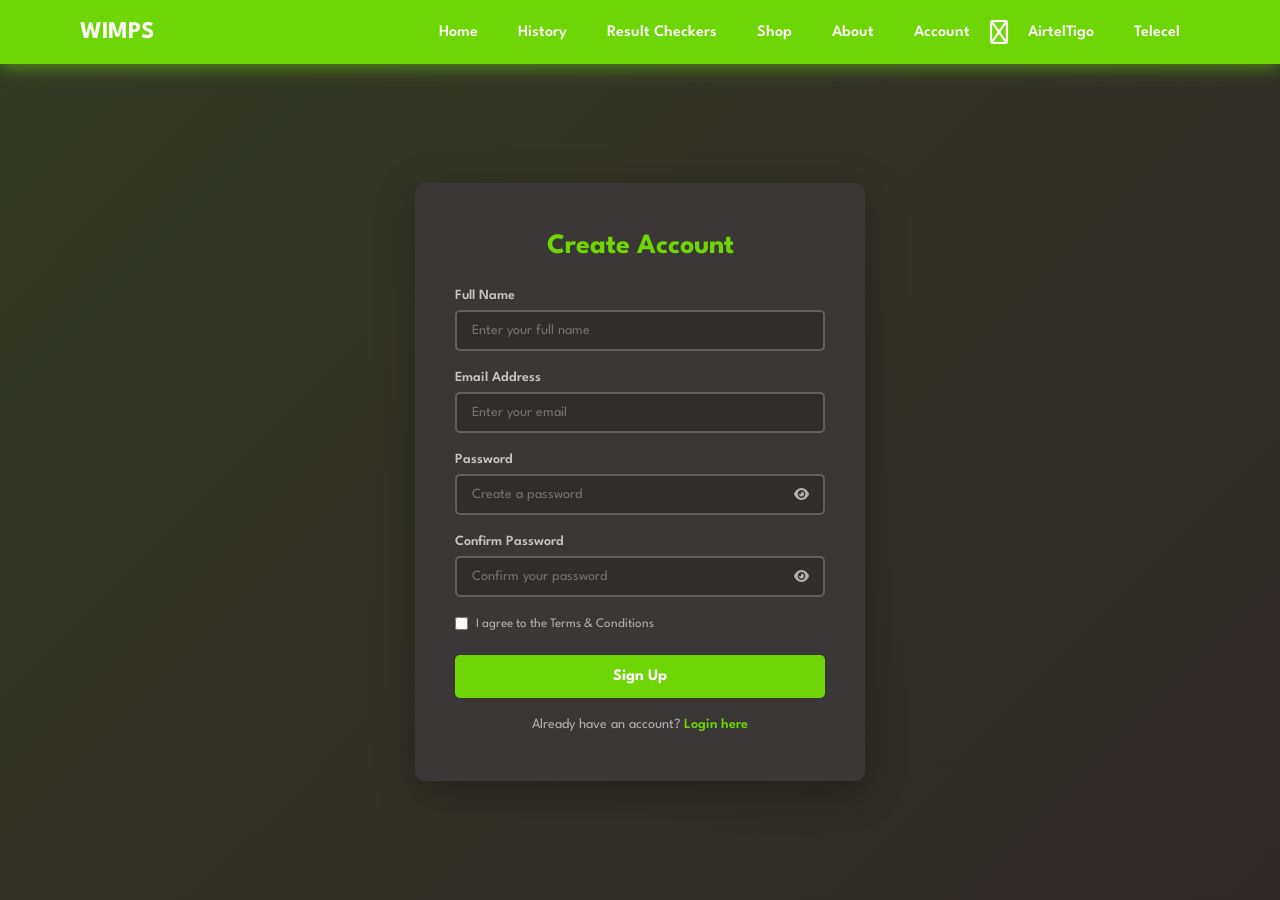
<file: index.html>
<!DOCTYPE html>
<html lang="en">
<head>
    <meta charset="UTF-8">
    <meta http-equiv="X-UA-Compatible" content="IE=edge">
    <meta name="viewport" content="width=device-width, initial-scale=1.0">
    <title>WIMPS - Mobile Bundle Service</title>
    <link rel="stylesheet" href="home-page.css">
    <link rel="stylesheet" href="responsive.css">
    <link rel="stylesheet" href="footer.css">
    <link rel="stylesheet" href="https://cdnjs.cloudflare.com/ajax/libs/font-awesome/6.0.0/css/all.min.css">
</head>
<body>
    <!-- Header/Navigation -->
    <section class="header">
        <a href="index.html" class="logo-link">
            <span class="logo-text">WIMPS</span>
        </a>

        <div class="nav-wrapper">
            <ul id="navbar">
                <li><a href="index.html" class="active">Home</a></li>
                <li><a href="./history.html">History</a></li>
                <li><a href="./checkers.html">Result Checkers</a></li>
                <li><a href="./mtn.html">Shop</a></li>
                <li><a href="./about.html">About</a></li>
                <li><a href="./account.html">Account</a></li>
                <li class="close-item"><a href="#" id="close"><i class="fas fa-times"></i></a></li>
            </ul>
        </div>

        <div id="mobile">
            <a href="account.html" class="mobile-account">
                <i class="fas fa-user"></i>
            </a>
            <i id="bar" class="fas fa-bars"></i>
        </div>
    </section>

    <!-- Hero Section -->
    <section class="hero">
        <div class="hero-content">
            <h1>Welcome to <span class="highlight">WIMPS</span></h1>
            <p>Your Ultimate Mobile Bundle Service</p>
            <p class="subtitle">Get instant airtime, data bundles, and more from your favorite providers</p>
            <a href="./mtn.html" class="btn btn-primary">Shop Now</a>
        </div>
        <div class="hero-visual">
            <div class="hero-icon">
                <i class="fas fa-mobile-alt"></i>
            </div>
        </div>
    </section>

    <!-- Stats Section -->
    <section class="stats-section">
        <div class="stat">
            <div class="stat-icon">
                <i class="fas fa-users"></i>
            </div>
            <div class="stat-content">
                <h3>10K+</h3>
                <p>Happy Customers</p>
            </div>
        </div>
        <div class="stat">
            <div class="stat-icon">
                <i class="fas fa-check-circle"></i>
            </div>
            <div class="stat-content">
                <h3>100K+</h3>
                <p>Transactions</p>
            </div>
        </div>
        <div class="stat">
            <div class="stat-icon">
                <i class="fas fa-clock"></i>
            </div>
            <div class="stat-content">
                <h3>24/7</h3>
                <p>Support</p>
            </div>
        </div>
        <div class="stat">
            <div class="stat-icon">
                <i class="fas fa-lock"></i>
            </div>
            <div class="stat-content">
                <h3>100%</h3>
                <p>Secure</p>
            </div>
        </div>
    </section>

    <!-- Bundle Providers Section -->
    <section class="bundles-section">
        <div class="section-header">
            <h2>Choose Your Provider</h2>
            <p>Select from our trusted network partners</p>
        </div>

        <div class="bundles-grid">
            <!-- MTN Bundle -->
            <div class="bundle-card" onclick="window.location.href='./mtn.html'">
                <div class="bundle-icon mtn-color">
                    <i class="fas fa-signal"></i>
                </div>
                <h3>MTN</h3>
                <p>Fast & Reliable Data</p>
                <ul class="features">
                    <li><i class="fas fa-check"></i> Affordable Plans</li>
                    <li><i class="fas fa-check"></i> High Speed</li>
                    <li><i class="fas fa-check"></i> Instant Activation</li>
                </ul>
                <button class="btn btn-outline">Explore</button>
            </div>

            <!-- ATgo Bundle -->
            <div class="bundle-card" onclick="window.location.href='./atgo.html'">
                <div class="bundle-icon atgo-color">
                    <i class="fas fa-wifi"></i>
                </div>
                <h3>ATgo</h3>
                <p>Quality Internet Service</p>
                <ul class="features">
                    <li><i class="fas fa-check"></i> Budget Friendly</li>
                    <li><i class="fas fa-check"></i> Flexible Plans</li>
                    <li><i class="fas fa-check"></i> 24/7 Active</li>
                </ul>
                <button class="btn btn-outline">Explore</button>
            </div>

            <!-- Telecel Bundle -->
            <div class="bundle-card" onclick="window.location.href='./telecel.html'">
                <div class="bundle-icon telecel-color">
                    <i class="fas fa-broadcast-tower"></i>
                </div>
                <h3>Telecel</h3>
                <p>Premium Coverage</p>
                <ul class="features">
                    <li><i class="fas fa-check"></i> Wide Coverage</li>
                    <li><i class="fas fa-check"></i> Best Value</li>
                    <li><i class="fas fa-check"></i> Stable Connection</li>
                </ul>
                <button class="btn btn-outline">Explore</button>
            </div>
        </div>
    </section>

    <!-- Quick Stats -->
    <section class="dashboard-section">
        <div class="section-header">
            <h2>Your Dashboard</h2>
            <p>Quick access to your account information</p>
        </div>

        <div class="dashboard-grid">
            <div class="dashboard-card balance">
                <div class="card-header">
                    <h4>Account Balance</h4>
                    <i class="fas fa-wallet"></i>
                </div>
                <p class="card-value" id="account-balance">GHS 0.00</p>
                <a href="./account.html" class="card-link">View Account</a>
            </div>

            <div class="dashboard-card orders">
                <div class="card-header">
                    <h4>Recent Orders</h4>
                    <i class="fas fa-shopping-cart"></i>
                </div>
                <p class="card-value" id="user-orders">0</p>
                <a href="./history.html" class="card-link">View History</a>
            </div>

            <div class="dashboard-card transactions">
                <div class="card-header">
                    <h4>Transactions</h4>
                    <i class="fas fa-exchange-alt"></i>
                </div>
                <p class="card-value" id="total-transactions">0</p>
                <a href="./history.html" class="card-link">View Transactions</a>
            </div>

            <div class="dashboard-card deposit">
                <div class="card-header">
                    <h4>Deposit with Paystack</h4>
                    <i class="fas fa-credit-card"></i>
                </div>
                <button type="button" id="home-deposit-paystack" class="btn btn-outline">Deposit</button>
                <a href="./account.html" class="card-link">Open Account</a>
            </div>

            <div class="dashboard-card support">
                <div class="card-header">
                    <h4>24/7 Support</h4>
                    <i class="fas fa-headset"></i>
                </div>
                <p class="card-contact">(+233) 597 532 120</p>
                <a href="#" class="card-link">Contact Us</a>
            </div>
        </div>
    </section>

    <!-- How It Works -->
    <section class="how-it-works">
        <div class="section-header">
            <h2>How It Works</h2>
            <p>Easy steps to get your bundle</p>
        </div>

        <div class="steps-grid">
            <div class="step">
                <div class="step-number">1</div>
                <h3>Select Bundle</h3>
                <p>Choose your provider and data plan</p>
            </div>
            <div class="step">
                <div class="step-number">2</div>
                <h3>Enter Details</h3>
                <p>Provide your phone number or account</p>
            </div>
            <div class="step">
                <div class="step-number">3</div>
                <h3>Pay Now</h3>
                <p>Complete payment securely online</p>
            </div>
            <div class="step">
                <div class="step-number">4</div>
                <h3>Get Bundle</h3>
                <p>Enjoy instant bundle activation</p>
            </div>
        </div>
    </section>

    <!-- Newsletter Section -->
    <section class="newsletter-section">
        <div class="newsletter-content">
            <h2>Get Special Offers</h2>
            <p>Subscribe to our newsletter for exclusive deals and updates</p>
            <form class="newsletter-form" id="newsletter-form">
                <input type="email" placeholder="Enter your email address" required>
                <button type="submit" class="btn btn-primary">Subscribe</button>
            </form>
        </div>
    </section>

    <!-- Footer -->
    <footer class="footer">
        <div class="col">
            <h4>Contact</h4>
            <p><strong>Address:</strong> 134 Melcom Road, Street 14, Sokoban</p>
            <p><strong>Phone:</strong> (+233) 597 532 120 / (+233) 249 757 771</p>
            <p><strong>Hours:</strong> 24/7, Mon - Sun</p>
            <div class="follow">
                <h4>Follow Us</h4>
                <div class="icon">
                    <i class="fab fa-facebook-f"></i>
                    <i class="fab fa-twitter"></i>
                    <i class="fab fa-instagram"></i>
                    <i class="fab fa-pinterest-p"></i>
                    <i class="fab fa-youtube"></i>
                </div>
            </div>
        </div>

        <div class="col">
            <h4>About</h4>
            <a href="./about.html">About Us</a>
            <a href="./history.html">Delivery Information</a>
            <a href="./about.html">Privacy Policy</a>
            <a href="./about.html">Terms & Conditions</a>
            <a href="#">Contact Us</a>
        </div>

        <div class="col">
            <h4>My Account</h4>
            <a href="./login-page.html">Sign In</a>
            <a href="./history.html">View Orders</a>
            <a href="./history.html">History</a>
            <a href="./account.html">My Account</a>
            <a href="./about.html">Help</a>
        </div>

        <div class="col install">
            <h4>Install App</h4>
            <p>From App Store or Google Play</p>
            <div class="row">
            </div>
            <p>Secured Payment Gateways</p>
        </div>
    </footer>

    <div class="cpr">
        <p>&copy; 2026, DEV.TEM.DEF - WIMPS Mobile Bundle Service</p>
    </div>

    <script src="config.js"></script>
    <script src="https://js.paystack.co/v1/inline.js"></script>
    <script src="./nav.js"></script>
    <script src="./home-page.js?v=3"></script>
    <script src="account.js"></script>
    <script src="footer.js"></script>
</body>
</html>
</file>
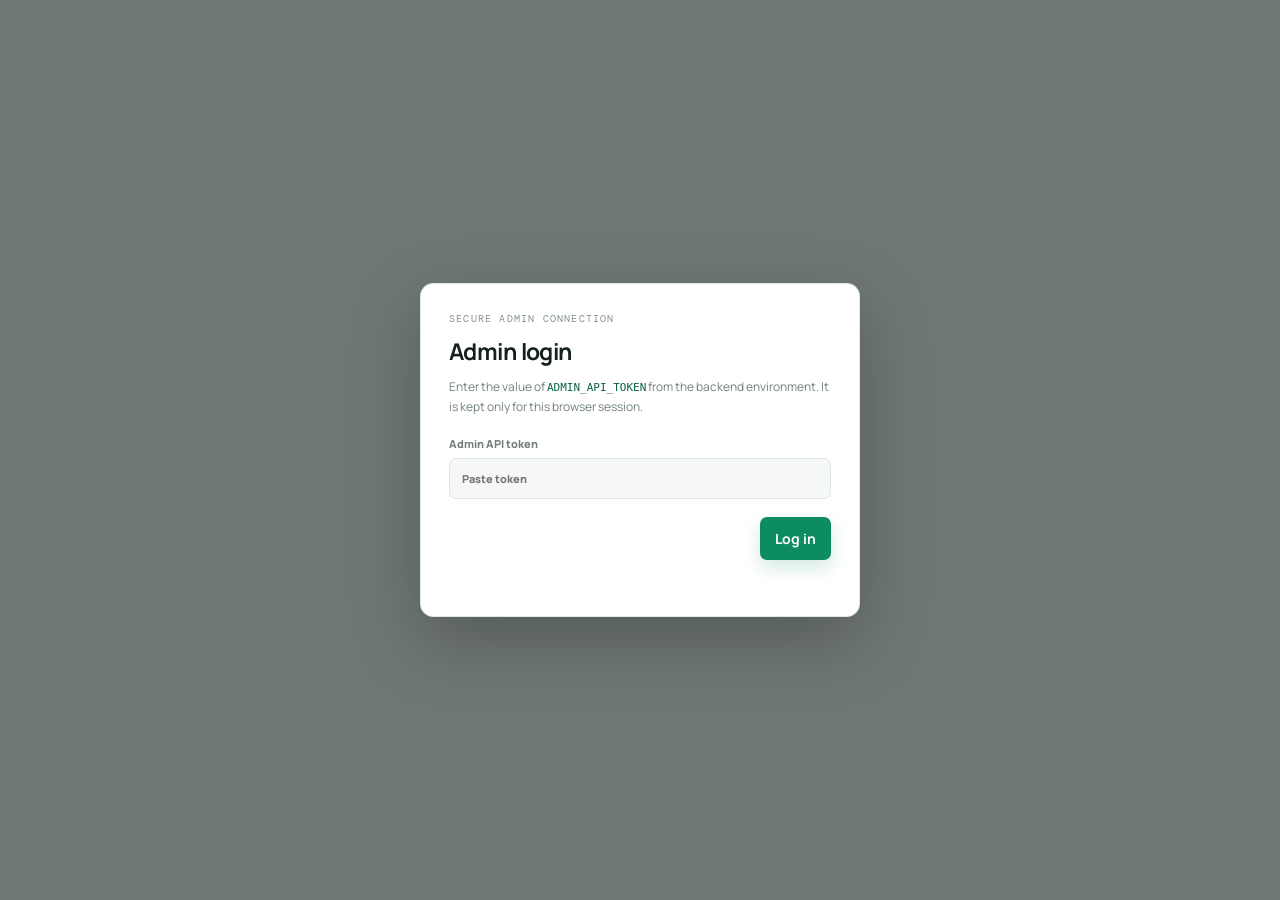
<file: admin/index.html>
<!doctype html>
<html lang="en">
<head>
    <meta charset="utf-8">
    <meta name="viewport" content="width=device-width, initial-scale=1">
    <meta name="description" content="WIMPS operations dashboard">
    <title>WIMPS Admin</title>
    <link rel="stylesheet" href="admin.css">
    <style>
        .customer-email-form { max-width: 760px; gap: 20px; }
        .customer-email-form select,
        .customer-email-form textarea { display: block; width: 100%; margin-top: 7px; padding: 13px 14px; border: 1px solid var(--line); border-radius: 10px; background: transparent; color: var(--ink); line-height: 1.6; }
        .customer-email-form select[multiple] { min-height: 190px; }
        .customer-email-form .customer-message { min-height: 220px; resize: vertical; }
        .customer-email-form .image-attachments { border: 1px dashed var(--line); padding: 12px; border-radius: 10px; background: transparent; }
        .customer-email-form select:focus,
        .customer-email-form input:focus,
        .customer-email-form textarea:focus { border-color: var(--green); outline: 0; box-shadow: 0 0 0 3px rgba(8, 122, 85, .12); }
        .bulk-actions { display: flex; flex-wrap: wrap; gap: 10px; margin-top: 16px; }
    </style>
</head>
<body>
    <div class="app-shell">
        <aside class="sidebar" id="sidebar">
            <div class="brand-row">
                <a class="brand" href="#dashboard" data-view="dashboard"><span class="brand-mark">W</span><span>WIMPS</span></a>
                <button class="icon-button sidebar-close" id="sidebar-close" aria-label="Close navigation">&times;</button>
            </div>
            <div class="workspace-label">Operations</div>
            <nav class="side-nav" aria-label="Admin navigation">
                <a class="nav-link" href="#orders" data-view="orders"><span>02</span>Orders</a>
                <a class="nav-link" href="#bulk" data-view="bulk"><span>03</span>Bulk Purchase</a>
                <a class="nav-link" href="#comparison" data-view="comparison"><span>04</span>Provider Comparison</a>
                <a class="nav-link" href="#providers" data-view="providers"><span>05</span>Providers</a>
                <a class="nav-link" href="#checkers" data-view="checkers"><span>06</span>Result Checkers</a>
                <a class="nav-link" href="#wallets" data-view="wallets"><span>07</span>Provider Wallets</a>
                <a class="nav-link" href="#customers" data-view="customers"><span>08</span>Customers</a>
                <a class="nav-link" href="#email" data-view="email"><span>09</span>Email Customers</a>
                <a class="nav-link" href="#payments" data-view="payments"><span>09</span>Payments</a>
                <a class="nav-link" href="#activity" data-view="activity"><span>10</span>Activity</a>
                <a class="nav-link" href="#pricing" data-view="pricing"><span>11</span>Pricing</a>
                <a class="nav-link" href="#reports" data-view="reports"><span>12</span>Profit &amp; Reports</a>
                <a class="nav-link" href="#logs" data-view="logs"><span>13</span>API &amp; Webhook Logs</a>
                <a class="nav-link" href="#settings" data-view="settings"><span>14</span>Settings</a>
                <a class="nav-link" href="#audit" data-view="audit"><span>15</span>Audit Logs</a>
                <a class="nav-link" href="#retention" data-view="retention"><span>17</span>Data Retention</a>
            </nav>
            <div class="sidebar-footer">
                <div class="secure-note"><span class="status-dot"></span><span>Private workspace</span></div>
                <button class="logout-button" id="logout-button">Log out</button>
            </div>
        </aside>

        <div class="sidebar-scrim" id="sidebar-scrim"></div>
        <main class="main-content">
            <header class="topbar">
                <button class="icon-button menu-toggle" id="menu-toggle" aria-label="Open navigation">&#9776;</button>
                <div class="topbar-context"><span class="eyebrow">WIMPS CONTROL ROOM</span><strong id="view-title">Dashboard</strong></div>
                <div class="topbar-actions">
                    <label class="search-box"><span>Search</span><input id="global-search" type="search" placeholder="Orders, phones, references"></label>
                    <button class="icon-button theme-toggle" id="theme-toggle" aria-label="Toggle dark mode">◐</button>
                    <button class="notification-button" id="notification-button" aria-label="Notifications"><span>!</span><b>3</b></button>
                    <button class="connect-api-button" id="connect-api-button" type="button">Connect API</button>
                    <button class="profile-chip" id="profile-button"><span class="avatar">AD</span><span><strong>Admin</strong><small>Operations</small></span></button>
                </div>
            </header>

            <section class="view active" data-panel="dashboard">
                <div class="page-heading"><div><p class="eyebrow">MONDAY, 14 SEPTEMBER 2026</p><h1>Good morning, Admin.</h1><p class="muted">A clear view of sales, delivery, and provider health.</p></div><button class="primary-button" data-action="refresh">Refresh data <span>↻</span></button></div>
                <div class="notice-bar warning"><span class="notice-icon">!</span><div><strong>Provider credentials need attention</strong><p>Configure DataMart to load live prices and purchases.</p></div><button class="text-button" data-view="providers">Review providers</button></div>
                <div class="metric-grid">
                    <article class="metric-card accent"><div class="metric-label">Today's sales</div><strong class="metric-value" id="today-sales">GH₵ —</strong><p class="metric-foot">Verified transactions</p></article>
                    <article class="metric-card"><div class="metric-label">Today's profit</div><strong class="metric-value" id="today-profit">GH₵ —</strong><p class="metric-foot">Provider cost and fees</p></article>
                    <article class="metric-card"><div class="metric-label">Today's orders</div><strong class="metric-value" id="today-orders">—</strong><p class="metric-foot">Purchase transactions</p></article>
                    <article class="metric-card"><div class="metric-label">Successful</div><strong class="metric-value" id="successful-orders">—</strong><p class="metric-foot">All-time successful</p></article>
                    <article class="metric-card"><div class="metric-label">Pending</div><strong class="metric-value" id="pending-orders">—</strong><p class="metric-foot">Awaiting fulfilment</p></article>
                    <article class="metric-card"><div class="metric-label">Failed</div><strong class="metric-value" id="failed-orders">—</strong><p class="metric-foot">Requires review</p></article>
                    <article class="metric-card" id="total-users-card"><div class="metric-label">Total customers</div><strong class="metric-value" id="total-users-value">—</strong><p class="metric-foot" id="total-users-status">Admin API connection required</p><button class="metric-action" id="connect-users-button" type="button">Connect</button></article>
                </div>
                <div class="dashboard-grid">
                    <article class="panel chart-panel"><div class="panel-heading"><div><p class="eyebrow">PERFORMANCE</p><h2>Sales and profit</h2></div><select id="chart-range" aria-label="Chart range"><option value="7">Last 7 days</option><option value="30">Last 30 days</option></select></div><div class="chart-placeholder" id="sales-chart"><div class="chart-empty"><span class="chart-line"></span><strong>Connect the admin API to load analytics</strong><p>Verified order sales and profit will appear here.</p></div></div></article>
                </div>
                <div class="dashboard-grid lower-grid"><article class="panel"><div class="panel-heading"><div><p class="eyebrow">ORDER FLOW</p><h2>Recent orders</h2></div><button class="text-button" data-view="orders">Open orders</button></div><div class="recent-orders" id="recent-orders"><div class="empty-state compact"><span class="empty-icon">↗</span><strong>Connect the admin API to load orders</strong><p>Recent verified orders will appear here.</p></div></div></article><article class="panel"><div class="panel-heading"><div><p class="eyebrow">NETWORK MIX</p><h2>Data sold</h2></div></div><div class="network-bars" id="network-mix"><div class="empty-state compact"><strong>Connect the admin API to load network sales</strong></div></div><p class="data-note" id="network-mix-note">Waiting for verified transaction data.</p></article></div>
            </section>

            <section class="view" data-panel="comparison"><div class="page-heading"><div><p class="eyebrow">LIVE PRICING</p><h1>Provider comparison</h1><p class="muted">Only verified provider prices and configured fees should enter the winner calculation.</p></div><button class="primary-button" data-action="refresh">Refresh prices <span>↻</span></button></div><div class="filter-row"><select id="comparison-network"><option value="">All networks</option><option value="mtn">MTN Ghana</option><option value="telecel">Telecel Ghana</option><option value="airteltigo">AirtelTigo Ghana</option></select><select id="comparison-volume"><option value="">All bundle sizes</option><option value="1">1GB</option><option value="2">2GB</option><option value="5">5GB</option><option value="10">10GB</option></select><span class="filter-status" id="comparison-updated">Last verified update: —</span></div><div class="table-panel"><div class="responsive-table"><table><thead><tr><th>Network / bundle</th><th>Reseller</th><th>RemaData</th><th>DataMart</th><th>Total cost</th><th>Winner</th><th>Selling price</th><th>Profit</th></tr></thead><tbody id="comparison-body"><tr><td colspan="8"><div class="empty-state"><span class="empty-icon">◇</span><strong>Comparison data unavailable</strong><p>Provider keys and live bundle endpoints are required before prices can be shown.</p></div></td></tr></tbody></table></div></div></section>

            <section class="view" data-panel="providers"><div class="page-heading"><div><p class="eyebrow">PROVIDER MANAGEMENT</p><h1>Providers</h1><p class="muted">Connection state is based on configured server-side credentials.</p></div><button class="secondary-button" data-action="test-providers">Test connections</button></div><div class="provider-grid"><article class="provider-card offline"><div class="provider-top"><span class="provider-badge reseller">R</span><span class="connection offline">Not configured</span></div><h2>Reseller</h2><p>ResellerXpress data plans and order processing.</p><dl><div><dt>API key</dt><dd>Missing</dd></div><div><dt>Balance</dt><dd>Unavailable</dd></div><div><dt>Priority</dt><dd>Secondary</dd></div></dl><div class="provider-actions"><button class="secondary-button" data-view="settings">Configure</button></div></article><article class="provider-card offline"><div class="provider-top"><span class="provider-badge rema">R</span><span class="connection offline">Not configured</span></div><h2>RemaData</h2><p>Official RemaData bundle and purchase adapter.</p><dl><div><dt>API key</dt><dd>Missing</dd></div><div><dt>Balance</dt><dd>Unavailable via API</dd></div><div><dt>Priority</dt><dd>Secondary</dd></div></dl><div class="provider-actions"><button class="secondary-button" data-view="settings">Configure</button></div></article><article class="provider-card offline"><div class="provider-top"><span class="provider-badge datamart">D</span><span class="connection offline">Not configured</span></div><h2>DataMart GH</h2><p>Live bundle packages and wallet purchases from DataMart.</p><dl><div><dt>API key</dt><dd>Missing</dd></div><div><dt>Balance</dt><dd>Unavailable via API</dd></div><div><dt>Priority</dt><dd>Primary</dd></div></dl><div class="provider-actions"><button class="secondary-button" data-view="settings">Configure</button></div></article></div></section>

            <section class="view" data-panel="checkers"><div class="page-heading"><div><p class="eyebrow">DATAMART PRODUCTS</p><h1>Result checkers</h1><p class="muted">Review WAEC and BECE card stock before selling.</p></div><button class="primary-button" id="load-checkers-button" type="button">Refresh stock <span>↻</span></button></div><div class="checker-grid" id="checker-products"><div class="panel empty-state"><strong>Connect the admin API to load checker stock</strong><p>DataMart checker products will appear here.</p></div></div></section>

<section class="view" data-panel="wallets"><div class="page-heading"><div><p class="eyebrow">FINANCIAL OVERVIEW</p><h1>Provider wallets</h1><p class="muted">Balances are read from documented provider APIs. Funding providers requires their supported top-up endpoint.</p></div><button class="primary-button" data-action="refresh">Refresh all balances <span>↻</span></button></div><div class="wallet-grid"><article class="wallet-card" data-wallet-provider="paystack"><span class="provider-badge paystack">P</span><div><h2>Paystack</h2><p>Available Paystack account balance.</p></div><strong>GH₵ —</strong><small>Refresh to retrieve</small></article><article class="wallet-card" data-wallet-provider="resellerxpress"><span class="provider-badge reseller">R</span><div><h2>Reseller</h2><p>Balance endpoint available through backend.</p></div><strong>GH₵ —</strong><small>Refresh to retrieve</small></article><article class="wallet-card" data-wallet-provider="remadata"><span class="provider-badge rema">R</span><div><h2>RemaData</h2><p>Balance endpoint available when key is configured.</p></div><strong>GH₵ —</strong><small>Refresh to retrieve</small></article><article class="wallet-card" data-wallet-provider="datamart"><span class="provider-badge datamart">D</span><div><h2>DataMart GH</h2><p>Shared wallet for data and checker products.</p></div><strong>GH₵ —</strong><small>Refresh to retrieve</small></article></div></section>

            <section class="view" data-panel="pricing"><div class="page-heading"><div><p class="eyebrow">REVENUE CONTROL</p><h1>Handling fees</h1><p class="muted">Set your profit separately for each network. Checkout uses the provider bundle price plus this fee.</p></div><button class="primary-button" data-action="save-settings">Save settings</button></div><div class="settings-grid"><form class="panel settings-form" id="pricing-form"><label class="switch-label">Automatic provider selection <input name="autoProvider" type="checkbox" checked><span class="switch"></span></label></form><article class="panel formula-panel"><p class="eyebrow">CURRENT FORMULA</p><h2>Provider price + handling fee</h2><p>Users pay the original provider bundle amount plus the handling fee set for its network.</p><div class="formula"><span>Provider price</span><b>+</b><span>Handling fee</span><b>=</b><strong>Checkout total</strong></div></article></div></section>

            <section class="view" data-panel="orders"><div class="page-heading"><div><p class="eyebrow">FULFILMENT</p><h1>Orders</h1><p class="muted">Search and filter customer delivery states.</p></div><button class="secondary-button" data-action="export-orders">Export CSV</button></div><div class="filter-row"><input id="orders-search" class="filter-input" placeholder="Search order, phone, reference"><select id="orders-status"><option value="">All statuses</option><option value="pending">Pending</option><option value="completed">Success</option><option value="failed">Failed</option></select><select id="orders-network"><option value="">All networks</option><option value="mtn">MTN</option><option value="telecel">Telecel</option><option value="airteltigo">AirtelTigo</option></select></div><div class="table-panel"><div class="responsive-table"><table><thead><tr><th>Order</th><th>Customer / phone</th><th>Bundle</th><th>Provider</th><th>Amount</th><th>Status</th><th>Date</th></tr></thead><tbody id="orders-body"><tr><td colspan="7"><div class="empty-state"><span class="empty-icon">↗</span><strong>No orders loaded</strong><p>Connect an authenticated admin orders endpoint to view customer orders.</p></div></td></tr></tbody></table></div></div></section>

            <section class="view" data-panel="bulk"><div class="page-heading"><div><p class="eyebrow">OPERATIONS</p><h1>Bulk purchase</h1><p class="muted">Prepare a validated batch before payment and delivery.</p></div></div><div class="bulk-layout"><form class="panel bulk-form"><label>Network<select id="bulk-network"><option value="mtn">MTN Ghana</option><option value="telecel">Telecel Ghana</option><option value="airteltigo">AirtelTigo Ghana</option></select></label><label>Bundle<select id="bulk-bundle"><option value="">Choose a live bundle</option></select><small class="field-help">Bundles come from configured provider APIs.</small></label><label>Phone numbers<textarea placeholder="Paste one Ghana number per line"></textarea></label><button type="button" class="primary-button" data-action="validate-bulk">Validate numbers</button></form><article class="panel bulk-summary"><p class="eyebrow">BATCH SUMMARY</p><h2>Waiting for validation</h2><div class="summary-line"><span>Valid numbers</span><strong>—</strong></div><div class="summary-line"><span>Duplicates</span><strong>—</strong></div><div class="summary-line"><span>Total cost</span><strong>GH₵ —</strong></div><div class="summary-line"><span>Expected profit</span><strong>GH₵ —</strong></div><button type="button" class="secondary-button" disabled>Pay with Paystack</button></article></div></section>

            <section class="view" data-panel="reports"><div class="page-heading"><div><p class="eyebrow">REPORTING</p><h1>Profit &amp; reports</h1><p class="muted">Actual profit requires payment, provider cost, fees, and refunds.</p></div><button class="secondary-button" data-action="export">Export report</button></div><div class="metric-grid"><article class="metric-card"><div class="metric-label">Daily profit</div><strong class="metric-value">GH₵ —</strong><p class="metric-foot">Waiting for order data</p></article><article class="metric-card"><div class="metric-label">Weekly profit</div><strong class="metric-value">GH₵ —</strong><p class="metric-foot">Waiting for order data</p></article><article class="metric-card"><div class="metric-label">Monthly profit</div><strong class="metric-value">GH₵ —</strong><p class="metric-foot">Waiting for order data</p></article></div><div class="panel report-note"><h2>Profit formula</h2><p>Actual profit = amount paid − provider cost − provider fees − payment fees − refunds.</p></div></section>

            <section class="view generic-view" data-panel="customers"><div class="page-heading"><div><p class="eyebrow">CUSTOMER CARE</p><h1>Customers</h1><p class="muted">Authenticated customer directory.</p></div></div><div class="table-panel"><div class="responsive-table"><table><thead><tr><th>Name</th><th>Email</th><th>Balance</th><th>Referrals</th><th>Referral credit</th><th>Member since</th></tr></thead><tbody id="customers-body"><tr><td colspan="6"><div class="empty-state"><span class="empty-icon">◎</span><strong>Connect the admin API</strong><p>Use the dashboard Connect button to load customers.</p></div></td></tr></tbody></table></div></div></section>

            <section class="view generic-view" data-panel="email"><div class="page-heading"><div><p class="eyebrow">CUSTOMER CARE</p><h1>Email customers</h1><p class="muted">Choose one customer, several customers, or the full customer list.</p></div></div><form class="panel settings-form customer-email-form" id="customer-email-form"><label>Choose customers <span>Use Ctrl/Cmd to select several</span><select name="recipients" multiple size="8"><option value="">Connect the admin API to load customers</option></select></label><label class="switch-label">Send to all customers <input name="allCustomers" type="checkbox"><span class="switch"></span></label><label>Subject<input name="subject" type="text" required placeholder="Subject"></label><label>Message<textarea class="customer-message" name="message" rows="10" required placeholder="Write your message here..."></textarea></label><label class="image-attachments">Attach images <small>PNG, JPG, GIF, or WebP up to 5 MB each</small><input name="attachments" type="file" accept="image/png,image/jpeg,image/gif,image/webp" multiple></label><button type="submit" class="primary-button" data-action="send-email">Send email</button></form></section>
            <section class="view generic-view" data-panel="payments"><div class="page-heading"><div><p class="eyebrow">PAYSTACK</p><h1>Payments</h1><p class="muted">Payment records from the protected transaction store.</p></div></div><div class="table-panel"><div class="responsive-table"><table><thead><tr><th>Reference</th><th>Customer</th><th>Method</th><th>Amount</th><th>Status</th><th>Date</th></tr></thead><tbody id="payments-body"><tr><td colspan="6"><div class="empty-state"><span class="empty-icon">₵</span><strong>Connect the admin API</strong><p>Payment records will load after authentication.</p></div></td></tr></tbody></table></div></div></section>
            <section class="view generic-view" data-panel="activity"><div class="page-heading"><div><p class="eyebrow">LIVE AUDIT</p><h1>Activity</h1><p class="muted">Accounts, referrals, deposits, purchases, and delivery activity.</p></div></div><div class="table-panel"><div class="responsive-table"><table><thead><tr><th>Activity</th><th>Customer</th><th>Reference / referral</th><th>Status</th><th>Date</th></tr></thead><tbody id="activity-body"><tr><td colspan="5">Connect the admin API to load activity.</td></tr></tbody></table></div></div></section>
            <section class="view generic-view" data-panel="logs"><div class="page-heading"><div><p class="eyebrow">OBSERVABILITY</p><h1>API &amp; webhook logs</h1><p class="muted">Sensitive keys and passwords are never shown here.</p></div></div><div class="panel full-empty empty-state"><span class="empty-icon">≋</span><strong>No logs loaded</strong><p>Connect secured log endpoints to inspect provider latency and webhook events.</p></div></section>
            <section class="view generic-view" data-panel="settings"><div class="page-heading"><div><p class="eyebrow">CONFIGURATION</p><h1>Settings</h1><p class="muted">Credentials belong in server environment variables, never in this browser.</p></div></div><div class="panel security-panel"><span class="lock-mark">◆</span><div><h2>Secrets stay server-side</h2><p>Provider API keys, Paystack secret keys, and SMTP credentials cannot be edited or displayed from this static frontend.</p></div><button class="secondary-button" data-action="toast">View setup guide</button></div></section>
            <section class="view generic-view" data-panel="audit"><div class="page-heading"><div><p class="eyebrow">ACCOUNTABILITY</p><h1>Audit logs</h1><p class="muted">Administrative actions should be recorded by the secured backend.</p></div></div><div class="panel full-empty empty-state"><span class="empty-icon">◌</span><strong>Audit feed unavailable</strong><p>No browser-side action can create a trusted audit trail.</p></div></section>
            <section class="view generic-view" data-panel="retention"><div class="page-heading"><div><p class="eyebrow">DATABASE MAINTENANCE</p><h1>Data retention</h1><p class="muted">Run this cleanup weekly to remove customer accounts and transaction history from the active database.</p></div></div><article class="panel retention-panel"><div><span class="eyebrow">IRREVERSIBLE ACTION</span><h2>Delete all users and transactions</h2><p>This removes every user, wallet balance, and transaction record from MongoDB or local fallback storage. It cannot be undone.</p><label class="retention-confirm-label" for="retention-confirmation">Type <strong>DELETE ALL DATA</strong> to confirm<input id="retention-confirmation" type="text" autocomplete="off" placeholder="DELETE ALL DATA"></label></div><button class="danger-button" id="purge-data-button" type="button">Delete all users and transactions</button><p class="retention-status" id="retention-status" role="status"></p></article></section>
        </main>
    </div>
    <div class="api-dialog" id="api-dialog" aria-hidden="true">
        <div class="api-dialog-card" role="dialog" aria-modal="true" aria-labelledby="api-dialog-title">
            <p class="eyebrow">SECURE ADMIN CONNECTION</p>
            <h2 id="api-dialog-title">Admin login</h2>
            <p class="muted">Enter the value of <code>ADMIN_API_TOKEN</code> from the backend environment. It is kept only for this browser session.</p>
            <label class="api-token-label" for="admin-api-token">Admin API token<input id="admin-api-token" type="password" autocomplete="off" placeholder="Paste token"></label>
            <div class="api-dialog-actions"><button class="primary-button" id="api-dialog-submit" type="button">Log in</button></div>
            <p class="api-dialog-error" id="api-dialog-error" role="alert"></p>
        </div>
    </div>
    <div class="toast" id="toast" role="status" aria-live="polite"></div>
    <script src="../config.js?v=5"></script>
    <script src="https://js.paystack.co/v1/inline.js"></script>
    <script src="admin.js?v=5"></script>
</body>
</html>
</file>
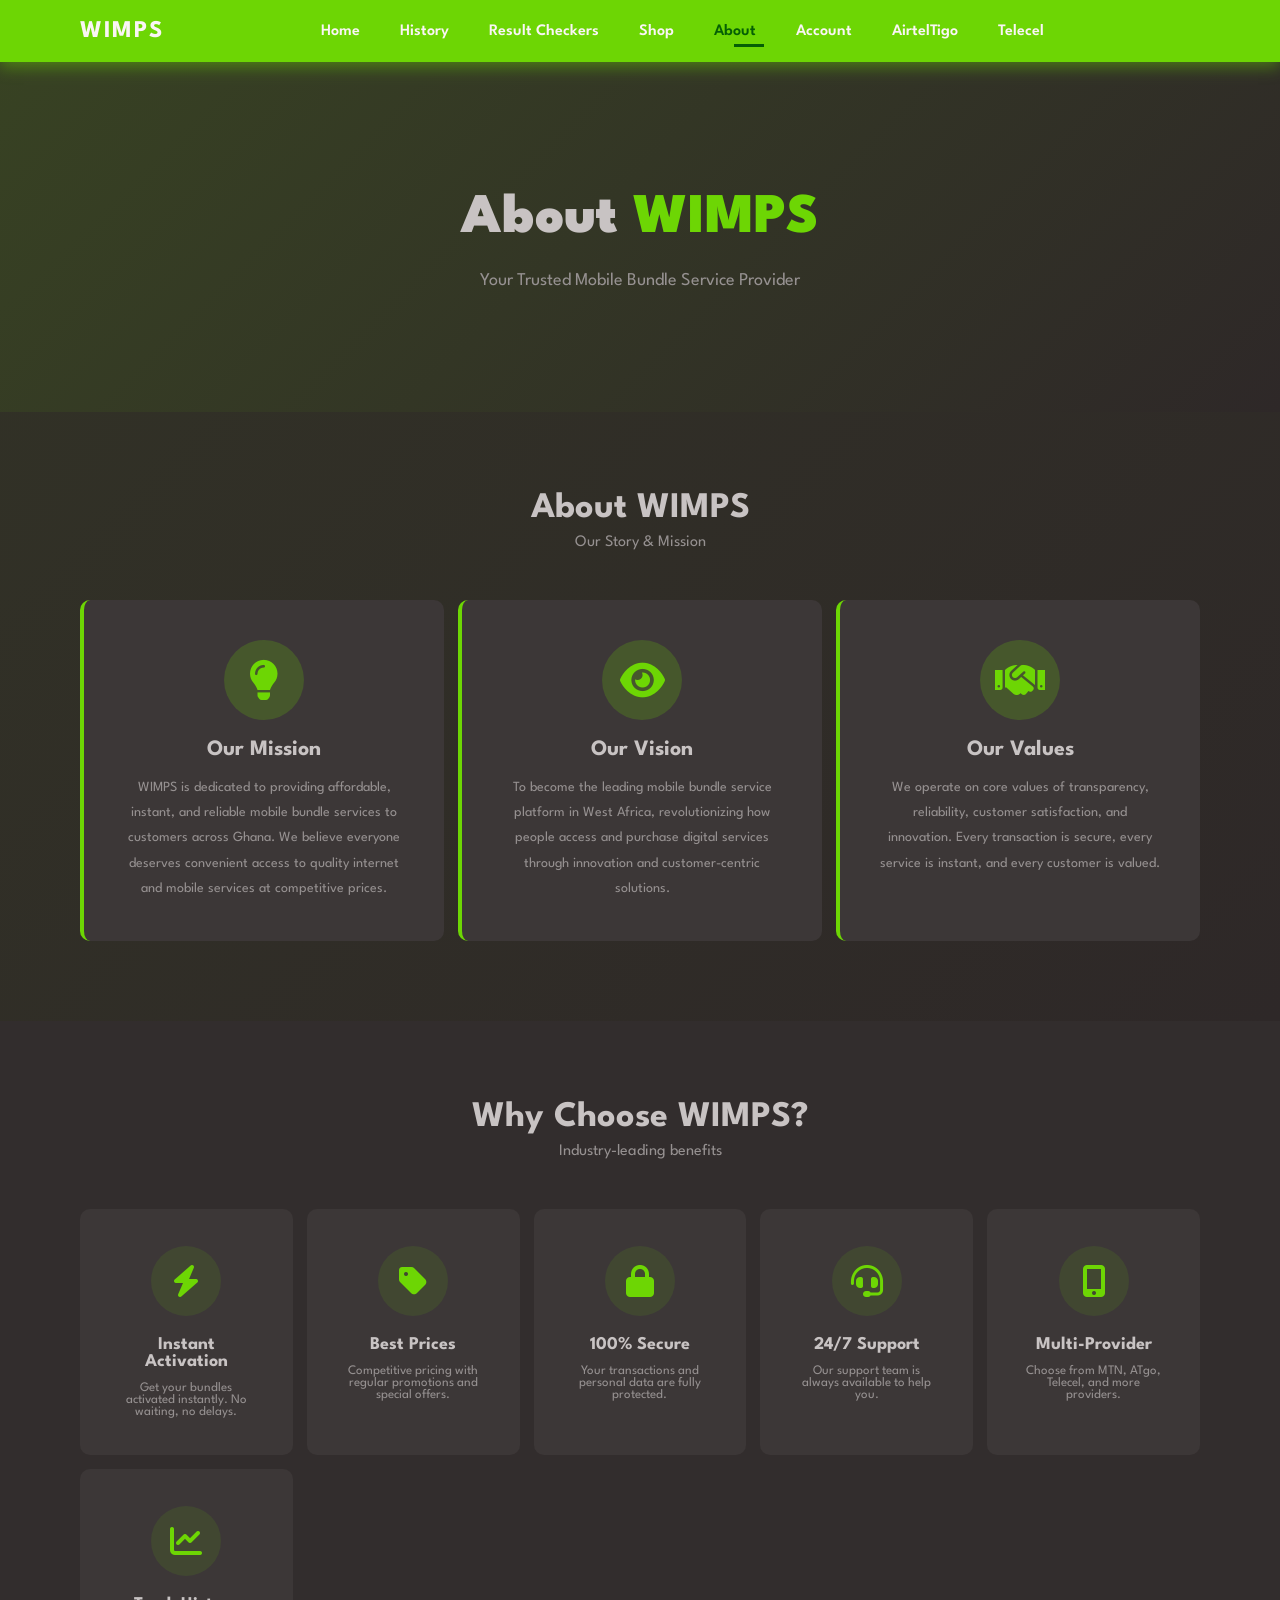
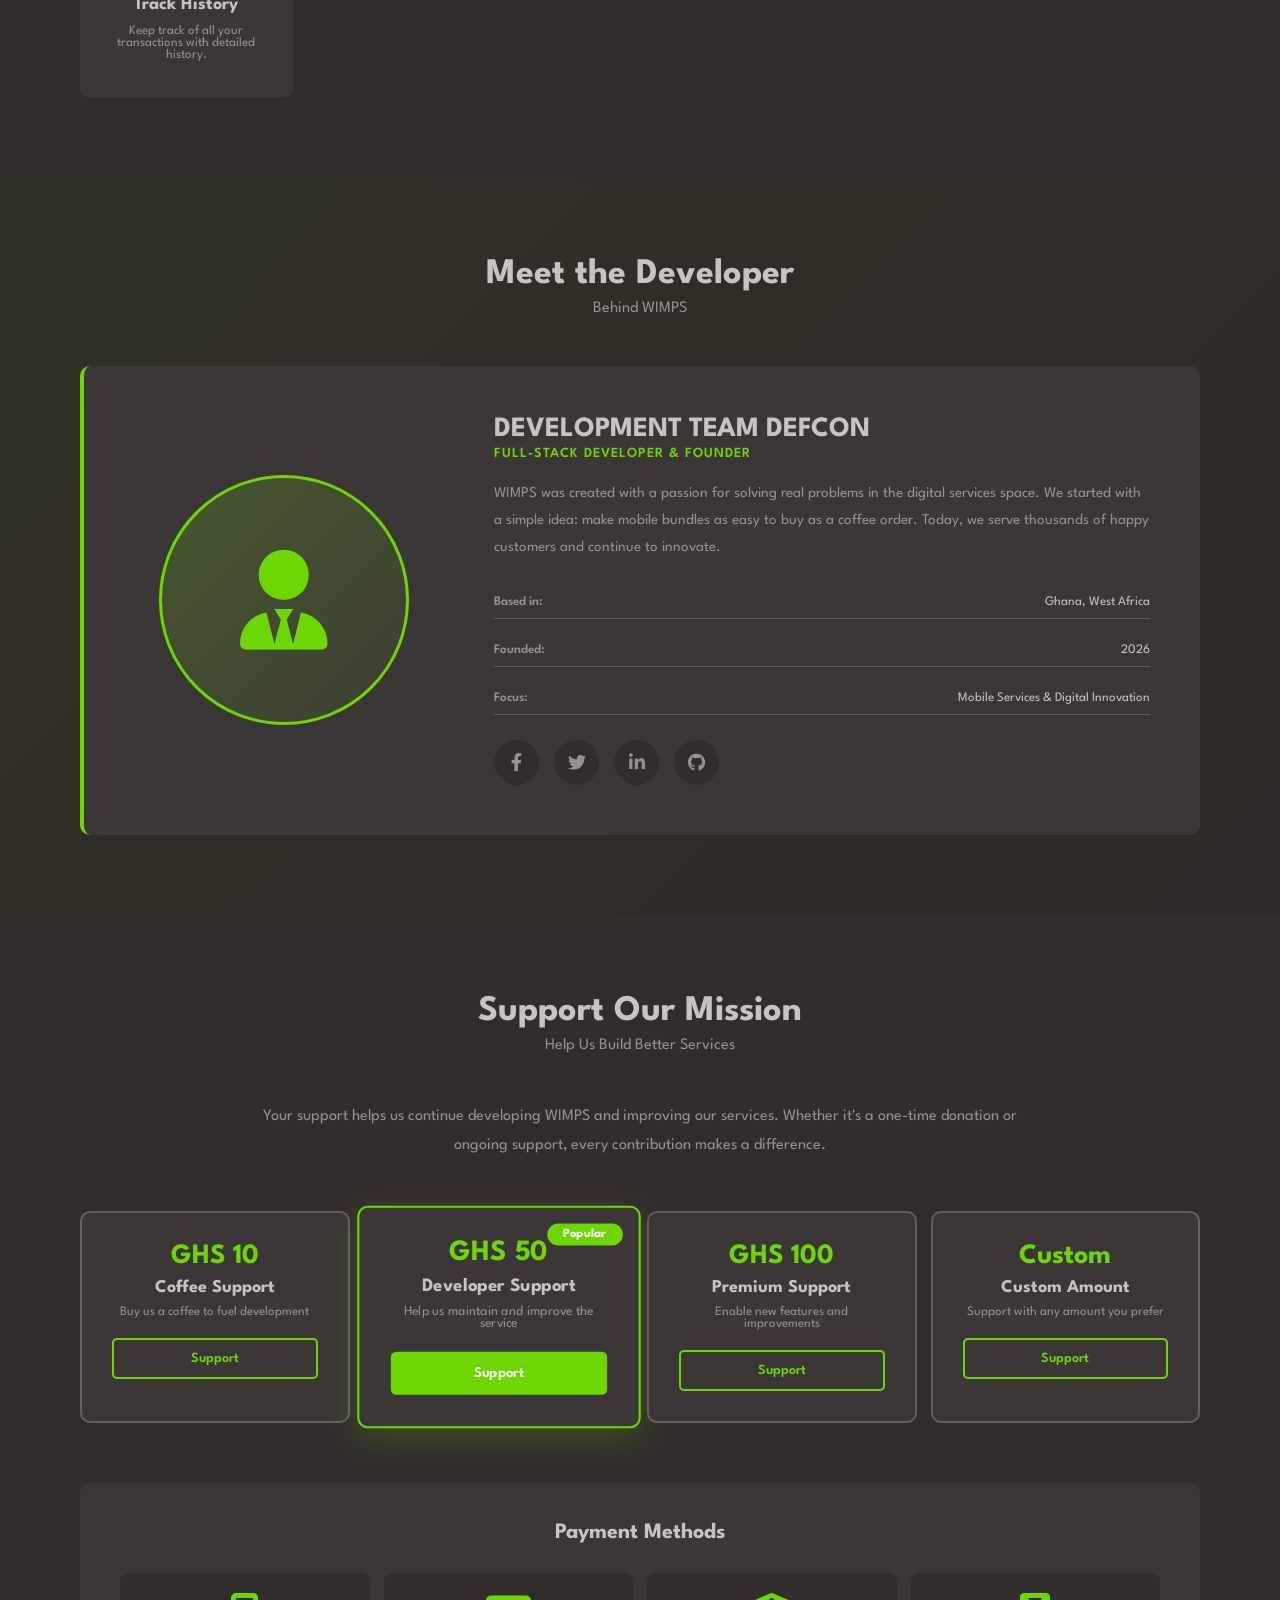
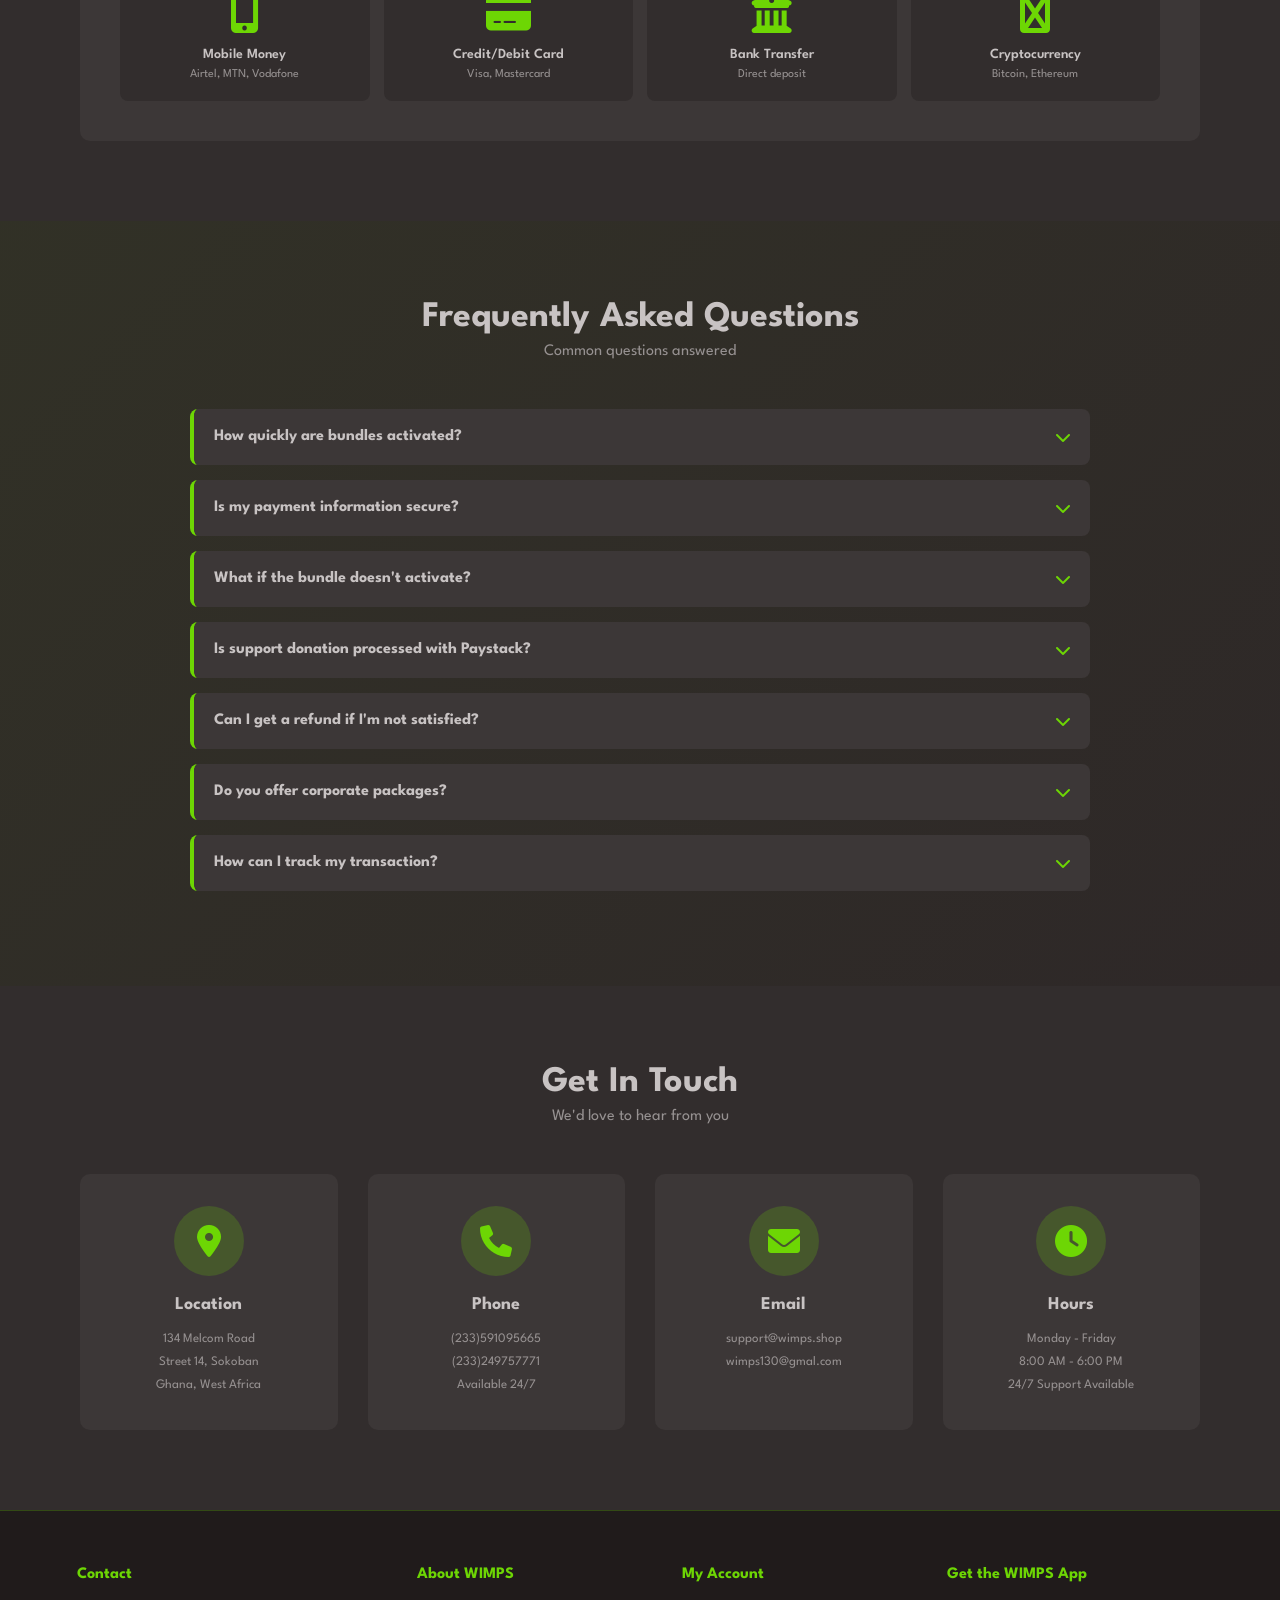
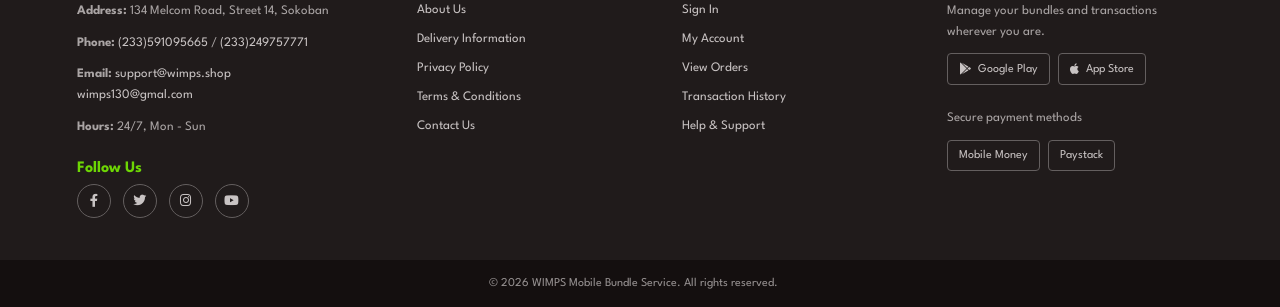
<file: about.html>
<!DOCTYPE html>
<html lang="en">
<head>
    <meta charset="UTF-8">
    <meta name="viewport" content="width=device-width, initial-scale=1.0">
    <title>About Us - WIMPS</title>
    <link rel="stylesheet" href="about.css">
    <link rel="stylesheet" href="responsive.css">
    <link rel="stylesheet" href="footer.css">
    <link rel="stylesheet" href="https://cdnjs.cloudflare.com/ajax/libs/font-awesome/6.0.0/css/all.min.css">
    <script src="https://js.paystack.co/v1/inline.js"></script>
</head>
<body>
    <!-- Header -->
    <section class="header">
        <a href="index.html" class="logo-link">
            <span class="logo-text">WIMPS</span>
        </a>

        <div class="nav-wrapper">
            <ul id="navbar">
                <li><a href="index.html">Home</a></li>
                <li><a href="./history.html">History</a></li>
                <li><a href="./checkers.html">Result Checkers</a></li>
                <li><a href="./mtn.html">Shop</a></li>
                <li><a href="./about.html" class="active">About</a></li>
                <li><a href="./account.html">Account</a></li>
                <a href="#" id="close"><i class="far fa-times"></i></a>
            </ul>
        </div>

        <div id="mobile">
            <a href="account.html" class="mobile-account">
                <i class="fas fa-user"></i>
            </a>
            <i id="bar" class="fas fa-bars"></i>
        </div>
    </section>

    <!-- Hero Section -->
    <section class="about-hero">
        <div class="hero-content">
            <h1>About <span>WIMPS</span></h1>
            <p>Your Trusted Mobile Bundle Service Provider</p>
        </div>
    </section>

    <!-- About WIMPS Section -->
    <section class="about-section">
        <div class="section-header">
            <h2>About WIMPS</h2>
            <p>Our Story & Mission</p>
        </div>

        <div class="content-grid">
            <div class="content-box">
                <div class="icon-box">
                    <i class="fas fa-lightbulb"></i>
                </div>
                <h3>Our Mission</h3>
                <p>WIMPS is dedicated to providing affordable, instant, and reliable mobile bundle services to customers across Ghana. We believe everyone deserves convenient access to quality internet and mobile services at competitive prices.</p>
            </div>

            <div class="content-box">
                <div class="icon-box">
                    <i class="fas fa-eye"></i>
                </div>
                <h3>Our Vision</h3>
                <p>To become the leading mobile bundle service platform in West Africa, revolutionizing how people access and purchase digital services through innovation and customer-centric solutions.</p>
            </div>

            <div class="content-box">
                <div class="icon-box">
                    <i class="fas fa-handshake"></i>
                </div>
                <h3>Our Values</h3>
                <p>We operate on core values of transparency, reliability, customer satisfaction, and innovation. Every transaction is secure, every service is instant, and every customer is valued.</p>
            </div>
        </div>
    </section>

    <!-- Why Choose Us -->
    <section class="why-us-section">
        <div class="section-header">
            <h2>Why Choose WIMPS?</h2>
            <p>Industry-leading benefits</p>
        </div>

        <div class="benefits-grid">
            <div class="benefit-card">
                <div class="benefit-icon">
                    <i class="fas fa-bolt"></i>
                </div>
                <h3>Instant Activation</h3>
                <p>Get your bundles activated instantly. No waiting, no delays.</p>
            </div>

            <div class="benefit-card">
                <div class="benefit-icon">
                    <i class="fas fa-tag"></i>
                </div>
                <h3>Best Prices</h3>
                <p>Competitive pricing with regular promotions and special offers.</p>
            </div>

            <div class="benefit-card">
                <div class="benefit-icon">
                    <i class="fas fa-lock"></i>
                </div>
                <h3>100% Secure</h3>
                <p>Your transactions and personal data are fully protected.</p>
            </div>

            <div class="benefit-card">
                <div class="benefit-icon">
                    <i class="fas fa-headset"></i>
                </div>
                <h3>24/7 Support</h3>
                <p>Our support team is always available to help you.</p>
            </div>

            <div class="benefit-card">
                <div class="benefit-icon">
                    <i class="fas fa-mobile-alt"></i>
                </div>
                <h3>Multi-Provider</h3>
                <p>Choose from MTN, ATgo, Telecel, and more providers.</p>
            </div>

            <div class="benefit-card">
                <div class="benefit-icon">
                    <i class="fas fa-chart-line"></i>
                </div>
                <h3>Track History</h3>
                <p>Keep track of all your transactions with detailed history.</p>
            </div>
        </div>
    </section>

    <!-- Meet the Developer -->
    <section class="developer-section">
        <div class="section-header">
            <h2>Meet the Developer</h2>
            <p>Behind WIMPS</p>
        </div>

        <div class="developer-container">
            <div class="developer-avatar">
                <div class="avatar-circle">
                    <i class="fas fa-user-tie"></i>
                </div>
            </div>

            <div class="developer-info">
                <h3>DEVELOPMENT TEAM DEFCON</h3>
                <p class="role">Full-Stack Developer & Founder</p>

                <p class="bio">WIMPS was created with a passion for solving real problems in the digital services space. We started with a simple idea: make mobile bundles as easy to buy as a coffee order. Today, we serve thousands of happy customers and continue to innovate.</p>

                <div class="developer-details">
                    <div class="detail">
                        <span class="label">Based in:</span>
                        <span class="value">Ghana, West Africa</span>
                    </div>
                    <div class="detail">
                        <span class="label">Founded:</span>
                        <span class="value">2026</span>
                    </div>
                    <div class="detail">
                        <span class="label">Focus:</span>
                        <span class="value">Mobile Services & Digital Innovation</span>
                    </div>
                </div>

                <div class="social-links">
                    <a href="#" class="social-btn facebook">
                        <i class="fab fa-facebook-f"></i>
                    </a>
                    <a href="#" class="social-btn twitter">
                        <i class="fab fa-twitter"></i>
                    </a>
                    <a href="#" class="social-btn linkedin">
                        <i class="fab fa-linkedin-in"></i>
                    </a>
                    <a href="#" class="social-btn github">
                        <i class="fab fa-github"></i>
                    </a>
                </div>
            </div>
        </div>
    </section>

    <!-- Support Developer Section -->
    <section class="support-section">
        <div class="section-header">
            <h2>Support Our Mission</h2>
            <p>Help Us Build Better Services</p>
        </div>

        <div class="support-content">
            <p class="support-intro">Your support helps us continue developing WIMPS and improving our services. Whether it's a one-time donation or ongoing support, every contribution makes a difference.</p>

            <div class="support-grid">
                <div class="support-card">
                    <div class="amount">GHS 10</div>
                    <h4>Coffee Support</h4>
                    <p>Buy us a coffee to fuel development</p>
                    <button class="btn btn-support" onclick="supportDeveloper(10, 'Coffee Support')">Support</button>
                </div>

                <div class="support-card featured">
                    <div class="badge">Popular</div>
                    <div class="amount">GHS 50</div>
                    <h4>Developer Support</h4>
                    <p>Help us maintain and improve the service</p>
                    <button class="btn btn-support-primary" onclick="supportDeveloper(50, 'Developer Support')">Support</button>
                </div>

                <div class="support-card">
                    <div class="amount">GHS 100</div>
                    <h4>Premium Support</h4>
                    <p>Enable new features and improvements</p>
                    <button class="btn btn-support" onclick="supportDeveloper(100, 'Premium Support')">Support</button>
                </div>

                <div class="support-card">
                    <div class="amount">Custom</div>
                    <h4>Custom Amount</h4>
                    <p>Support with any amount you prefer</p>
                    <button class="btn btn-support" onclick="customAmount()">Support</button>
                </div>
            </div>

            <div class="support-methods">
                <h3>Payment Methods</h3>
                <div class="methods-grid">
                    <div class="method">
                        <i class="fas fa-mobile-alt"></i>
                        <p>Mobile Money</p>
                        <small>Airtel, MTN, Vodafone</small>
                    </div>
                    <div class="method">
                        <i class="fas fa-credit-card"></i>
                        <p>Credit/Debit Card</p>
                        <small>Visa, Mastercard</small>
                    </div>
                    <div class="method">
                        <i class="fas fa-university"></i>
                        <p>Bank Transfer</p>
                        <small>Direct deposit</small>
                    </div>
                    <div class="method">
                        <i class="fas fa-bitcoin"></i>
                        <p>Cryptocurrency</p>
                        <small>Bitcoin, Ethereum</small>
                    </div>
                </div>
            </div>
        </div>
    </section>

    <!-- FAQ Section -->
    <section class="faq-section">
        <div class="section-header">
            <h2>Frequently Asked Questions</h2>
            <p>Common questions answered</p>
        </div>

        <div class="faq-container">
            <div class="faq-item">
                <div class="faq-question">
                    <h4>How quickly are bundles activated?</h4>
                    <i class="fas fa-chevron-down"></i>
                </div>
                <div class="faq-answer">
                    <p>Bundles are typically activated instantly after payment confirmation. In rare cases, it may take up to 5 minutes. If you experience any delays, contact our support team.</p>
                </div>
            </div>

            <div class="faq-item">
                <div class="faq-question">
                    <h4>Is my payment information secure?</h4>
                    <i class="fas fa-chevron-down"></i>
                </div>
                <div class="faq-answer">
                    <p>Yes, we use industry-standard encryption and security protocols to protect all transactions and personal data. Your payment information is never stored on our servers.</p>
                </div>
            </div>

            <div class="faq-item">
                <div class="faq-question">
                    <h4>What if the bundle doesn't activate?</h4>
                    <i class="fas fa-chevron-down"></i>
                </div>
                <div class="faq-answer">
                    <p>If your bundle doesn't activate, please contact our support team immediately with your transaction ID. We'll investigate and provide a refund or resend the bundle within 24 hours.</p>
                </div>
            </div>

            <div class="faq-item">
                <div class="faq-question">
                    <h4>Is support donation processed with Paystack?</h4>
                    <i class="fas fa-chevron-down"></i>
                </div>
                <div class="faq-answer">
                    <p>Yes. The support donation modal opens a Paystack checkout and then posts the reference, amount, and email to the backend donation endpoint so every contribution is tracked.</p>
                </div>
            </div>

            <div class="faq-item">
                <div class="faq-question">
                    <h4>Can I get a refund if I'm not satisfied?</h4>
                    <i class="fas fa-chevron-down"></i>
                </div>
                <div class="faq-answer">
                    <p>Yes, we offer refunds for unused bundles within 24 hours of purchase. Some promotional bundles may have restrictions. Contact support for details.</p>
                </div>
            </div>

            <div class="faq-item">
                <div class="faq-question">
                    <h4>Do you offer corporate packages?</h4>
                    <i class="fas fa-chevron-down"></i>
                </div>
                <div class="faq-answer">
                    <p>Yes! We offer special bulk pricing and corporate packages for businesses and organizations. Contact our business team for customized solutions.</p>
                </div>
            </div>

            <div class="faq-item">
                <div class="faq-question">
                    <h4>How can I track my transaction?</h4>
                    <i class="fas fa-chevron-down"></i>
                </div>
                <div class="faq-answer">
                    <p>You can view all your transactions in the History section after logging in. Each transaction includes details like date, amount, bundle type, and status.</p>
                </div>
            </div>
        </div>
    </section>

    <!-- Contact Section -->
    <section class="contact-section">
        <div class="section-header">
            <h2>Get In Touch</h2>
            <p>We'd love to hear from you</p>
        </div>

        <div class="contact-grid">
            <div class="contact-card">
                <div class="contact-icon">
                    <i class="fas fa-map-marker-alt"></i>
                </div>
                <h3>Location</h3>
                <p>134 Melcom Road<br>Street 14, Sokoban<br>Ghana, West Africa</p>
            </div>

            <div class="contact-card">
                <div class="contact-icon">
                    <i class="fas fa-phone"></i>
                </div>
                <h3>Phone</h3>
                <p>(233)591095665<br>(233)249757771<br>Available 24/7</p>
            </div>

            <div class="contact-card">
                <div class="contact-icon">
                    <i class="fas fa-envelope"></i>
                </div>
                <h3>Email</h3>
                <p>support@wimps.shop<br>wimps130@gmal.com</p>
            </div>

            <div class="contact-card">
                <div class="contact-icon">
                    <i class="fas fa-clock"></i>
                </div>
                <h3>Hours</h3>
                <p>Monday - Friday<br>8:00 AM - 6:00 PM<br>24/7 Support Available</p>
            </div>
        </div>
    </section>

    <!-- Footer -->
    <footer class="footer">
        <div class="col">
            <h4>Contact</h4>
            <p><strong>Address:</strong> 134 Melcom Road, Street 14, Sokoban</p>
            <p><strong>Phone:</strong> (233)591095665 / (233)249757771</p>
            <p><strong>Hours:</strong> 24/7, Mon - Sun</p>
            <div class="follow">
                <h4>Follow Us</h4>
                <div class="icon">
                    <i class="fab fa-facebook-f"></i>
                    <i class="fab fa-twitter"></i>D etc
                    <i class="fab fa-instagram"></i>
                    <i class="fab fa-pinterest-p"></i>
                    <i class="fab fa-youtube"></i>
                </div>
            </div>
        </div>

        <div class="col">
            <h4>About</h4>
            <a href="#">About Us</a>
            <a href="#">Delivery Information</a>
            <a href="#">Privacy Policy</a>
            <a href="#">Terms & Conditions</a>
            <a href="#">Contact Us</a>
        </div>

        <div class="col">
            <h4>My Account</h4>
            <a href="./login-page.html">Sign In</a>
            <a href="./history.html">View Orders</a>
            <a href="./history.html">History</a>
            <a href="./account.html">My Account</a>
            <a href="#">Help</a>
        </div>

        <div class="col install">
            <h4>Install App</h4>
            <p>From App Store or Google Play</p>
            <div class="row">
            </div>
            <p>Secured Payment Gateways</p>
        </div>
    </footer>

    <div class="cpr">
        <p>&copy; 2026, DEV.TEM.DEF - WIMPS Mobile Bundle Service</p>
    </div>

    <!-- Support Modal -->
    <div id="support-modal" class="modal" style="display: none;">
        <div class="modal-content">
            <div class="modal-header">
                <h2>Support WIMPS Development</h2>
                <button class="modal-close" onclick="closeSupportModal()">&times;</button>
            </div>
            <div class="modal-body">
                <p id="support-message"></p>
                <div class="payment-options">
                    <p>Select your payment method:</p>
                    <button class="payment-btn" onclick="payWithCard()">
                        <i class="fas fa-mobile-alt"></i> Mobile Money
                    </button>
                    <button class="payment-btn" onclick="payWithCard()">
                        <i class="fas fa-credit-card"></i> Credit Card
                    </button>
                    <button class="payment-btn" onclick="payWithCard()">
                        <i class="fas fa-university"></i> Bank Transfer
                    </button>
                </div>
            </div>
            <div class="modal-footer">
                <button class="btn btn-secondary" onclick="closeSupportModal()">Cancel</button>
            </div>
        </div>
    </div>

    <script src="config.js"></script>
    <script src="nav.js"></script>
    <script src="home-page.js"></script>
    <script src="about.js"></script>
    <script src="footer.js"></script>
</body>
</html>
</file>
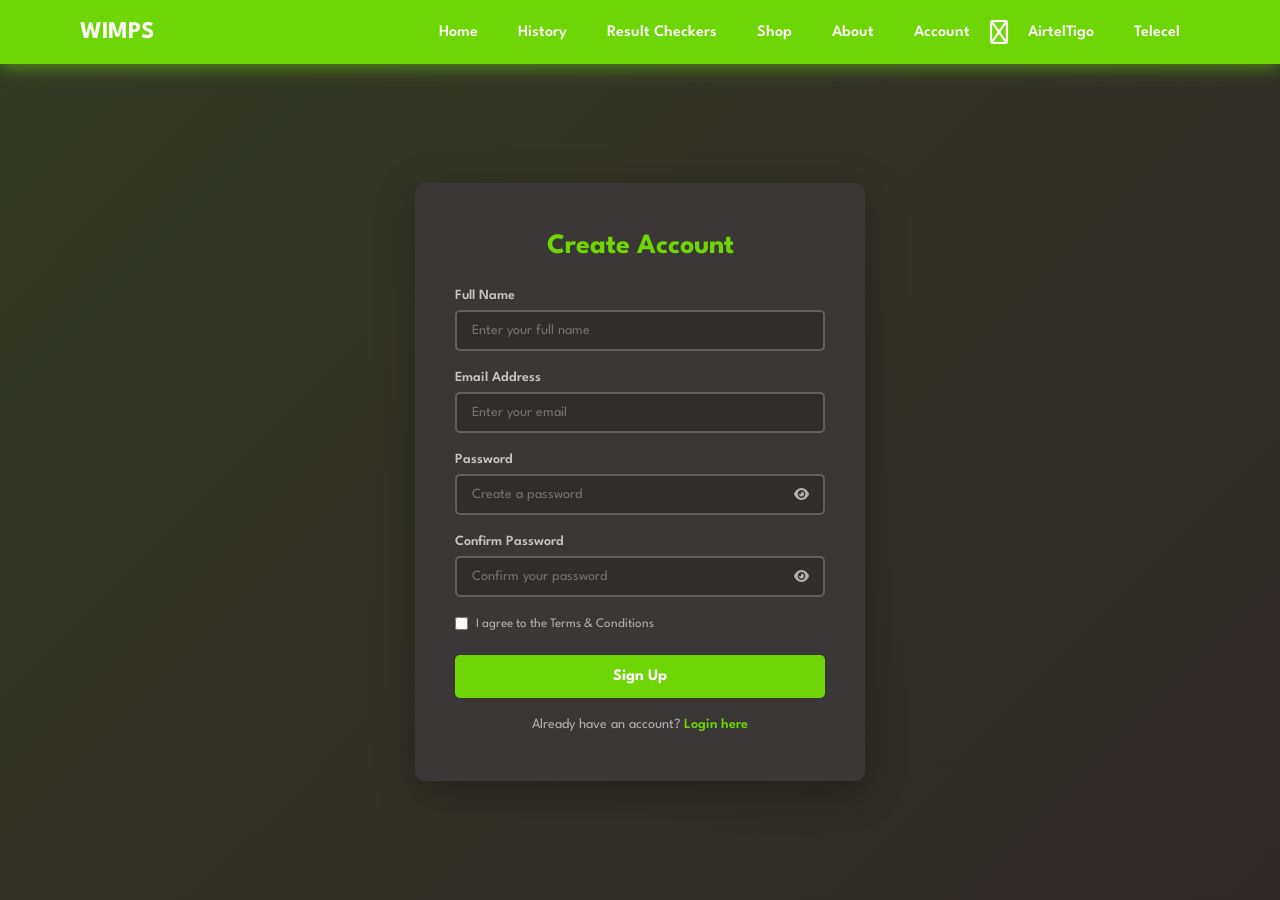
<file: account.html>
<!DOCTYPE html>
<html lang="en">
<head>
    <meta charset="UTF-8">
    <meta name="viewport" content="width=device-width, initial-scale=1.0">
    <title>Account - WIMPS</title>
    <link rel="stylesheet" href="account.css">
    <link rel="stylesheet" href="responsive.css">
    <link rel="stylesheet" href="footer.css">
    <link rel="stylesheet" href="https://cdnjs.cloudflare.com/ajax/libs/font-awesome/6.0.0/css/all.min.css">
</head>
<body>
    <!-- Header -->
    <section class="header">
        <a href="index.html">WIMPS</a>
        <div>
            <ul id="navbar">
                <li><a href="index.html">Home</a></li>
                <li><a href="./history.html">History</a></li>
                <li><a href="./checkers.html">Result Checkers</a></li>
                <li><a href="./mtn.html" class="rmv">Shop</a></li>
                <li><a href="./about.html">About</a></li>
                <li><a href="./account.html" class="active">Account</a></li>
                <a href="#" id="close"><i class="far fa-times"></i></a>
            </ul>
        </div>
        <div id="mobile">
            <a href="account.html" class="a">Account</a>
            <i id="bar" class="fas fa-outdent"></i>
        </div>
    </section>

    <!-- Main Content -->
    <div class="account-container">
        <!-- Not Logged In View -->
        <div id="not-logged-in" class="account-view">
            <div class="not-logged-box">
                <div class="icon-wrapper">
                    <i class="fas fa-lock"></i>
                </div>
                <h2>You're Not Logged In</h2>
                <p>Please log in or create an account to access your account information.</p>
                <div class="button-group">
                    <a href="./login-page.html?v=3#signup" class="btn btn-login">Go to Login</a>
                    <a href="./login-page.html?v=3#signup" class="btn btn-signup">Create Account</a>
                </div>
            </div>
        </div>

        <!-- Logged In View -->
        <div id="logged-in" class="account-view" style="display: none;">
            <div class="account-content">
                <!-- Profile Section -->
                <div class="profile-section">
                    <div class="profile-header">
                        <h2>My Account</h2>
                    </div>

                    <!-- Profile Picture -->
                    <div class="profile-picture-box">
                        <div class="picture-container" id="picture-container">
                            <div class="profile-picture" id="profile-picture" aria-label="Profile picture">
                                <i class="fas fa-user"></i>
                            </div>
                            <div class="upload-overlay">
                                <i class="fas fa-camera"></i>
                            </div>
                        </div>
                        <input type="file" id="profile-upload" accept="image/*" style="display: none;">
                        <button class="btn-upload" id="upload-btn">Upload Photo</button>
                        <p class="upload-hint">Click on the image or button to upload a profile picture</p>
                    </div>

                    <!-- Account Information -->
                    <div class="account-info">
                        <div class="info-group">
                            <label>Full Name</label>
                            <input type="text" id="fullname" disabled class="info-input">
                        </div>

                        <div class="info-group">
                            <label>Email Address</label>
                            <input type="email" id="email" disabled class="info-input">
                        </div>

                        <div class="info-group">
                            <label>Member Since</label>
                            <input type="text" id="member-since" disabled class="info-input">
                        </div>

                        <div class="info-group">
                            <label>Account Status</label>
                            <div class="status-badge active">
                                <span class="status-dot"></span>
                                Active
                            </div>
                        </div>
                    </div>

                    <!-- Account Stats -->
                    <div class="account-stats">
                        <div class="stat-card">
                            <i class="fas fa-shopping-cart"></i>
                            <div>
                                <h4>Total Orders</h4>
                                <p id="total-orders">0</p>
                            </div>
                        </div>
                        <div class="stat-card">
                            <i class="fas fa-history"></i>
                            <div>
                                <h4>Transactions</h4>
                                <p id="total-transactions">0</p>
                            </div>
                        </div>
                        <div class="stat-card">
                            <i class="fas fa-wallet"></i>
                            <div>
                                <h4>Account Balance</h4>
                                <p id="account-balance">GHS 0.00</p>
                            </div>
                        </div>
                    </div>

                    <div class="account-deposit">
                        <div class="deposit-card">
                            <div class="deposit-card-header">
                                <div>
                                    <h2>Deposit with Paystack</h2>
                                    <p>Add funds to your WIMPS wallet from your account page.</p>
                                </div>
                                <span class="badge">Wallet Top Up</span>
                            </div>
                            <div class="deposit-form">
                                <label for="deposit-amount">Deposit Amount (GHS)</label>
                                <input type="number" id="deposit-amount" min="10" step="0.01" placeholder="Enter amount" required>
                                <div class="deposit-actions">
                                    <button type="button" id="account-deposit-paystack" class="btn btn-outline">Deposit with Paystack</button>
                                </div>
                            </div>
                        </div>
                    </div>

                    <div class="account-deposit referral-panel">
                        <div class="deposit-card">
                            <div class="deposit-card-header">
                                <div>
                                    <h2>Refer friends</h2>
                                    <p>Earn GHS 0.10 credit for every new customer who joins with your link.</p>
                                </div>
                                <span class="badge" id="referral-count">0 referrals</span>
                            </div>
                            <div class="deposit-form">
                                <label for="referral-link">Your referral link</label>
                                <input id="referral-link" type="text" readonly>
                                <div class="deposit-actions"><button type="button" id="copy-referral-link" class="btn btn-outline">Copy referral link</button></div>
                            </div>
                        </div>
                    </div>

                    <!-- Quick Links -->
                    <div class="quick-links">
                        <h3>Quick Links</h3>
                        <div class="links-grid">
                            <a href="./history.html" class="link-card">
                                <i class="fas fa-receipt"></i>
                                <span>View Orders</span>
                            </a>
                            <a href="#" class="link-card">
                                <i class="fas fa-cog"></i>
                                <span>Settings</span>
                            </a>
                            <a href="#" class="link-card">
                                <i class="fas fa-credit-card"></i>
                                <span>Payment Methods</span>
                            </a>
                            <a href="#" class="link-card">
                                <i class="fas fa-shield-alt"></i>
                                <span>Security</span>
                            </a>
                        </div>
                    </div>

                    <!-- Logout Button -->
                    <div class="logout-section">
                        <button id="logout-btn" class="btn btn-logout">
                            <i class="fas fa-sign-out-alt"></i> Logout
                        </button>
                    </div>
                </div>
            </div>
        </div>
    </div>

    <!-- Footer -->
    <footer class="">
        <div class="col">
            <h4>Contact</h4>
            <p><strong>Address:</strong> 134 Melcom Road, Street 14, sokoban</p>
            <p><strong>Phone:</strong> (+233) 597 532 120/(+233) 249 757 771</p>
            <p><strong>Hours:</strong> 24/7, Mon - Sun</p>
            <div class="follow">
                <h4>Follow Us</h4>
                <div class="icon">
                    <i class="fab fa-facebook-f"></i>
                    <i class="fab fa-twitter"></i>
                    <i class="fab fa-instagram"></i>
                    <i class="fab fa-pinterest-p"></i>
                    <i class="fab fa-youtube"></i>
                </div>
            </div>
        </div>

        <div class="col">
            <h4>About</h4>
            <a href="#">About Us</a>
            <a href="#">Delivery Information</a>
            <a href="#">Privacy Policy</a>
            <a href="#">Terms & Conditions</a>
            <a href="#">Contact Us</a>
        </div>

        <div class="col">
            <h4>My Account</h4>
            <a href="#">Sign In</a>
            <a href="#">View Orders</a>
            <a href="#">History</a>
            <a href="#">Track My Order</a>
            <a href="#">Help</a>
        </div>

        <div class="col install">
            <h4>Install App</h4>
            <p>From App Store or Google Play</p>
            <div class="row">
            </div>
            <p>Secured Payment Gateways</p>
        </div>
    </footer>
    <div class="cpr">
        <p>&copy; 2026, Tech1 etc - HTML CSS JS Ecommerce Template</p>
    </div>

    <script src="https://js.paystack.co/v1/inline.js"></script>
    <script src="config.js"></script>
    <script src="nav.js"></script>
    <script src="home-page.js"></script>
    <script src="account.js?v=3"></script>
    <script src="footer.js"></script>
</body>
</html>
</file>
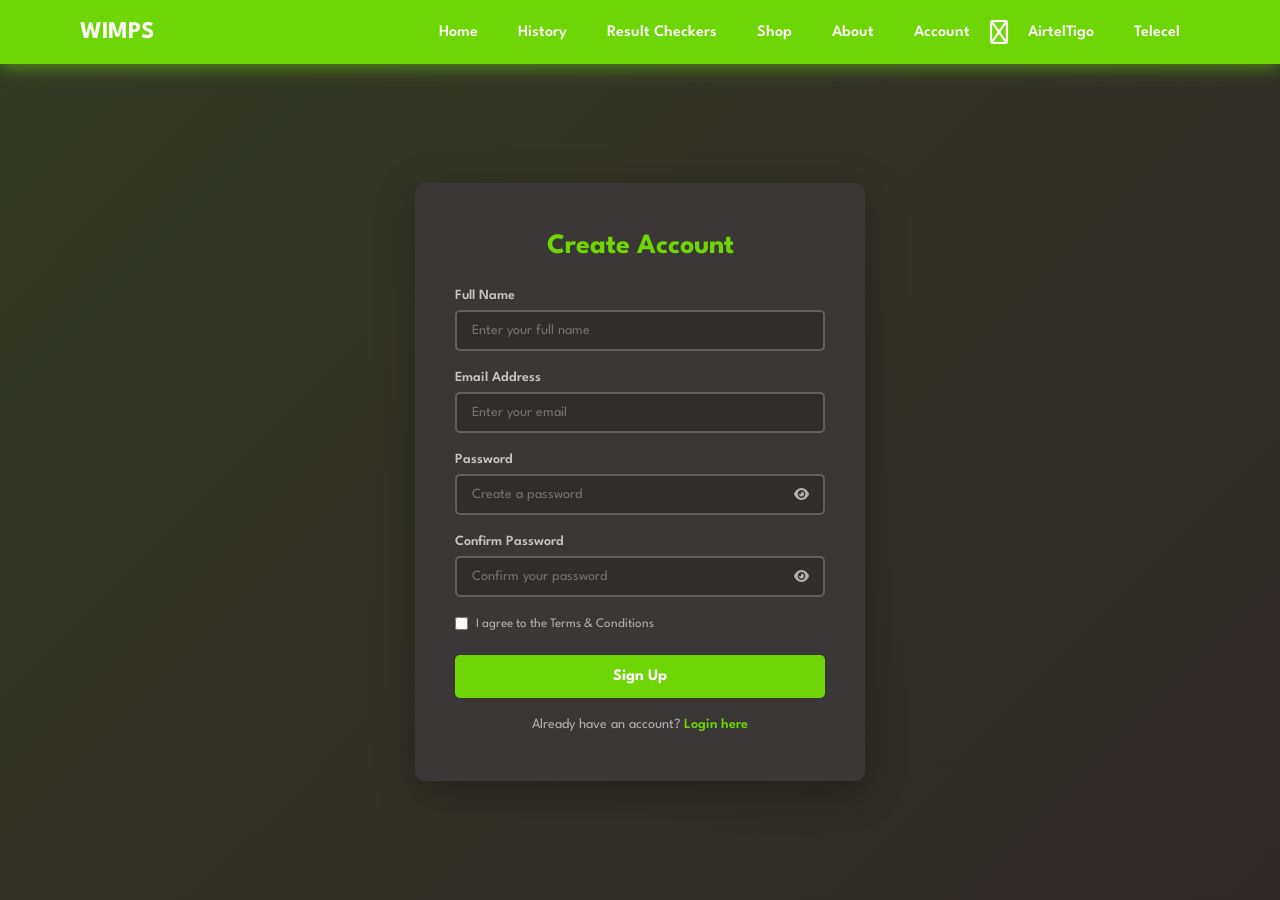
<file: atgo.html>
<!DOCTYPE html>
<html lang="en">
<head>
    <meta charset="UTF-8">
    <meta http-equiv="X-UA-Compatible" content="IE=edge">
    <meta name="viewport" content="width=device-width, initial-scale=1.0">
    <title>ATgo Shop - WIMPS</title>
    <link rel="stylesheet" href="home-page.css">
    <link rel="stylesheet" href="atgo.css">
    <link rel="stylesheet" href="responsive.css">
    <link rel="stylesheet" href="footer.css">
    <link rel="stylesheet" href="https://cdnjs.cloudflare.com/ajax/libs/font-awesome/6.0.0/css/all.min.css">
</head>
<body>
    <section class="header">
        <a href="index.html" class="logo-link">
            <span class="logo-text">WIMPS</span>
        </a>

        <div class="nav-wrapper">
            <ul id="navbar">
                <li><a href="index.html">Home</a></li>
                <li><a href="history.html">History</a></li>
                <li><a href="checkers.html">Result Checkers</a></li>
                <li><a href="mtn.html">MTN</a></li>
                <li><a class="active" href="atgo.html">ATgo</a></li>
                <li><a href="about.html">About</a></li>
                <li><a href="account.html">Account</a></li>
                <li class="close-item"><a href="#" id="close"><i class="fas fa-times"></i></a></li>
            </ul>
        </div>

        <div id="mobile">
            <a href="account.html" class="mobile-account">
                <i class="fas fa-user"></i>
            </a>
            <i id="bar" class="fas fa-bars"></i>
        </div>
    </section>

    <section class="shop-hero">
        <div class="hero-copy">
            <span class="eyebrow">ATgo Data Bundles</span>
            <h1>Buy ATgo bundles instantly with Paystack or wallet credit</h1>
            <p>Choose a bundle and pay with your wallet or Paystack.</p>
        </div>
    </section>

    <section class="bundle-section">
        <div class="section-header">
            <h2>ATgo Bundle Packs</h2>
            <p>Select a plan below. Each card includes the ATgo handling fee so you always see the full total.</p>
        </div>
        <div id="bundle-list" class="bundle-grid"></div>
    </section>

    <!-- Checkout Modal/Popup -->
    <div id="checkout-modal" class="modal">
        <div class="modal-content">
            <span class="close-btn">&times;</span>
            <div class="modal-header">
                <i class="fas fa-shopping-cart"></i>
                <h2>Confirm Your Order</h2>
            </div>
            <div class="modal-body">
                <div class="order-details">
                    <div class="detail-item">
                        <span class="detail-label">Bundle:</span>
                        <span class="detail-value" id="modal-bundle-name">-</span>
                    </div>
                    <div class="detail-item">
                        <span class="detail-label">Price per GB:</span>
                        <span class="detail-value" id="modal-price-per-gb">GHS 3.50</span>
                    </div>
                    <div class="detail-item">
                        <span class="detail-label">Quantity:</span>
                        <span class="detail-value" id="modal-quantity">1</span>
                    </div>
                    <div class="detail-item">
                        <span class="detail-label">Handling Fee:</span>
                        <span class="detail-value" id="modal-fee">GHS 0.00</span>
                    </div>
                    <div class="detail-item total-item">
                        <span class="detail-label">Total Amount:</span>
                        <span class="detail-value" id="modal-total">GHS 3.50</span>
                    </div>
                </div>
                
                <div class="phone-input-group">
                    <label for="phone-number">ATgo Phone Number <span class="required">*</span></label>
                    <input 
                        type="text" 
                        id="phone-number" 
                        class="phone-input" 
                        placeholder="e.g., 0597532120 or 233597532120"
                        required
                    >
                    <small class="phone-hint">Your bundle will be delivered to this number</small>
                </div>
            </div>
            <div class="modal-footer">
                <button id="buy-paystack-btn" class="btn btn-paystack">
                    <i class="fas fa-credit-card"></i> Buy with Paystack
                </button>
                <button id="buy-wallet-btn" class="btn btn-wallet">
                    <i class="fas fa-wallet"></i> Buy with Wallet
                </button>
                <button id="modal-close-btn" class="btn btn-cancel">Cancel</button>
            </div>
        </div>
    </div>

    <section class="notes-section">
        <div class="notes-card">
            <h3>Payment Options</h3>
            <p>You can purchase directly with wallet balance, or choose Paystack for instant checkout without using your wallet.</p>
            <p>Every purchase will be recorded in your transaction history and can be linked to backend email alerts once the server is connected.</p>
        </div>
    </section>

    <footer class="shop-footer">
        <div class="footer-row">
            <div>
                <h4>Contact</h4>
                <p>134 Melcom Road, Street 14, Sokoban</p>
                <p>(+233) 597 532 120</p>
            </div>
            <div>
                <h4>Support</h4>
                <p>24/7 help and email alerts for every transaction.</p>
                <p><a href="mailto:support@wimps.com">support@wimps.com</a></p>
            </div>
        </div>
        <p class="footer-note">&copy; 2026 WIMPS. All rights reserved.</p>
    </footer>

    <!-- Load config first to set environment variables -->
    <!-- Load Paystack -->
    <script src="config.js"></script>
    <script src="phone-validation.js"></script>
    <script src="https://js.paystack.co/v1/inline.js"></script>
    <script src="nav.js"></script>
    <script src="home-page.js?v=3"></script>
    <!-- Load ATgo page logic -->
    <script src="atgo.js?v=5"></script>
    <script src="footer.js"></script>
</body>
</html>
</file>
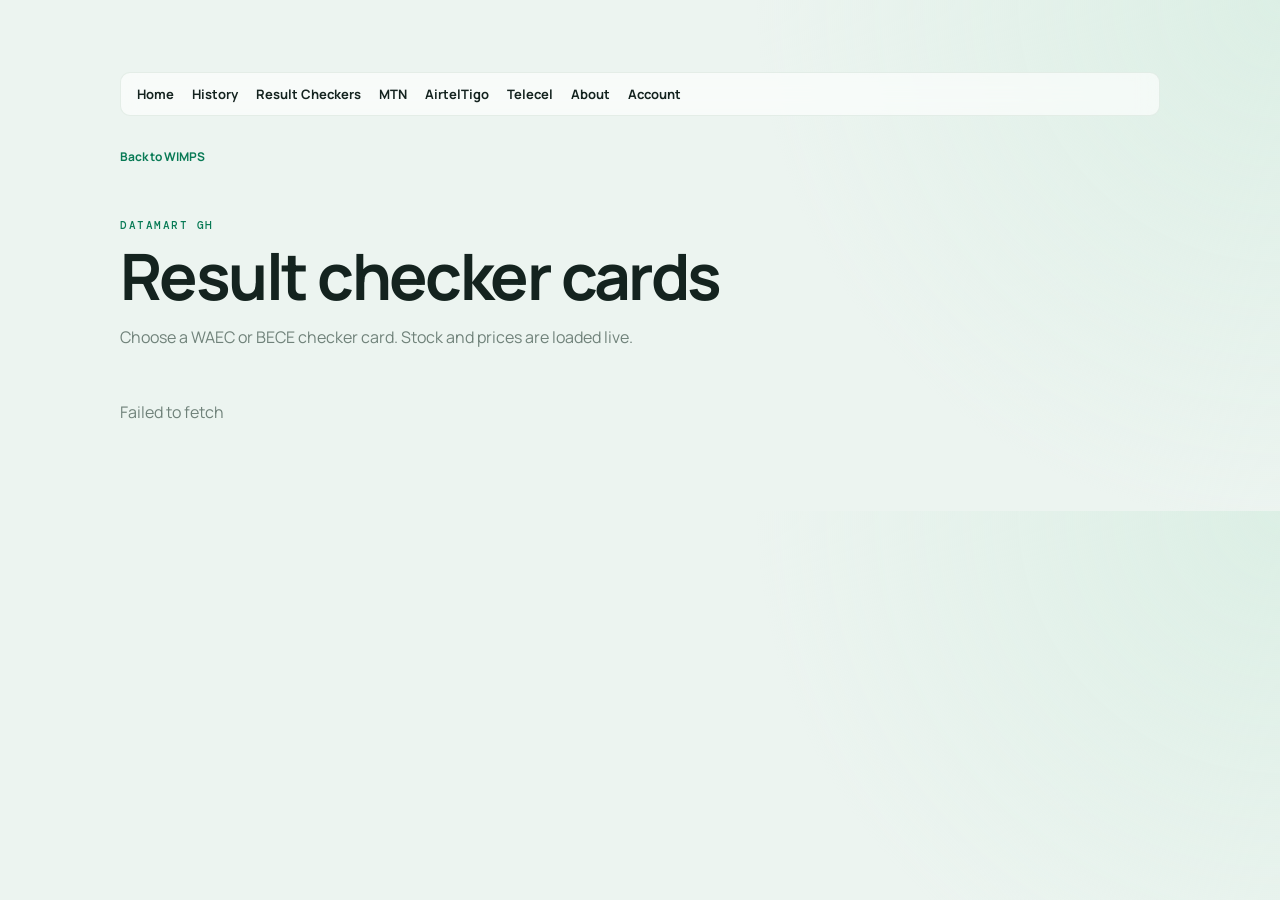
<file: checkers.html>
<!doctype html>
<html lang="en">
<head>
  <meta charset="utf-8">
  <meta name="viewport" content="width=device-width, initial-scale=1">
  <title>Result Checkers | WIMPS</title>
  <link rel="stylesheet" href="checkers.css">
</head>
<body>
  <main class="checker-page">
    <nav class="checker-nav"><a href="index.html">Home</a><a href="history.html">History</a><a href="checkers.html">Result Checkers</a><a href="mtn.html">MTN</a><a href="atgo.html">AirtelTigo</a><a href="telecel.html">Telecel</a><a href="about.html">About</a><a href="account.html">Account</a></nav>
    <a class="back-link" href="index.html">Back to WIMPS</a>
    <header class="checker-heading">
      <p class="eyebrow">DATAMART GH</p>
      <h1>Result checker cards</h1>
      <p>Choose a WAEC or BECE checker card. Stock and prices are loaded live.</p>
    </header>
    <section class="checker-grid" id="checker-products" aria-live="polite">
      <p class="loading">Loading available cards...</p>
    </section>
  </main>
  <script src="checkers.js"></script>
</body>
</html>
</file>
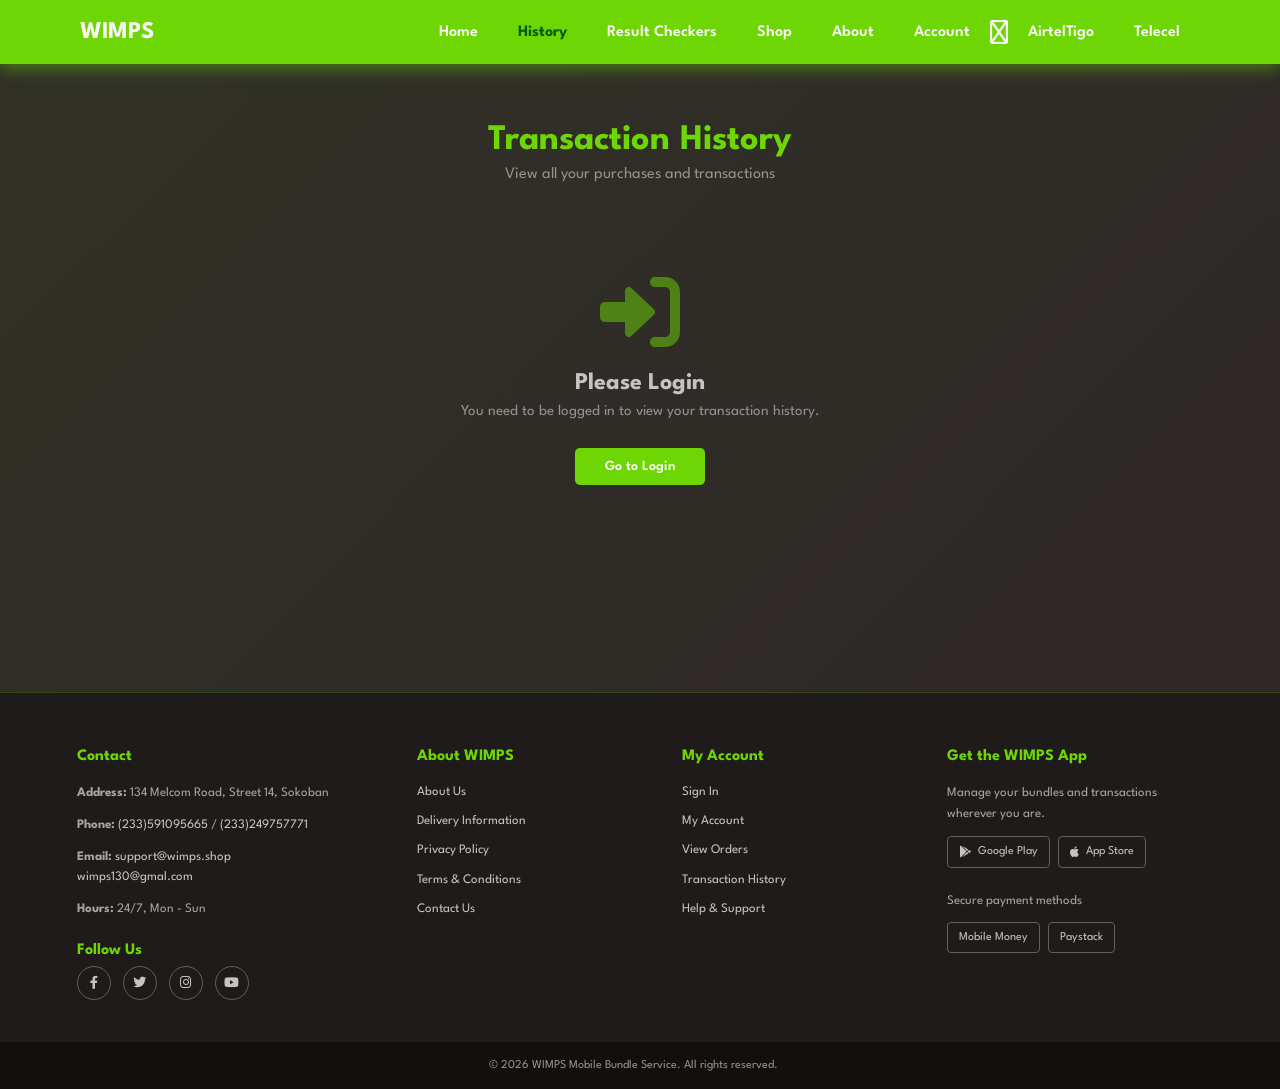
<file: history.html>
<!DOCTYPE html>
<html lang="en">
<head>
    <meta charset="UTF-8">
    <meta name="viewport" content="width=device-width, initial-scale=1.0">
    <title>Transaction History - WIMPS</title>
    <link rel="stylesheet" href="history.css">
    <link rel="stylesheet" href="responsive.css">
    <link rel="stylesheet" href="footer.css">
    <link rel="stylesheet" href="https://cdnjs.cloudflare.com/ajax/libs/font-awesome/6.0.0/css/all.min.css">
</head>
<body>
    <!-- Header -->
    <section class="header">
        <a href="index.html">WIMPS</a>
        <div>
            <ul id="navbar">
                <li><a href="index.html">Home</a></li>
                <li><a href="./history.html" class="active">History</a></li>
                <li><a href="./checkers.html">Result Checkers</a></li>
                <li><a href="./mtn.html" class="rmv">Shop</a></li>
                <li><a href="./about.html">About</a></li>
                <li><a href="./account.html">Account</a></li>
                <a href="#" id="close"><i class="far fa-times"></i></a>
            </ul>
        </div>
        <div id="mobile">
            <a href="account.html" class="a">Account</a>
            <i id="bar" class="fas fa-outdent"></i>
        </div>
    </section>

    <!-- Main Content -->
    <div class="history-container">
        <!-- Header Section -->
        <div class="history-header">
            <h1>Transaction History</h1>
            <p>View all your purchases and transactions</p>
        </div>

        <!-- Check if logged in -->
        <div id="not-logged-in" class="no-data-container" style="display: none;">
            <div class="empty-state">
                <i class="fas fa-sign-in-alt"></i>
                <h2>Please Login</h2>
                <p>You need to be logged in to view your transaction history.</p>
                <a href="./login-page.html" class="btn btn-primary">Go to Login</a>
            </div>
        </div>

        <!-- History Content -->
        <div id="history-content" class="history-content">
            <!-- Filters and Search -->
            <div class="filters-section">
                <div class="search-box">
                    <i class="fas fa-search"></i>
                    <input type="text" id="search-input" placeholder="Search transactions...">
                </div>

                <div class="filter-group">
                    <select id="filter-status" class="filter-select">
                        <option value="">All Status</option>
                        <option value="completed">Completed</option>
                        <option value="pending">Pending</option>
                        <option value="failed">Failed</option>
                    </select>

                    <select id="filter-type" class="filter-select">
                        <option value="">All Types</option>
                        <option value="atgo">ATgo</option>
                        <option value="mtn">MTN</option>
                        <option value="telecel">Telecel</option>
                    </select>

                    <select id="filter-period" class="filter-select">
                        <option value="">All Time</option>
                        <option value="7">Last 7 Days</option>
                        <option value="30">Last 30 Days</option>
                        <option value="90">Last 90 Days</option>
                    </select>
                </div>
            </div>

            <!-- Stats Cards -->
            <div class="stats-cards">
                <div class="stat-card">
                    <i class="fas fa-shopping-bag"></i>
                    <div>
                        <h4>Total Purchases</h4>
                        <p id="total-purchases">0</p>
                    </div>
                </div>
                <div class="stat-card">
                    <i class="fas fa-check-circle"></i>
                    <div>
                        <h4>Completed</h4>
                        <p id="completed-count">0</p>
                    </div>
                </div>
                <div class="stat-card">
                    <i class="fas fa-money-bill-wave"></i>
                    <div>
                        <h4>Total Spent</h4>
                        <p id="total-spent">GHS 0.00</p>
                    </div>
                </div>
                <div class="stat-card">
                    <i class="fas fa-clock"></i>
                    <div>
                        <h4>Pending</h4>
                        <p id="pending-count">0</p>
                    </div>
                </div>
            </div>

            <!-- Transactions Table -->
            <div class="transactions-wrapper">
                <div class="table-responsive">
                    <table class="transactions-table">
                        <thead>
                            <tr>
                                <th>Transaction ID</th>
                                <th>Bundle Type</th>
                                <th>Amount</th>
                                <th>Date</th>
                                <th>Status</th>
                                <th>Actions</th>
                            </tr>
                        </thead>
                        <tbody id="transactions-body">
                            <!-- Transactions will be loaded here -->
                        </tbody>
                    </table>
                </div>

                <!-- Empty State -->
                <div id="empty-state" class="no-data-container" style="display: none;">
                    <div class="empty-state">
                        <i class="fas fa-inbox"></i>
                        <h2>No Transactions Yet</h2>
                        <p>You haven't made any purchases. Start shopping now!</p>
                        <a href="./mtn.html" class="btn btn-primary">Shop Now</a>
                    </div>
                </div>
            </div>

            <!-- Pagination -->
            <div id="pagination" class="pagination" style="display: none;">
                <button id="prev-btn" class="page-btn"><i class="fas fa-chevron-left"></i></button>
                <div id="page-numbers" class="page-numbers"></div>
                <button id="next-btn" class="page-btn"><i class="fas fa-chevron-right"></i></button>
            </div>
        </div>
    </div>

    <!-- Transaction Details Modal -->
    <div id="transaction-modal" class="modal" style="display: none;">
        <div class="modal-content">
            <div class="modal-header">
                <h2>Transaction Details</h2>
                <button class="modal-close" id="modal-close">&times;</button>
            </div>
            <div class="modal-body">
                <div class="detail-grid">
                    <div class="detail-item">
                        <label>Transaction ID</label>
                        <p id="modal-transaction-id">-</p>
                    </div>
                    <div class="detail-item">
                        <label>Bundle Type</label>
                        <p id="modal-bundle-type">-</p>
                    </div>
                    <div class="detail-item">
                        <label>Amount</label>
                        <p id="modal-amount">-</p>
                    </div>
                    <div class="detail-item">
                        <label>Status</label>
                        <p id="modal-status">-</p>
                    </div>
                    <div class="detail-item">
                        <label>Date & Time</label>
                        <p id="modal-date">-</p>
                    </div>
                    <div class="detail-item">
                        <label>Delivered At</label>
                        <p id="modal-delivered-at">Pending delivery</p>
                    </div>
                    <div class="detail-item">
                        <label>Bundle Details</label>
                        <p id="modal-bundle-details">-</p>
                    </div>
                    <div class="detail-item">
                        <label>Recipient/Account</label>
                        <p id="modal-recipient">-</p>
                    </div>
                    <div class="detail-item">
                        <label>Payment Method</label>
                        <p id="modal-payment-method">-</p>
                    </div>
                </div>
            </div>
            <div class="modal-footer">
                <button class="btn btn-secondary" id="modal-close-btn">Close</button>
                <button class="btn btn-primary" id="modal-download-btn">
                    <i class="fas fa-download"></i> Download Receipt
                </button>
            </div>
        </div>
    </div>

    <!-- Footer -->
    <footer class="">
        <div class="col">
            <h4>Contact</h4>
            <p><strong>Address:</strong> 134 Melcom Road, Street 14, sokoban</p>
            <p><strong>Phone:</strong> (+233) 597 532 120/(+233) 249 757 771</p>
            <p><strong>Hours:</strong> 24/7, Mon - Sun</p>
            <div class="follow">
                <h4>Follow Us</h4>
                <div class="icon">
                    <i class="fab fa-facebook-f"></i>
                    <i class="fab fa-twitter"></i>
                    <i class="fab fa-instagram"></i>
                    <i class="fab fa-pinterest-p"></i>
                    <i class="fab fa-youtube"></i>
                </div>
            </div>
        </div>

        <div class="col">
            <h4>About</h4>
            <a href="#">About Us</a>
            <a href="#">Delivery Information</a>
            <a href="#">Privacy Policy</a>
            <a href="#">Terms & Conditions</a>
            <a href="#">Contact Us</a>
        </div>

        <div class="col">
            <h4>My Account</h4>
            <a href="#">Sign In</a>
            <a href="#">View Orders</a>
            <a href="#">History</a>
            <a href="#">Track My Order</a>
            <a href="#">Help</a>
        </div>

        <div class="col install">
            <h4>Install App</h4>
            <p>From App Store or Google Play</p>
            <div class="row">
            </div>
            <p>Secured Payment Gateways</p>
        </div>
    </footer>
    <div class="cpr">
        <p>&copy; 2026, Tech1 etc - HTML CSS JS Ecommerce Template</p>
    </div>

    <script src="config.js"></script>
    <script src="nav.js"></script>
    <script src="home-page.js"></script>
    <script src="history.js"></script>
    <script src="footer.js"></script>
</body>
</html>
</file>
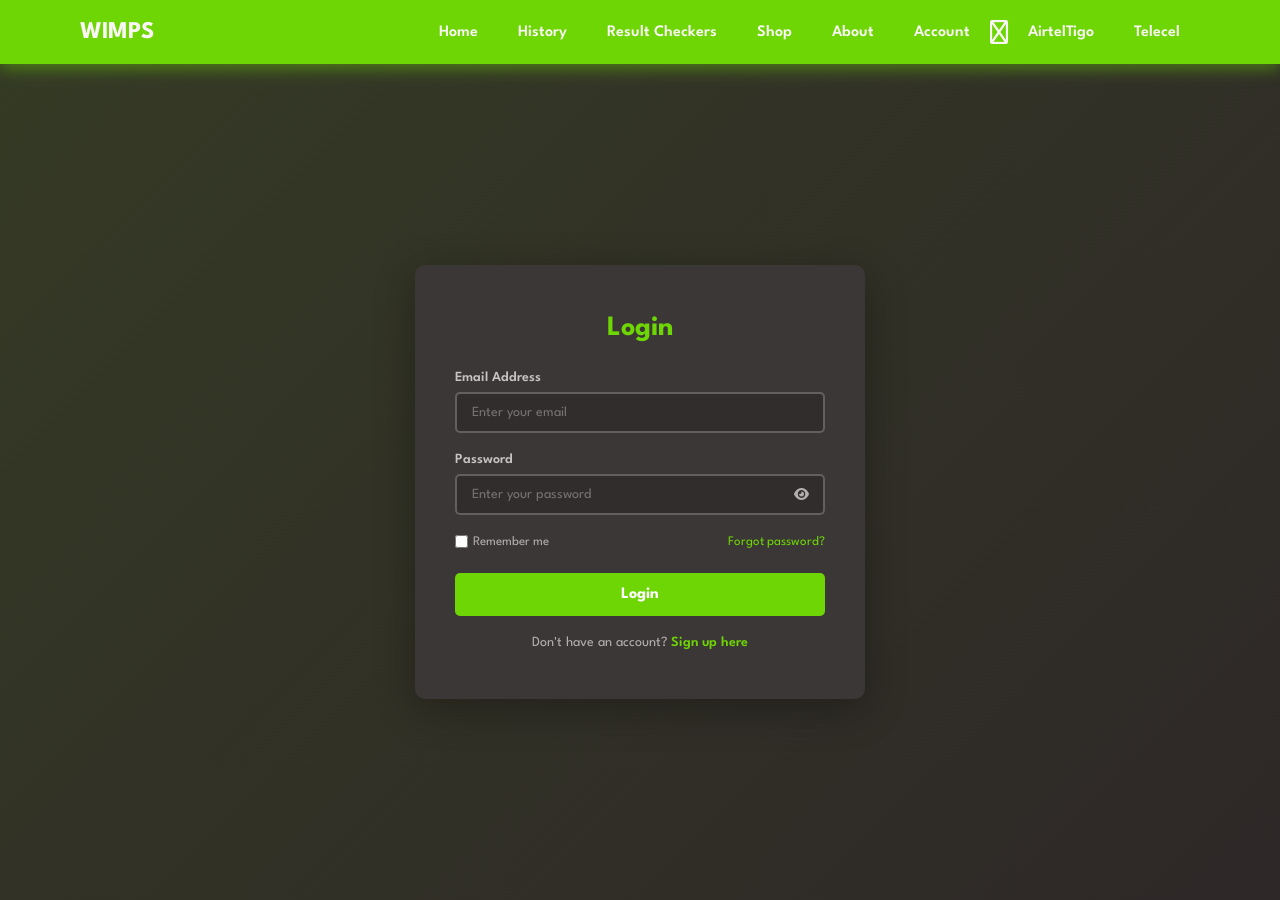
<file: login-page.html>
<!DOCTYPE html>
<html lang="en">
<head>
    <meta charset="UTF-8">
    <meta http-equiv="Cache-Control" content="no-store, no-cache, must-revalidate, max-age=0">
    <meta http-equiv="Pragma" content="no-cache">
    <meta http-equiv="Expires" content="0">
    <meta name="viewport" content="width=device-width, initial-scale=1.0">
    <title>Login - WIMPS</title>
    <link rel="stylesheet" href="login-page.css">
    <link rel="stylesheet" href="responsive.css">
    <link rel="stylesheet" href="https://cdnjs.cloudflare.com/ajax/libs/font-awesome/6.0.0/css/all.min.css">
</head>

<body>
    <!-- Header -->
    <section class="header">
        <a href="index.html">WIMPS</a>
        <div>
            <ul id="navbar">
                <li><a href="index.html">Home</a></li>
                <li><a href="./history.html">History</a></li>
                <li><a href="./checkers.html">Result Checkers</a></li>
                <li><a href="./mtn.html" class="rmv">Shop</a></li>
                <li><a href="./about.html">About</a></li>
                <li><a href="./account.html">Account</a></li>
                <a href="#" id="close"><i class="far fa-times"></i></a>
            </ul>
        </div>
        <div id="mobile">
            <a href="account.html" class="a">Account</a>
            <i id="bar" class="fas fa-outdent"></i>
        </div>
    </section>

    <!-- Auth Container -->
    <div class="auth-container">
        <div class="auth-box">
            <div id="auth-modal" class="auth-modal hidden" aria-hidden="true">
                <div class="auth-modal-card" role="dialog" aria-modal="true" aria-labelledby="auth-modal-title">
                    <button type="button" class="auth-modal-close" id="auth-modal-close" aria-label="Close">&times;</button>
                    <h3 id="auth-modal-title">Reset password</h3>
                    <p id="auth-modal-text">We’ll email you a secure reset link.</p>
                    <form id="auth-modal-form">
                        <label id="auth-modal-label" for="auth-modal-input">Email address</label>
                        <input id="auth-modal-input" type="email" placeholder="you@example.com" required>
                        <input id="auth-modal-password" class="hidden" type="password" placeholder="New password" minlength="6">
                        <div class="auth-modal-actions">
                            <button type="button" class="btn-secondary" id="auth-modal-cancel">Cancel</button>
                            <button type="submit" class="btn-submit btn-modal">Send</button>
                        </div>
                    </form>
                </div>
            </div>
            <!-- Login Form -->
            <div class="form-box login-form active">
                <h2>Login</h2>
                <form id="loginForm">
                    <div class="form-group">
                        <label for="email">Email Address</label>
                        <input type="email" id="email" placeholder="Enter your email" required>
                    </div>
                    <div class="form-group">
                        <label for="password">Password</label>
                        <div class="password-field">
                            <input type="password" id="password" placeholder="Enter your password" required>
                            <button type="button" class="password-toggle" data-password-toggle="password" aria-label="Show password"><i class="fas fa-eye"></i></button>
                        </div>
                    </div>
                    <div class="remember-forgot">
                        <label><input type="checkbox"> Remember me</label>
                        <a href="#" id="forgot-password-link">Forgot password?</a>
                    </div>
                    <button type="submit" class="btn-submit">Login</button>
                </form>
                <p class="toggle-text">Don't have an account? <a href="#" id="toggle-signup">Sign up here</a></p>
            </div>

            <!-- Signup Form -->
            <div class="form-box signup-form">
                <h2>Create Account</h2>
                <form id="signupForm">
                    <div class="form-group">
                        <label for="signup-fullname">Full Name</label>
                        <input type="text" id="signup-fullname" placeholder="Enter your full name" required>
                    </div>
                    <div class="form-group">
                        <label for="signup-email">Email Address</label>
                        <input type="email" id="signup-email" placeholder="Enter your email" required>
                    </div>
                    <div class="form-group">
                        <label for="signup-password">Password</label>
                        <div class="password-field">
                            <input type="password" id="signup-password" placeholder="Create a password" required>
                            <button type="button" class="password-toggle" data-password-toggle="signup-password" aria-label="Show password"><i class="fas fa-eye"></i></button>
                        </div>
                    </div>
                    <div class="form-group">
                        <label for="signup-confirm">Confirm Password</label>
                        <div class="password-field">
                            <input type="password" id="signup-confirm" placeholder="Confirm your password" required>
                            <button type="button" class="password-toggle" data-password-toggle="signup-confirm" aria-label="Show password"><i class="fas fa-eye"></i></button>
                        </div>
                    </div>
                    <div class="terms">
                        <label><input type="checkbox" required> I agree to the Terms & Conditions</label>
                    </div>
                    <button type="submit" class="btn-submit">Sign Up</button>
                </form>
                <p class="toggle-text">Already have an account? <a href="#" id="toggle-login">Login here</a></p>
            </div>
        </div>
    </div>

    <script src="config.js?v=5"></script>
    <script src="nav.js?v=5"></script>
    <script src="home-page.js?v=5"></script>
    <script src="login-page.js?v=5"></script>

</body>
</html>
</file>
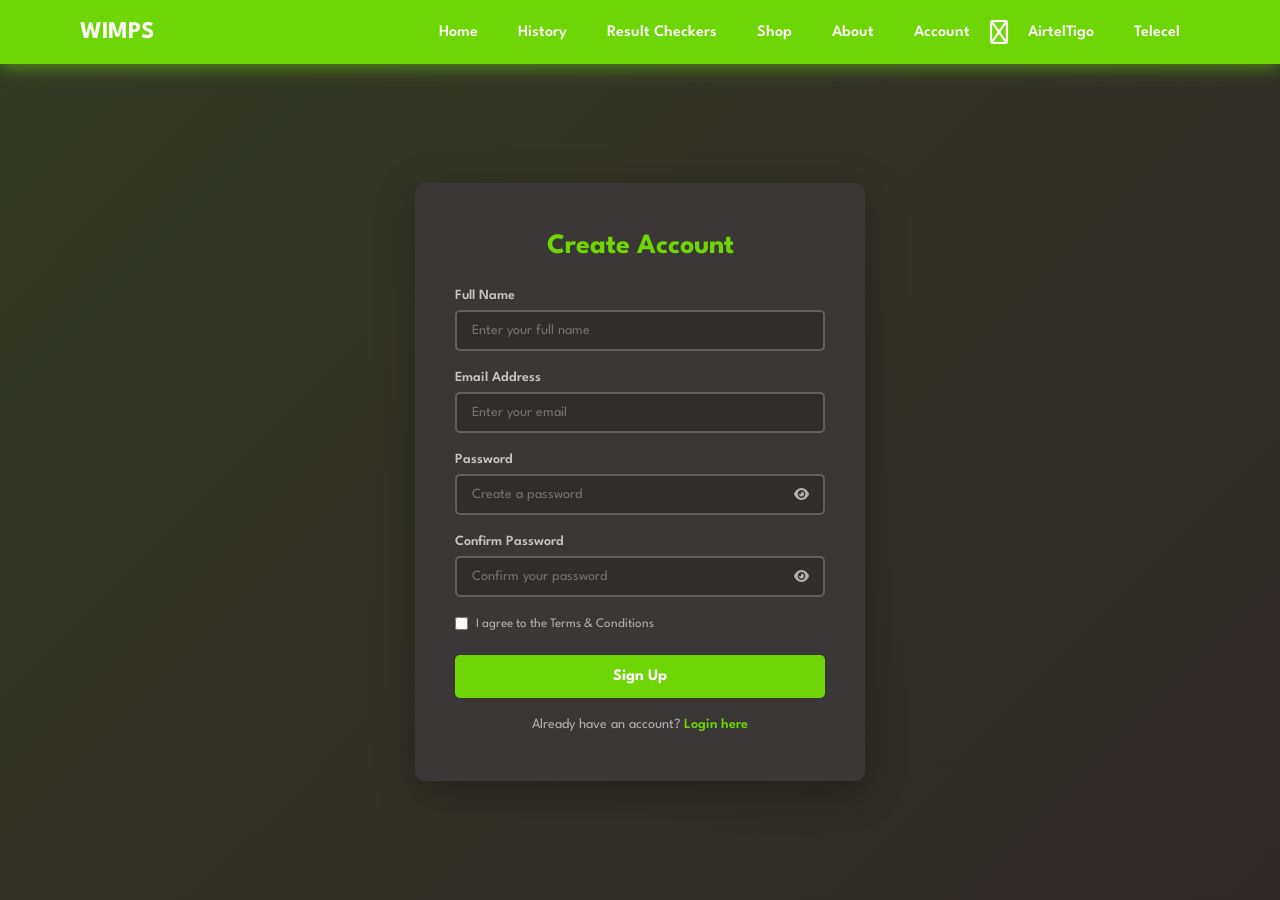
<file: mtn.html>
<!DOCTYPE html>
<html lang="en">
<head>
    <meta charset="UTF-8">
    <meta http-equiv="X-UA-Compatible" content="IE=edge">
    <meta name="viewport" content="width=device-width, initial-scale=1.0">
    <title>MTN Shop - WIMPS</title>
    <link rel="stylesheet" href="home-page.css">
    <link rel="stylesheet" href="mtn.css">
    <link rel="stylesheet" href="responsive.css">
    <link rel="stylesheet" href="footer.css">
    <link rel="stylesheet" href="https://cdnjs.cloudflare.com/ajax/libs/font-awesome/6.0.0/css/all.min.css">
</head>
<body>
    <section class="header">
        <a href="index.html" class="logo-link">
            <span class="logo-text">WIMPS</span>
        </a>

        <div class="nav-wrapper">
            <ul id="navbar">
                <li><a href="index.html">Home</a></li>
                <li><a href="history.html">History</a></li>
                <li><a href="checkers.html">Result Checkers</a></li>
                <li><a class="active" href="mtn.html">Shop</a></li>
                <li><a href="about.html">About</a></li>
                <li><a href="account.html">Account</a></li>
                <li class="close-item"><a href="#" id="close"><i class="fas fa-times"></i></a></li>
            </ul>
        </div>

        <div id="mobile">
            <a href="account.html" class="mobile-account">
                <i class="fas fa-user"></i>
            </a>
            <i id="bar" class="fas fa-bars"></i>
        </div>
    </section>

    <section class="shop-hero">
        <div class="hero-copy">
            <span class="eyebrow">MTN Data Bundles</span>
            <h1>Buy MTN bundles instantly with Paystack or wallet credit</h1>
            <p>Choose a bundle and pay with your wallet or Paystack.</p>
        </div>
    </section>

    <section class="bundle-section">
        <div class="section-header">
            <h2>MTN Bundle Packs</h2>
            <p>Select a plan below. Each card includes the MTN handling fee so you always see the full total.</p>
        </div>
        <div id="bundle-list" class="bundle-grid"></div>
    </section>

    <!-- Checkout Modal/Popup -->
    <div id="checkout-modal" class="modal">
        <div class="modal-content">
            <span class="close-btn">&times;</span>
            <div class="modal-header">
                <i class="fas fa-shopping-cart"></i>
                <h2>Confirm Your Order</h2>
            </div>
            <div class="modal-body">
                <div class="order-details">
                    <div class="detail-item">
                        <span class="detail-label">Bundle:</span>
                        <span class="detail-value" id="modal-bundle-name">-</span>
                    </div>
                    <div class="detail-item">
                        <span class="detail-label">Price per GB:</span>
                        <span class="detail-value" id="modal-price-per-gb">GHS 4.00</span>
                    </div>
                    <div class="detail-item">
                        <span class="detail-label">Quantity:</span>
                        <span class="detail-value" id="modal-quantity">1</span>
                    </div>
                    <div class="detail-item">
                        <span class="detail-label">Handling Fee:</span>
                        <span class="detail-value" id="modal-fee">GHS 0.00</span>
                    </div>
                    <div class="detail-item total-item">
                        <span class="detail-label">Total Amount:</span>
                        <span class="detail-value" id="modal-total">GHS 4.00</span>
                    </div>
                </div>
                
                <div class="phone-input-group">
                    <label for="phone-number">MTN Phone Number <span class="required">*</span></label>
                    <input 
                        type="text" 
                        id="phone-number" 
                        class="phone-input" 
                        placeholder="e.g., 0597532120 or 233597532120"
                        required
                    >
                    <small class="phone-hint">Your bundle will be delivered to this number</small>
                </div>
            </div>
            <div class="modal-footer">
                <button id="buy-paystack-btn" class="btn btn-paystack">
                    <i class="fas fa-credit-card"></i> Buy with Paystack
                </button>
                <button id="buy-wallet-btn" class="btn btn-wallet">
                    <i class="fas fa-wallet"></i> Buy with Wallet
                </button>
                <button id="modal-close-btn" class="btn btn-cancel">Cancel</button>
            </div>
        </div>
    </div>

    <section class="notes-section">
        <div class="notes-card">
            <h3>Payment Options</h3>
            <p>You can purchase directly with wallet balance, or choose Paystack for instant checkout without using your wallet.</p>
            <p>Every purchase will be recorded in your transaction history and can be linked to backend email alerts once the server is connected.</p>
        </div>
    </section>

    <footer class="shop-footer">
        <div class="footer-row">
            <div>
                <h4>Contact</h4>
                <p>134 Melcom Road, Street 14, Sokoban</p>
                <p>(+233) 597 532 120</p>
            </div>
            <div>
                <h4>Support</h4>
                <p>24/7 help and email alerts for every transaction.</p>
                <p><a href="mailto:support@wimps.com">support@wimps.com</a></p>
            </div>
        </div>
        <p class="footer-note">&copy; 2026 WIMPS. All rights reserved.</p>
    </footer>

    <!-- Load config first to set environment variables -->
    <!-- Load Paystack -->
    <script src="config.js"></script>
    <script src="phone-validation.js"></script>
    <script src="https://js.paystack.co/v1/inline.js"></script>
    <script src="nav.js"></script>
    <script src="home-page.js?v=3"></script>
    <!-- Load MTN page logic -->
    <script src="mtn.js?v=5"></script>
    <script src="footer.js"></script>
</body>
</html>
</file>
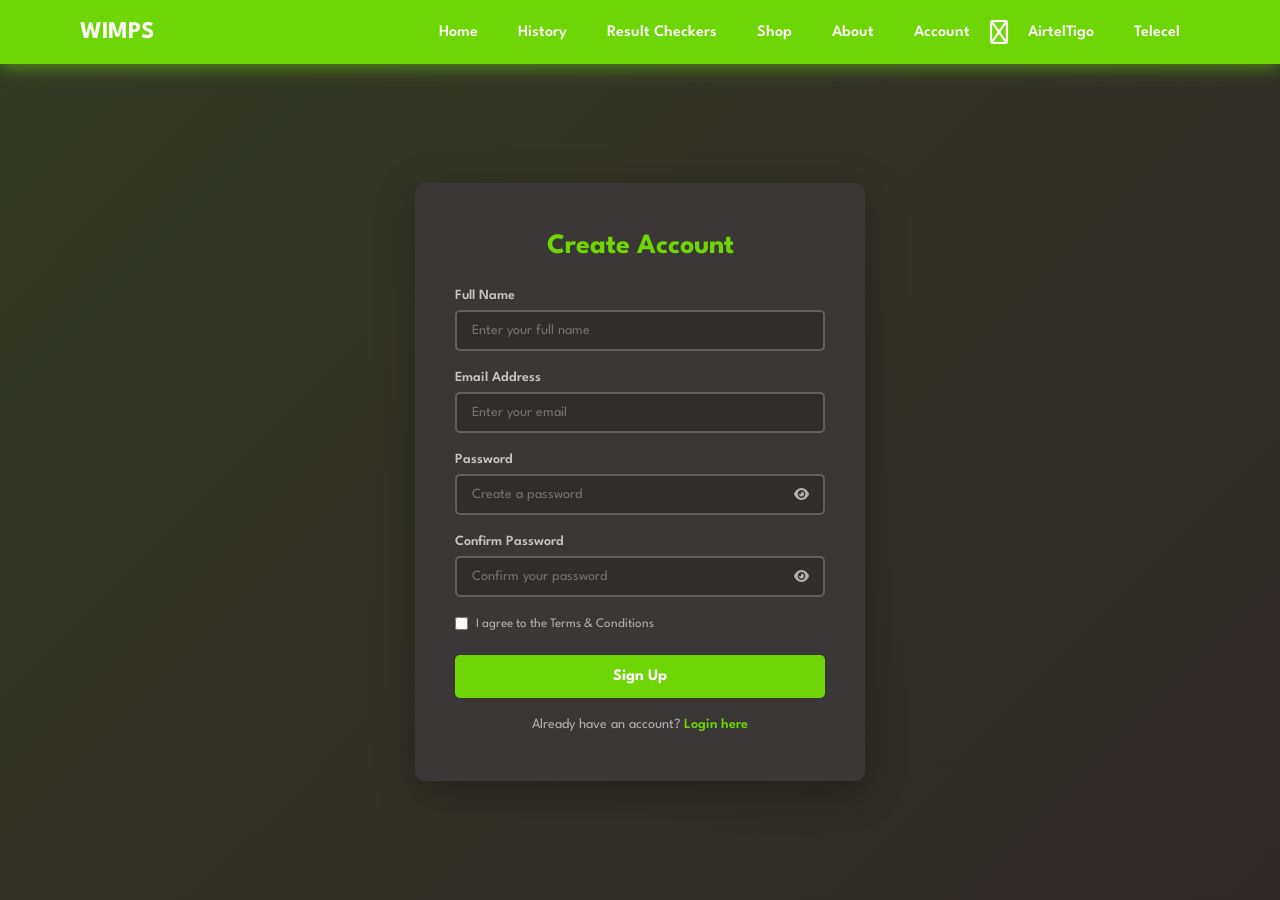
<file: telecel.html>
<!DOCTYPE html>
<html lang="en">
<head>
    <meta charset="UTF-8">
    <meta http-equiv="X-UA-Compatible" content="IE=edge">
    <meta name="viewport" content="width=device-width, initial-scale=1.0">
    <title>Telecel Shop - WIMPS</title>
    <link rel="stylesheet" href="home-page.css">
    <link rel="stylesheet" href="telecel.css">
    <link rel="stylesheet" href="responsive.css">
    <link rel="stylesheet" href="footer.css">
    <link rel="stylesheet" href="https://cdnjs.cloudflare.com/ajax/libs/font-awesome/6.0.0/css/all.min.css">
</head>
<body>
    <section class="header">
        <a href="index.html" class="logo-link">
            <span class="logo-text">WIMPS</span>
        </a>

        <div class="nav-wrapper">
            <ul id="navbar">
                <li><a href="index.html">Home</a></li>
                <li><a href="history.html">History</a></li>
                <li><a href="checkers.html">Result Checkers</a></li>
                <li><a class="active" href="telecel.html">Shop</a></li>
                <li><a href="about.html">About</a></li>
                <li><a href="account.html">Account</a></li>
                <li class="close-item"><a href="#" id="close"><i class="fas fa-times"></i></a></li>
            </ul>
        </div>

        <div id="mobile">
            <a href="account.html" class="mobile-account">
                <i class="fas fa-user"></i>
            </a>
            <i id="bar" class="fas fa-bars"></i>
        </div>
    </section>

    <section class="shop-hero">
        <div class="hero-copy">
            <span class="eyebrow">Telecel Data Bundles</span>
            <h1>Buy Telecel bundles instantly with Paystack or wallet credit</h1>
            <p>Choose a bundle and pay with your wallet or Paystack.</p>
        </div>
    </section>

    <section class="bundle-section">
        <div class="section-header">
            <h2>Telecel Bundle Packs</h2>
            <p>Select a plan below. Each card includes the Telecel pricing from ResellerXpress so you always see the latest available total.</p>
        </div>
        <div id="bundle-list" class="bundle-grid"></div>
    </section>

    <!-- Checkout Modal/Popup -->
    <div id="checkout-modal" class="modal">
        <div class="modal-content">
            <span class="close-btn">&times;</span>
            <div class="modal-header">
                <i class="fas fa-shopping-cart"></i>
                <h2>Confirm Your Order</h2>
            </div>
            <div class="modal-body">
                <div class="order-details">
                    <div class="detail-item">
                        <span class="detail-label">Bundle:</span>
                        <span class="detail-value" id="modal-bundle-name">-</span>
                    </div>
                    <div class="detail-item">
                        <span class="detail-label">Price per GB:</span>
                        <span class="detail-value" id="modal-price-per-gb">GHS 4.00</span>
                    </div>
                    <div class="detail-item">
                        <span class="detail-label">Quantity:</span>
                        <span class="detail-value" id="modal-quantity">1</span>
                    </div>
                    <div class="detail-item">
                        <span class="detail-label">Handling Fee:</span>
                        <span class="detail-value" id="modal-fee">GHS 0.00</span>
                    </div>
                    <div class="detail-item total-item">
                        <span class="detail-label">Total Amount:</span>
                        <span class="detail-value" id="modal-total">GHS 4.00</span>
                    </div>
                </div>
                
                <div class="phone-input-group">
                    <label for="phone-number">Telecel Phone Number <span class="required">*</span></label>
                    <input 
                        type="text" 
                        id="phone-number" 
                        class="phone-input" 
                        placeholder="e.g., 0597532120 or 233597532120"
                        required
                    >
                    <small class="phone-hint">Your bundle will be delivered to this number</small>
                </div>
            </div>
            <div class="modal-footer">
                <button id="buy-paystack-btn" class="btn btn-paystack">
                    <i class="fas fa-credit-card"></i> Buy with Paystack
                </button>
                <button id="buy-wallet-btn" class="btn btn-wallet">
                    <i class="fas fa-wallet"></i> Buy with Wallet
                </button>
                <button id="modal-close-btn" class="btn btn-cancel">Cancel</button>
            </div>
        </div>
    </div>

    <section class="notes-section">
        <div class="notes-card">
            <h3>Payment Options</h3>
            <p>You can purchase directly with wallet balance, or choose Paystack for instant checkout without using your wallet.</p>
            <p>Every purchase will be recorded in your transaction history and can be linked to backend email alerts once the server is connected.</p>
        </div>
    </section>

    <footer class="shop-footer">
        <div class="footer-row">
            <div>
                <h4>Contact</h4>
                <p>134 Melcom Road, Street 14, Sokoban</p>
                <p>(+233) 597 532 120</p>
            </div>
            <div>
                <h4>Support</h4>
                <p>24/7 help and email alerts for every transaction.</p>
                <p><a href="mailto:support@wimps.com">support@wimps.com</a></p>
            </div>
        </div>
        <p class="footer-note">&copy; 2026 WIMPS. All rights reserved.</p>
    </footer>

    <!-- Load config first to set environment variables -->
    <!-- Load Paystack -->
    <script src="config.js"></script>
    <script src="phone-validation.js"></script>
    <script src="https://js.paystack.co/v1/inline.js"></script>
    <script src="nav.js"></script>
    <script src="home-page.js?v=3"></script>
    <!-- Load MTN page logic -->
    <script src="mtn.js?v=5"></script>
    <script src="footer.js"></script>
</body>
</html>
</file>
<file: home-page.css>
@import url(https://fonts.googleapis.com/css2?family=spartan:wght@100;200;300;400;500;600;700;800;900&display=swap);

* {
    margin: 0;
    padding: 0;
    box-sizing: border-box;
    font-family: 'spartan', sans-serif;
}

/* Shared mobile navigation */
@media (max-width: 768px) {
    .nav-wrapper {
        display: block;
    }

    #navbar {
        position: fixed;
        top: 0;
        right: -100%;
        width: min(300px, 100vw);
        height: 100vh;
        display: none !important;
        flex-direction: column;
        align-items: stretch;
        justify-content: flex-start;
        gap: 0;
        padding: 80px 24px 24px;
        background-color: rgb(109, 214, 4);
        transition: right 0.25s ease;
        z-index: 999;
    }

    #navbar.active {
        right: 0;
        display: flex !important;
    }

    #navbar li,
    #navbar li a {
        width: 100%;
    }

    #navbar li {
        padding: 0;
        border-bottom: 1px solid rgba(0, 0, 0, 0.12);
    }

    #navbar li a {
        display: block;
        padding: 16px 4px;
        color: rgb(250, 245, 245);
        font-size: 17px;
    }

    #navbar li a.active::after {
        display: none;
    }

    #close {
        display: flex !important;
        position: absolute;
        top: 20px;
        right: 20px;
    }

    #mobile {
        display: flex !important;
    }
}

html {
    scroll-behavior: smooth;
}

body {
    width: 100%;
    background-color: rgb(46, 40, 40);
    color: rgb(200, 195, 195);
    min-height: 100vh;
    display: flex;
    flex-direction: column;
    overflow-x: hidden;
}

img[src=""], img:not([src]) {
    display: none !important;
}

/* Header/Navigation */
.header {
    display: flex;
    align-items: center;
    justify-content: space-between;
    padding: 20px 80px;
    background-color: rgb(109, 214, 4);
    box-shadow: 0 5px 15px rgba(109, 214, 4, 0.445);
    position: sticky;
    top: 0;
    z-index: 100;
}

.logo-link {
    display: flex;
    align-items: center;
    gap: 10px;
    text-decoration: none;
    color: rgb(250, 245, 245);
    font-weight: 700;
    font-size: 24px;
}

.logo {
    width: 40px;
    height: 40px;
}

.logo-text {
    letter-spacing: 2px;
}

.nav-wrapper {
    flex: 1;
    display: flex;
    justify-content: center;
}

#navbar {
    display: flex;
    align-items: center;
    justify-content: center;
    list-style: none;
    gap: 0;
}

#navbar li {
    padding: 0 20px;
}

#navbar li a {
    text-decoration: none;
    font-size: 16px;
    font-weight: 600;
    color: rgb(250, 245, 245);
    transition: all 0.3s ease;
    position: relative;
}

#navbar li a:hover,
#navbar li a.active {
    color: rgb(5, 95, 5);
}

#navbar li a.active::after {
    content: "";
    width: 30px;
    height: 3px;
    background: rgb(5, 95, 5);
    position: absolute;
    bottom: -8px;
    left: 20px;
}

#close {
    display: none !important;
    cursor: pointer;
    font-size: 24px;
    position: absolute;
    right: 20px;
    top: 20px;
}

#mobile {
    display: none;
    align-items: center;
    gap: 15px;
}

.mobile-account {
    width: 40px;
    height: 40px;
    display: flex;
    align-items: center;
    justify-content: center;
    background-color: rgba(255, 255, 255, 0.2);
    border-radius: 50%;
    color: rgb(250, 245, 245);
    text-decoration: none;
    transition: all 0.3s ease;
}

.mobile-account:hover {
    background-color: rgba(5, 95, 5, 0.5);
}

#bar {
    font-size: 24px;
    color: rgb(250, 245, 245);
    cursor: pointer;
    transition: 0.3s ease;
}

/* Hero Section */
.hero {
    display: flex;
    align-items: center;
    justify-content: space-between;
    gap: 60px;
    padding: 100px 80px;
    background: linear-gradient(135deg, rgba(109, 214, 4, 0.1), rgba(46, 40, 40, 1));
    min-height: 500px;
}

.hero-content {
    flex: 1;
    z-index: 2;
}

.hero-content h1 {
    font-size: 56px;
    color: rgb(200, 195, 195);
    margin-bottom: 20px;
    line-height: 1.2;
    font-weight: 900;
}

.hero-content .highlight {
    color: rgb(109, 214, 4);
}

.hero-content > p:nth-of-type(1) {
    font-size: 24px;
    color: rgb(150, 145, 145);
    margin-bottom: 10px;
    font-weight: 600;
}

.hero-content .subtitle {
    font-size: 16px;
    color: rgb(120, 115, 115);
    margin-bottom: 40px;
    line-height: 1.6;
}

.hero-visual {
    flex: 1;
    display: flex;
    justify-content: center;
    align-items: center;
}

.hero-icon {
    width: 300px;
    height: 300px;
    background: linear-gradient(135deg, rgba(109, 214, 4, 0.2), rgba(109, 214, 4, 0.05));
    border-radius: 30px;
    display: flex;
    align-items: center;
    justify-content: center;
    font-size: 150px;
    color: rgb(109, 214, 4);
    animation: float 3s ease-in-out infinite;
}

@keyframes float {
    0%, 100% {
        transform: translateY(0px);
    }
    50% {
        transform: translateY(-20px);
    }
}

/* Button Styles */
.btn {
    padding: 14px 30px;
    border-radius: 5px;
    text-decoration: none;
    font-weight: 600;
    font-size: 15px;
    cursor: pointer;
    transition: all 0.3s ease;
    border: none;
    display: inline-flex;
    align-items: center;
    justify-content: center;
    gap: 8px;
}

.btn-primary {
    background-color: rgb(109, 214, 4);
    color: white;
}

.btn-primary:hover {
    background-color: rgb(90, 180, 0);
    box-shadow: 0 5px 20px rgba(109, 214, 4, 0.3);
    transform: translateY(-2px);
}

.btn-outline {
    background-color: transparent;
    color: rgb(109, 214, 4);
    border: 2px solid rgb(109, 214, 4);
}

.btn-outline:hover {
    background-color: rgb(109, 214, 4);
    color: white;
}

.btn-secondary {
    background-color: rgb(100, 95, 95);
    color: rgb(200, 195, 195);
}

.btn-secondary:hover {
    background-color: rgb(120, 115, 115);
    box-shadow: 0 5px 20px rgba(100, 95, 95, 0.3);
    transform: translateY(-2px);
}

.btn-danger {
    background-color: rgb(200, 60, 60);
    color: white;
}

.btn-danger:hover {
    background-color: rgb(180, 40, 40);
    box-shadow: 0 5px 20px rgba(200, 60, 60, 0.3);
    transform: translateY(-2px);
}

/* Stats Section */
.stats-section {
    display: grid;
    grid-template-columns: repeat(4, 1fr);
    gap: 30px;
    padding: 60px 80px;
    background-color: rgb(50, 45, 45);
}

.stat {
    display: flex;
    align-items: center;
    gap: 20px;
    padding: 30px;
    background-color: rgb(60, 55, 55);
    border-radius: 10px;
    border-left: 4px solid rgb(109, 214, 4);
    transition: all 0.3s ease;
}

.stat:hover {
    transform: translateY(-5px);
    box-shadow: 0 5px 20px rgba(109, 214, 4, 0.2);
}

.stat-icon {
    font-size: 40px;
    color: rgb(109, 214, 4);
}

.stat-content h3 {
    font-size: 28px;
    color: rgb(200, 195, 195);
    margin-bottom: 5px;
}

.stat-content p {
    font-size: 14px;
    color: rgb(150, 145, 145);
}

/* Section Header */
.section-header {
    text-align: center;
    margin-bottom: 50px;
}

.section-header h2 {
    font-size: 36px;
    color: rgb(200, 195, 195);
    margin-bottom: 10px;
}

.section-header p {
    font-size: 16px;
    color: rgb(150, 145, 145);
}

/* Bundles Section */
.bundles-section {
    padding: 80px 80px;
    background: linear-gradient(135deg, rgba(109, 214, 4, 0.05), rgba(46, 40, 40, 1));
}

.bundles-grid {
    display: grid;
    grid-template-columns: repeat(3, 1fr);
    gap: 30px;
}

.bundle-card {
    background: rgb(60, 55, 55);
    padding: 40px;
    border-radius: 10px;
    text-align: center;
    transition: all 0.3s ease;
    cursor: pointer;
    border: 2px solid transparent;
    display: flex;
    flex-direction: column;
    align-items: center;
}

.bundle-card:hover {
    border-color: rgb(109, 214, 4);
    transform: translateY(-10px);
    box-shadow: 0 10px 30px rgba(109, 214, 4, 0.2);
}

.bundle-icon {
    width: 80px;
    height: 80px;
    border-radius: 50%;
    display: flex;
    align-items: center;
    justify-content: center;
    font-size: 40px;
    color: white;
    margin-bottom: 20px;
}

.mtn-color {
    background-color: rgba(255, 193, 7, 0.3);
    color: rgb(255, 193, 7);
}

.atgo-color {
    background-color: rgba(33, 150, 243, 0.3);
    color: rgb(33, 150, 243);
}

.telecel-color {
    background-color: rgba(244, 67, 54, 0.3);
    color: rgb(244, 67, 54);
}

.bundle-card h3 {
    font-size: 24px;
    color: rgb(200, 195, 195);
    margin-bottom: 10px;
}

.bundle-card p {
    font-size: 14px;
    color: rgb(150, 145, 145);
    margin-bottom: 25px;
}

.features {
    list-style: none;
    margin-bottom: 25px;
    text-align: left;
}

.features li {
    padding: 8px 0;
    color: rgb(150, 145, 145);
    font-size: 14px;
}

.features li i {
    color: rgb(109, 214, 4);
    margin-right: 10px;
}

.bundle-card .btn {
    margin-top: auto;
}

/* Dashboard Section */
.dashboard-section {
    padding: 80px 80px;
    background-color: rgb(50, 45, 45);
}

.dashboard-grid {
    display: grid;
    grid-template-columns: repeat(4, 1fr);
    gap: 25px;
}

.dashboard-card {
    background: rgb(60, 55, 55);
    padding: 30px;
    border-radius: 10px;
    border-left: 4px solid rgb(109, 214, 4);
    transition: all 0.3s ease;
}

.dashboard-card:hover {
    transform: translateY(-5px);
    box-shadow: 0 5px 20px rgba(109, 214, 4, 0.2);
}

.card-header {
    display: flex;
    justify-content: space-between;
    align-items: center;
    margin-bottom: 15px;
}

.card-header h4 {
    font-size: 14px;
    color: rgb(150, 145, 145);
    font-weight: 600;
    text-transform: uppercase;
    letter-spacing: 0.5px;
}

.card-header i {
    font-size: 24px;
    color: rgb(109, 214, 4);
}

.card-value {
    font-size: 28px;
    color: rgb(200, 195, 195);
    font-weight: 700;
    margin-bottom: 15px;
}

.card-contact {
    font-size: 16px;
    color: rgb(200, 195, 195);
    font-weight: 600;
    margin-bottom: 15px;
}

.card-link {
    display: inline-flex;
    color: rgb(109, 214, 4);
    text-decoration: none;
    font-size: 13px;
    font-weight: 600;
    transition: 0.3s ease;
}

.card-link:hover {
    color: rgb(200, 195, 195);
    text-decoration: underline;
}

/* How It Works */
.how-it-works {
    padding: 80px 80px;
    background: linear-gradient(135deg, rgba(109, 214, 4, 0.05), rgba(46, 40, 40, 1));
}

.steps-grid {
    display: grid;
    grid-template-columns: repeat(4, 1fr);
    gap: 40px;
    position: relative;
}

.steps-grid::before {
    content: "";
    position: absolute;
    top: 40px;
    left: 0;
    right: 0;
    height: 2px;
    background: rgb(100, 95, 95);
    z-index: 0;
}

.step {
    position: relative;
    z-index: 1;
    text-align: center;
}

.step-number {
    width: 80px;
    height: 80px;
    background-color: rgb(109, 214, 4);
    color: white;
    border-radius: 50%;
    display: flex;
    align-items: center;
    justify-content: center;
    font-size: 36px;
    font-weight: 700;
    margin: 0 auto 20px;
    box-shadow: 0 5px 15px rgba(109, 214, 4, 0.3);
}

.step h3 {
    font-size: 18px;
    color: rgb(200, 195, 195);
    margin-bottom: 10px;
}

.step p {
    font-size: 14px;
    color: rgb(150, 145, 145);
}

/* Newsletter Section */
.newsletter-section {
    padding: 80px 80px;
    background-color: rgb(50, 45, 45);
}

.newsletter-content {
    max-width: 600px;
    margin: 0 auto;
    text-align: center;
}

.newsletter-content h2 {
    font-size: 32px;
    color: rgb(200, 195, 195);
    margin-bottom: 15px;
}

.newsletter-content p {
    font-size: 16px;
    color: rgb(150, 145, 145);
    margin-bottom: 30px;
}

.newsletter-form {
    display: flex;
    gap: 10px;
}

.newsletter-form input {
    flex: 1;
    padding: 14px 20px;
    background-color: rgb(40, 35, 35);
    border: 2px solid rgb(100, 95, 95);
    border-radius: 5px;
    color: rgb(200, 195, 195);
    font-size: 14px;
    transition: all 0.3s ease;
}

.newsletter-form input:focus {
    outline: none;
    border-color: rgb(109, 214, 4);
    box-shadow: 0 0 10px rgba(109, 214, 4, 0.3);
}

.newsletter-form input::placeholder {
    color: rgb(120, 115, 115);
}

.newsletter-form .btn {
    padding: 14px 30px;
}

/* Footer */
.footer {
    background-color: rgb(30, 25, 25);
    color: rgb(150, 145, 145);
    padding: 50px 80px;
    display: grid;
    grid-template-columns: repeat(4, 1fr);
    gap: 50px;
}

.footer .col {
    display: flex;
    flex-direction: column;
    gap: 15px;
}

.footer .col h4 {
    color: rgb(200, 195, 195);
    font-size: 16px;
    margin-bottom: 10px;
    font-weight: 700;
}

.footer .col p {
    font-size: 13px;
    line-height: 1.8;
}

.footer .col a {
    text-decoration: none;
    color: rgb(150, 145, 145);
    font-size: 14px;
    transition: 0.3s ease;
}

.footer .col a:hover {
    color: rgb(109, 214, 4);
}

.footer .log {
    width: 50px;
    height: 50px;
    margin-bottom: 10px;
}

.follow {
    margin-top: 10px;
}

.follow h4 {
    margin-bottom: 15px;
}

.icon {
    display: flex;
    gap: 15px;
}

.icon i {
    color: rgb(100, 95, 95);
    font-size: 18px;
    cursor: pointer;
    transition: all 0.3s ease;
}

.icon i:hover {
    color: rgb(109, 214, 4);
    transform: scale(1.2);
}

.row {
    display: flex;
    gap: 15px;
}

.row img {
    width: 120px;
    height: 40px;
}

.cpr {
    text-align: center;
    padding: 25px;
    background-color: rgb(20, 15, 15);
    color: rgb(150, 145, 145);
    font-size: 13px;
    border-top: 1px solid rgb(100, 95, 95);
}

/* Responsive Design */
@media (max-width: 1200px) {
    .bundles-grid {
        grid-template-columns: repeat(2, 1fr);
    }

    .dashboard-grid {
        grid-template-columns: repeat(2, 1fr);
    }

    .steps-grid {
        grid-template-columns: repeat(2, 1fr);
    }

    .steps-grid::before {
        top: auto;
        height: auto;
    }
}

@media (max-width: 768px) {
    .header {
        padding: 15px 40px;
    }

    .nav-wrapper {
        display: none;
    }

    #navbar {
        display: none;
        position: absolute;
        top: 60px;
        left: 0;
        width: 100%;
        background-color: rgb(109, 214, 4);
        flex-direction: column;
        padding: 20px;
        z-index: 99;
    }

    #navbar.active {
        display: flex;
    }

    #navbar li {
        padding: 15px 0;
        border-bottom: 1px solid rgba(0, 0, 0, 0.1);
    }

    #navbar li:last-child {
        border-bottom: none;
    }

    #close {
        display: flex !important;
    }

    #mobile {
        display: flex;
    }

    .hero {
        flex-direction: column;
        padding: 60px 40px;
        gap: 40px;
        min-height: auto;
    }

    .hero-content h1 {
        font-size: 36px;
    }

    .hero-content > p:nth-of-type(1) {
        font-size: 18px;
    }

    .hero-visual {
        flex: 1;
    }

    .hero-icon {
        width: 200px;
        height: 200px;
        font-size: 100px;
    }

    .stats-section {
        grid-template-columns: repeat(2, 1fr);
        padding: 40px 40px;
        gap: 20px;
    }

    .bundles-section {
        padding: 60px 40px;
    }

    .bundles-grid {
        grid-template-columns: 1fr;
    }

    .dashboard-section {
        padding: 60px 40px;
    }

    .dashboard-grid {
        grid-template-columns: 1fr;
    }

    .how-it-works {
        padding: 60px 40px;
    }

    .steps-grid {
        grid-template-columns: 1fr;
        gap: 30px;
    }

    .steps-grid::before {
        display: none;
    }

    .newsletter-section {
        padding: 60px 40px;
    }

    .newsletter-form {
        flex-direction: column;
    }

    .footer {
        grid-template-columns: 1fr;
        padding: 40px 40px;
        gap: 30px;
    }
}

@media (max-width: 480px) {
    .header {
        padding: 12px 20px;
    }

    .logo-link {
        font-size: 18px;
    }

    .logo {
        width: 30px;
        height: 30px;
    }

    #bar {
        font-size: 20px;
    }

    .hero {
        padding: 40px 20px;
    }

    .hero-content h1 {
        font-size: 24px;
    }

    .hero-content > p:nth-of-type(1) {
        font-size: 16px;
    }

    .hero-icon {
        width: 150px;
        height: 150px;
        font-size: 70px;
    }

    .stats-section {
        grid-template-columns: 1fr;
        padding: 30px 20px;
    }

    .stat {
        flex-direction: column;
        text-align: center;
    }

    .bundles-section {
        padding: 40px 20px;
    }

    .section-header h2 {
        font-size: 24px;
    }

    .bundle-card {
        padding: 25px;
    }

    .bundle-icon {
        width: 60px;
        height: 60px;
        font-size: 30px;
    }

    .dashboard-section {
        padding: 40px 20px;
    }

    .dashboard-card {
        padding: 20px;
    }

    .card-value {
        font-size: 20px;
    }

    .how-it-works {
        padding: 40px 20px;
    }

    .step-number {
        width: 60px;
        height: 60px;
        font-size: 24px;
    }

    .newsletter-section {
        padding: 40px 20px;
    }

    .newsletter-content h2 {
        font-size: 22px;
    }

    .footer {
        padding: 30px 20px;
    }

    .cpr {
        padding: 15px;
        font-size: 12px;
    }
}


footer p{
    font-size: 13px;
    margin: 0 0 8px 0;
}

footer a {
    font-size: 13px;
    text-decoration: none;
    margin-bottom: 10px;
    color: #222;
}

footer .follow{
    margin-top: 20px;
}

footer .follow i{
    color: #465b52;
    padding-right: 4px;
    cursor: pointer;
}

.cpr{
    text-align: center;
    color: white;
}
@media (max-width:799px){
    .nav-wrapper {
        display: none;
    }

    #navbar {
        display: none;
        flex-direction: column;
        align-items: flex-start;
        position: fixed;
        top: 0;
        right: -100%;
        height: 100vh;
        width: 260px;
        max-width: 260px;
        background-color: rgb(109, 214, 4);
        padding: 80px 20px 20px 20px;
        gap: 20px;
        transition: right 0.3s ease;
        z-index: 999;
    }

    #navbar.active {
        display: flex;
        right: 0;
    }

    #navbar li {
        width: 100%;
        margin-bottom: 15px;
        border-bottom: none;
    }

    #navbar li a {
        display: block;
        width: 100%;
        color: rgb(250, 245, 245);
        font-size: 18px;
        padding: 10px 0;
    }

    #navbar li a:hover,
    #navbar li a.active {
        color: rgb(5, 95, 5);
    }

    #close {
        display: flex !important;
        position: absolute;
        top: 20px;
        right: 20px;
        color: rgb(250, 245, 245);
        font-size: 24px;
    }

    #mobile {
        display: flex;
        align-items: center;
        gap: 15px;
    }

    #mobile i {
        color: rgb(250, 245, 245);
        font-size: 24px;
    }

    .hero {
        padding: 60px 20px;
    }

    .stats-section,
    .bundles-section,
    .dashboard-section,
    .how-it-works,
    .newsletter-section,
    .footer {
        padding: 40px 20px;
    }
}
</file>
<file: responsive.css>
/* One responsive navigation and overflow layer for every page. */
html,
body {
    max-width: 100%;
    overflow-x: hidden;
}

img,
video,
iframe {
    max-width: 100%;
}

.menu-backdrop {
    display: none;
}

@media (max-width: 768px) {
    .header {
        min-height: 64px;
        padding: 14px clamp(16px, 5vw, 40px) !important;
    }

    .nav-wrapper,
    .header > div:has(> #navbar) {
        display: block !important;
    }

    #mobile {
        display: flex !important;
        align-items: center;
        gap: 14px;
    }

    #bar {
        display: inline-flex !important;
        align-items: center;
        justify-content: center;
        min-width: 42px;
        min-height: 42px;
        cursor: pointer;
        z-index: 1002;
    }

    #navbar {
        position: fixed !important;
        inset: 0 0 0 auto !important;
        width: min(320px, 88vw) !important;
        height: 100dvh !important;
        max-height: none !important;
        margin: 0 !important;
        padding: 78px 22px 24px !important;
        display: flex !important;
        flex-direction: column !important;
        align-items: stretch !important;
        justify-content: flex-start !important;
        gap: 0 !important;
        background: rgb(109, 214, 4) !important;
        box-shadow: -14px 0 35px rgba(0, 0, 0, 0.28) !important;
        transform: translateX(105%) !important;
        visibility: hidden !important;
        opacity: 0 !important;
        transition: transform 0.25s ease, opacity 0.25s ease, visibility 0.25s ease !important;
        z-index: 1003 !important;
        overflow-y: auto;
    }

    #navbar.active {
        transform: translateX(0) !important;
        visibility: visible !important;
        opacity: 1 !important;
    }

    #navbar li,
    #navbar > a,
    #navbar li a {
        display: block !important;
        width: 100% !important;
        flex: 0 0 auto;
    }

    #navbar li {
        padding: 0 !important;
        margin: 0 !important;
        border-bottom: 1px solid rgba(0, 0, 0, 0.14);
    }

    #navbar li a,
    #navbar > a:not(#close) {
        padding: 16px 4px !important;
        color: rgb(250, 245, 245) !important;
        font-size: 17px !important;
        line-height: 1.3;
    }

    #navbar li a.active::after {
        display: none !important;
    }

    #close {
        display: flex !important;
        position: absolute !important;
        top: 20px !important;
        right: 20px !important;
        width: 40px !important;
        height: 40px !important;
        align-items: center;
        justify-content: center;
        padding: 0 !important;
        color: rgb(250, 245, 245) !important;
        font-size: 24px !important;
        z-index: 1004;
    }

    .menu-backdrop {
        display: block;
        position: fixed;
        inset: 0;
        background: rgba(20, 15, 15, 0.58);
        opacity: 0;
        visibility: hidden;
        pointer-events: none;
        transition: opacity 0.25s ease, visibility 0.25s ease;
        z-index: 1000;
    }

    body.menu-open {
        overflow: hidden;
    }

    body.menu-open .menu-backdrop {
        opacity: 1;
        visibility: visible;
    }

    .hero,
    .shop-hero,
    .about-hero {
        min-height: auto;
    }
}

/* Provider bundle cards share one alignment system across MTN, ATgo, and Telecel. */
.bundle-grid {
    grid-template-columns: repeat(auto-fit, minmax(190px, 1fr)) !important;
    align-items: stretch;
    gap: 18px;
}

@media (max-width: 520px) {
    .bundle-grid {
        grid-template-columns: repeat(2, minmax(0, 1fr)) !important;
        gap: 10px;
    }

    .bundle-card {
        padding: 10px;
        border-radius: 12px;
    }
}

.bundle-section .bundle-card {
    height: 100%;
    min-width: 0;
}

.bundle-section .card-header {
    min-height: 64px;
    align-items: center;
}

.bundle-section .bundle-header-copy {
    min-width: 0;
}

.bundle-section .bundle-label {
    overflow-wrap: anywhere;
}

.bundle-section .card-pricing {
    flex: 1 1 auto;
}

.bundle-section .card-actions {
    margin-top: auto;
}

.bundle-section .btn-buy {
    width: 100%;
}

/* Keep repeated content compact and side-by-side across the site. */
.bundles-grid,
.stats-section,
.content-grid,
.benefits-grid,
.support-grid,
.methods-grid,
.links-grid,
.dashboard-grid,
.steps-grid,
.stats-cards,
.detail-grid {
    grid-template-columns: repeat(auto-fit, minmax(190px, 1fr)) !important;
    gap: 14px;
}

@media (max-width: 760px) {
    .bundle-grid,
    .bundles-grid,
    .stats-section,
    .content-grid,
    .benefits-grid,
    .support-grid,
    .methods-grid,
    .links-grid,
    .dashboard-grid,
    .steps-grid,
    .stats-cards,
    .detail-grid {
        grid-template-columns: repeat(2, minmax(0, 1fr)) !important;
        gap: 10px;
    }

    .stats-section {
        padding: 24px 14px !important;
    }

    .stats-section .stat {
        min-width: 0;
        padding: 14px 8px;
        gap: 8px;
        flex-direction: column;
        text-align: center;
    }

    .stats-section .stat-icon {
        font-size: 25px;
    }

    .stats-section .stat-content h3 {
        font-size: 20px;
    }

    .stats-section .stat-content p {
        font-size: 11px;
        white-space: nowrap;
    }
}

@media (max-width: 360px) {
    .bundle-section .bundle-grid {
        gap: 7px;
    }

    .bundle-card {
        padding: 8px;
    }

    .bundle-section .bundle-label {
        font-size: 0.9rem;
    }
}

@media (max-width: 480px) {
    .header {
        padding-left: 14px !important;
        padding-right: 14px !important;
    }

    .header > a,
    .logo-link {
        font-size: 20px !important;
    }

    #navbar {
        width: min(290px, 92vw) !important;
    }
}
</file>
<file: footer.css>
/* Shared footer used by every page. */
.site-footer {
    display: grid !important;
    grid-template-columns: 1.35fr 1fr 1fr 1.2fr !important;
    gap: clamp(24px, 4vw, 64px) !important;
    width: 100% !important;
    margin: 0 !important;
    padding: 56px clamp(20px, 6vw, 80px) 42px !important;
    background: rgb(32, 27, 27) !important;
    color: rgb(200, 195, 195) !important;
    border-top: 1px solid rgba(109, 214, 4, 0.25);
}

.site-footer .footer-column {
    display: flex !important;
    flex-direction: column;
    align-items: flex-start;
    gap: 11px;
    min-width: 0;
}

.site-footer h4 {
    margin: 0 0 8px;
    color: rgb(109, 214, 4) !important;
    font-size: 16px;
}

.site-footer p {
    margin: 0;
    color: rgb(170, 165, 165) !important;
    font-size: 13px;
    line-height: 1.6;
}

.site-footer a {
    color: rgb(200, 195, 195) !important;
    font-size: 13px;
    line-height: 1.4;
    text-decoration: none;
    transition: color 0.2s ease, transform 0.2s ease;
}

.site-footer a:hover {
    color: rgb(109, 214, 4) !important;
    transform: translateX(3px);
}
.site-copyright .admin-secret-link {
    display: inline-block;
    width: 6px;
    height: 6px;
    margin-left: 4px;
    opacity: 0;
}

.site-footer .footer-follow {
    margin-top: 12px;
}

.site-footer .footer-socials {
    display: flex;
    align-items: center;
    gap: 12px;
}

.site-footer .footer-socials a {
    display: inline-flex;
    align-items: center;
    justify-content: center;
    width: 34px;
    height: 34px;
    border: 1px solid rgb(100, 95, 95);
    border-radius: 50%;
    color: rgb(200, 195, 195) !important;
}

.site-footer .footer-socials a:hover {
    transform: translateY(-2px);
    border-color: rgb(109, 214, 4);
}

.site-footer .app-badges,
.site-footer .payment-badges {
    display: flex;
    flex-wrap: wrap;
    gap: 8px;
}

.site-footer .app-badges span,
.site-footer .payment-badges span {
    display: inline-flex;
    align-items: center;
    gap: 7px;
    padding: 9px 11px;
    border: 1px solid rgb(100, 95, 95);
    border-radius: 4px;
    color: rgb(200, 195, 195);
    font-size: 12px;
}

.site-footer .payment-label {
    margin-top: 12px;
}

.site-copyright {
    width: 100%;
    margin: 0;
    padding: 18px 20px;
    background: rgb(20, 15, 15);
    color: rgb(150, 145, 145);
    text-align: center;
    font-size: 12px;
}

.site-copyright p {
    margin: 0;
}

@media (max-width: 900px) {
    .site-footer {
        grid-template-columns: repeat(2, minmax(0, 1fr)) !important;
    }
}

@media (max-width: 560px) {
    .site-footer {
        grid-template-columns: 1fr !important;
        gap: 30px !important;
        padding: 40px 20px 32px !important;
    }

    .site-footer .footer-column {
        width: 100%;
    }

    .site-footer .footer-socials a {
        width: 38px;
        height: 38px;
    }
}
</file>
<file: admin/admin.css>
@import url('https://fonts.googleapis.com/css2?family=DM+Mono:wght@400;500&family=Manrope:wght@400;500;600;700;800&display=swap');

:root { --ink:#15211f; --muted:#71807b; --line:#dfe8e3; --paper:#f5f8f5; --card:#fff; --green:#0d8b61; --green-dark:#086044; --mint:#dff4ea; --yellow:#f4c95d; --red:#c85b54; --sidebar:#102522; --shadow:0 16px 40px rgba(27,58,46,.08); }
* { box-sizing:border-box; }
html { scroll-behavior:smooth; }
body { margin:0; background:var(--paper); color:var(--ink); font-family:'Manrope',sans-serif; font-size:14px; overflow-x:hidden; }
button,input,select,textarea { font:inherit; }
button { cursor:pointer; }
a { color:inherit; text-decoration:none; }
.app-shell { display:flex; min-height:100vh; }
body:not(.admin-authenticated) .app-shell { display:none; }
.sidebar { background:var(--sidebar); color:#e7f4ed; display:flex; flex-direction:column; flex:0 0 258px; min-height:100vh; padding:26px 16px 18px; position:sticky; top:0; height:100vh; overflow-y:auto; overflow-x:hidden; z-index:20; scrollbar-width:thin; scrollbar-color:#42665a transparent; }
.sidebar::-webkit-scrollbar { width:6px; }
.sidebar::-webkit-scrollbar-track { background:transparent; }
.sidebar::-webkit-scrollbar-thumb { background:#42665a; border-radius:8px; }
.brand-row { display:flex; align-items:center; justify-content:space-between; padding:0 10px 32px; }
.brand { display:flex; align-items:center; gap:10px; font-weight:800; letter-spacing:.08em; }
.brand-mark { display:grid; place-items:center; width:32px; height:32px; border-radius:9px; background:var(--yellow); color:var(--sidebar); font-weight:800; }
.sidebar-close,.menu-toggle { display:none; }
.workspace-label,.eyebrow { color:#84928c; font-family:'DM Mono',monospace; font-size:10px; letter-spacing:.12em; text-transform:uppercase; }
.workspace-label { padding:0 12px 12px; }
.side-nav { display:grid; gap:3px; }
.nav-link { display:flex; align-items:center; gap:12px; border-radius:9px; color:#aebdb7; padding:11px 12px; font-size:12px; font-weight:600; transition:.2s ease; }
.nav-link span { color:#60736c; font-family:'DM Mono',monospace; font-size:10px; }
.nav-link:hover,.nav-link.active { background:#1d3a32; color:#fff; }
.nav-link.active { box-shadow:inset 3px 0 var(--yellow); }
.sidebar-footer { margin-top:auto; padding:18px 10px 0; border-top:1px solid rgba(255,255,255,.09); }
.secure-note { color:#9bb0a7; display:flex; align-items:center; gap:8px; font-size:11px; margin-bottom:16px; }
.status-dot { width:7px; height:7px; background:#5ed19d; border-radius:50%; box-shadow:0 0 0 4px rgba(94,209,157,.12); }
.logout-button { width:100%; background:none; border:1px solid rgba(255,255,255,.15); color:#c8d5cf; padding:10px; border-radius:7px; }
.main-content { min-width:0; flex:1; }
.topbar { height:80px; display:flex; align-items:center; justify-content:space-between; gap:22px; padding:0 clamp(22px,4vw,60px); background:rgba(245,248,245,.9); border-bottom:1px solid var(--line); position:sticky; top:0; z-index:10; backdrop-filter:blur(14px); }
.topbar-context { display:flex; align-items:baseline; gap:15px; min-width:170px; }
.topbar-context strong { font-size:14px; }
.topbar-actions { display:flex; align-items:center; gap:14px; }
.search-box { display:flex; align-items:center; gap:8px; color:var(--muted); background:#fff; border:1px solid var(--line); padding:8px 12px; border-radius:8px; }
.search-box span { color:#a4b0ac; font-size:11px; }
.search-box input { width:170px; border:0; outline:0; color:var(--ink); }
.icon-button,.notification-button { border:0; background:transparent; color:var(--ink); }
.icon-button { width:35px; height:35px; border-radius:8px; }
.icon-button:hover { background:var(--mint); }
.notification-button { position:relative; font-size:19px; }
.notification-button span { color:var(--green); }
.notification-button b { position:absolute; top:-5px; right:-7px; display:grid; place-items:center; width:16px; height:16px; border-radius:50%; background:var(--red); color:white; font-size:9px; }
.profile-chip { border:0; background:transparent; display:flex; align-items:center; gap:9px; text-align:left; padding:3px; }
.avatar { display:grid; place-items:center; width:34px; height:34px; border-radius:50%; background:#c5e9d6; color:var(--green-dark); font-size:11px; font-weight:800; }
.profile-chip strong,.profile-chip small { display:block; }
.profile-chip strong { font-size:12px; }
.profile-chip small { color:var(--muted); font-size:10px; margin-top:2px; }
.view { display:none; padding:42px clamp(22px,4vw,60px) 64px; max-width:1600px; margin:auto; }
.view.active { display:block; }
.page-heading { display:flex; align-items:flex-end; justify-content:space-between; gap:25px; margin-bottom:28px; }
h1,h2,h3,p { margin-top:0; }
h1 { font-size:clamp(27px,3vw,42px); letter-spacing:-.04em; margin:7px 0 8px; }
h2 { font-size:18px; letter-spacing:-.025em; margin:4px 0; }
.muted { color:var(--muted); line-height:1.6; margin:0; }
.primary-button,.secondary-button,.text-button { border-radius:7px; font-weight:700; border:1px solid transparent; padding:11px 14px; }
.primary-button { background:var(--green); color:white; box-shadow:0 8px 18px rgba(13,139,97,.18); }
.secondary-button { background:#fff; border-color:var(--line); color:var(--ink); }
.text-button { background:none; padding:5px 0; color:var(--green-dark); }
.primary-button span { margin-left:8px; font-size:16px; }
.notice-bar { display:flex; align-items:center; gap:13px; border:1px solid #f1dda1; background:#fff9e6; padding:14px 16px; border-radius:10px; margin-bottom:22px; }
.notice-icon { display:grid; place-items:center; width:26px; height:26px; border-radius:50%; background:var(--yellow); font-weight:800; }
.notice-bar div { flex:1; }
.notice-bar strong { font-size:12px; }
.notice-bar p { margin:3px 0 0; color:#86744b; font-size:11px; }
.metric-grid { display:grid; grid-template-columns:repeat(6,minmax(0,1fr)); gap:12px; }
.metric-card,.panel,.provider-card,.wallet-card,.table-panel { background:var(--card); border:1px solid var(--line); border-radius:11px; box-shadow:var(--shadow); }
.metric-card { min-height:136px; padding:18px; }
.metric-card.accent { border-top:3px solid var(--green); }
.metric-label { color:var(--muted); font-size:11px; font-weight:700; line-height:1.5; }
.metric-value { display:block; font-size:25px; margin:21px 0 10px; letter-spacing:-.04em; }
.metric-foot { color:#9aa7a1; font-size:10px; margin:0; }
.metric-action { margin-top:10px; padding:0; border:0; background:none; color:var(--green-dark); font-size:10px; font-weight:800; }
.trend { float:right; font-size:9px; font-weight:600; }
.trend.neutral { color:#a4afaa; }
.dashboard-grid { display:grid; grid-template-columns:minmax(0,1.45fr) minmax(0,1fr); gap:16px; margin-top:16px; }
.lower-grid { grid-template-columns:1fr 1fr; }
.panel { padding:22px; }
.panel-heading { display:flex; align-items:flex-start; justify-content:space-between; gap:14px; margin-bottom:20px; }
.panel-heading select,.filter-row select,.filter-input { background:#fff; border:1px solid var(--line); border-radius:7px; color:var(--muted); padding:9px 11px; outline:0; }
.chart-panel { min-height:338px; }
.chart-placeholder { height:240px; border-radius:8px; background:linear-gradient(180deg,#f8fbf9,#fff); position:relative; overflow:hidden; }
.chart-placeholder:before { content:""; position:absolute; inset:20px; background:repeating-linear-gradient(to bottom,transparent 0 45px,#e5eee9 46px 47px); }
.chart-empty { position:absolute; inset:0; display:grid; place-content:center; text-align:center; color:var(--muted); z-index:1; }
.chart-empty strong { color:var(--ink); font-size:13px; margin-top:50px; }
.chart-empty p { font-size:11px; margin:6px 0; }
.chart-line { position:absolute; width:210px; height:80px; border-top:2px solid var(--green); border-radius:50%; transform:rotate(-12deg); opacity:.4; }
.chart-bars { position:absolute; inset:20px; display:flex; align-items:flex-end; justify-content:space-between; gap:5px; border-bottom:1px solid #dfe8e3; }
.chart-day { display:flex; align-items:center; flex:1; min-width:0; height:100%; flex-direction:column; justify-content:flex-end; gap:5px; }
.chart-columns { display:flex; align-items:flex-end; justify-content:center; gap:2px; width:100%; height:calc(100% - 15px); }
.chart-columns i,.chart-columns em { display:block; width:min(12px,45%); min-height:2px; border-radius:3px 3px 0 0; }
.chart-columns i { background:var(--green); }.chart-columns em { background:var(--yellow); }
.chart-day small { color:var(--muted); font-size:9px; }.chart-legend { position:absolute; top:5px; right:5px; display:flex; gap:10px; color:var(--muted); font-size:9px; }.chart-legend span { display:flex; align-items:center; gap:4px; }.chart-legend i,.chart-legend em { width:7px; height:7px; display:inline-block; border-radius:50%; background:var(--green); }.chart-legend em { background:var(--yellow); }
.balance-list { display:grid; gap:5px; }
.balance-row { display:grid; grid-template-columns:34px 1fr auto; align-items:center; gap:10px; padding:11px 0; border-bottom:1px solid #edf2ef; }
.balance-row:last-child { border:0; }
.balance-row strong,.balance-row small { display:block; }
.balance-row strong { font-size:12px; }
.balance-row small { color:var(--muted); font-size:10px; margin-top:3px; }
.balance-row b { font-size:12px; }
.provider-badge { display:grid; place-items:center; width:31px; height:31px; border-radius:9px; color:#fff; font-weight:800; font-size:12px; }
.provider-badge.paystack { background:#3b65d9; }.provider-badge.reseller { background:#15936c; }.provider-badge.rema { background:#df9c38; }.provider-badge.datamart { background:#1769aa; }
.empty-state { min-height:180px; display:grid; place-content:center; text-align:center; color:var(--muted); padding:20px; }
.empty-state.compact { min-height:185px; }.empty-state strong { color:var(--ink); font-size:13px; }.empty-state p { font-size:11px; max-width:280px; line-height:1.6; margin:6px auto 0; }.empty-icon { display:grid; place-items:center; width:38px; height:38px; margin:0 auto 11px; border-radius:50%; background:var(--mint); color:var(--green-dark); font-size:20px; }
.network-bars { display:grid; gap:17px; padding:13px 0; }.network-bars div { display:grid; grid-template-columns:70px minmax(0,1fr) 30px; align-items:center; gap:10px; font-size:11px; }.network-bars i { height:7px; background:#e8efeb; border-radius:9px; overflow:hidden; }.network-bars em { display:block; height:100%; background:var(--green); border-radius:9px; }.network-bars b { color:var(--muted); text-align:right; }.data-note { color:var(--muted); font-size:10px; margin:18px 0 0; }
.recent-orders { display:grid; gap:0; }.recent-order { display:flex; align-items:center; justify-content:space-between; gap:12px; padding:12px 0; border-top:1px solid #edf2ef; }.recent-order strong,.recent-order small,.recent-order b { display:block; }.recent-order strong { font-size:11px; }.recent-order small { color:var(--muted); font-size:10px; margin-top:4px; }.recent-order > div:last-child { text-align:right; }.recent-order b { font-size:11px; }
.filter-row { display:flex; align-items:center; gap:10px; flex-wrap:wrap; margin-bottom:16px; }.filter-status { color:var(--muted); font-size:11px; margin-left:auto; }.table-panel { overflow:hidden; }.responsive-table { overflow-x:auto; }.responsive-table table { width:100%; min-width:820px; border-collapse:collapse; }.responsive-table th { background:#f8fbf9; color:#778680; font-family:'DM Mono',monospace; font-size:10px; font-weight:500; letter-spacing:.05em; text-align:left; text-transform:uppercase; padding:14px 18px; white-space:nowrap; }.responsive-table td { border-top:1px solid #edf2ef; padding:12px 18px; font-size:12px; }.provider-grid,.wallet-grid { display:grid; grid-template-columns:repeat(3,minmax(0,1fr)); gap:16px; }.provider-card { padding:22px; }.provider-card.offline { opacity:.75; }.provider-top { display:flex; align-items:center; justify-content:space-between; }.provider-card h2 { margin-top:22px; }.provider-card p { color:var(--muted); font-size:12px; line-height:1.6; min-height:40px; }.connection { border-radius:20px; padding:5px 9px; font-size:10px; font-weight:800; text-transform:uppercase; }.connection.online { background:var(--mint); color:var(--green-dark); }.connection.offline { background:#fbe8e6; color:#a94c47; }.provider-card dl { margin:24px 0; }.provider-card dl div { display:flex; justify-content:space-between; border-top:1px solid #edf2ef; padding:10px 0; }.provider-card dt,.provider-card dd { font-size:11px; }.provider-card dt { color:var(--muted); }.provider-card dd { margin:0; font-weight:700; text-align:right; }.provider-actions { display:flex; align-items:center; justify-content:space-between; gap:15px; }.wallet-grid { grid-template-columns:repeat(4,minmax(0,1fr)); }.wallet-card { padding:20px; display:grid; grid-template-columns:34px 1fr; gap:13px; }.wallet-card h2 { font-size:15px; }.wallet-card p,.wallet-card small { color:var(--muted); font-size:10px; line-height:1.5; }.wallet-card strong { grid-column:1/-1; font-size:27px; letter-spacing:-.04em; }.wallet-card small { grid-column:1/-1; border-top:1px solid #edf2ef; padding-top:12px; }.settings-grid,.bulk-layout { display:grid; grid-template-columns:1fr 1fr; gap:16px; }.settings-form { display:grid; gap:18px; }.settings-form label,.bulk-form label { color:var(--muted); font-size:11px; font-weight:700; }.settings-form label span { float:right; color:#aab5b0; }.settings-form input:not([type=checkbox]),.bulk-form select,.bulk-form textarea { display:block; width:100%; border:1px solid var(--line); border-radius:7px; padding:12px; margin-top:7px; outline:0; background:#fbfdfc; color:var(--ink); }.bulk-form { display:grid; gap:18px; }.bulk-form textarea { min-height:180px; resize:vertical; }.switch-label { display:flex; align-items:center; justify-content:space-between; }.switch-label input { position:absolute; opacity:0; }.switch { width:38px; height:21px; background:#cad5cf; border-radius:20px; position:relative; }.switch:after { content:""; width:15px; height:15px; position:absolute; top:3px; left:3px; border-radius:50%; background:#fff; transition:.2s; }.switch-label input:checked + .switch { background:var(--green); }.switch-label input:checked + .switch:after { transform:translateX(17px); }.formula-panel p:not(.eyebrow) { color:var(--muted); line-height:1.7; font-size:12px; }.formula { display:flex; flex-wrap:wrap; align-items:center; gap:10px; background:#f6faf7; border:1px solid #e4eee8; padding:18px; border-radius:8px; color:var(--muted); font-size:11px; }.formula b { color:var(--green); }.formula strong { color:var(--ink); }.cap-note { display:flex; gap:10px; margin-top:18px; padding:13px; border-radius:8px; background:#fff8e4; color:#806d41; font-size:11px; }.cap-note strong { color:#705a25; }.report-note { margin-top:16px; }.report-note p { color:var(--muted); }.full-empty { min-height:330px; }.security-panel { display:flex; align-items:center; gap:18px; }.lock-mark { display:grid; place-items:center; flex:0 0 44px; height:44px; background:var(--mint); color:var(--green-dark); border-radius:10px; }.security-panel p { color:var(--muted); line-height:1.6; font-size:12px; }.security-panel div { flex:1; }.toast { position:fixed; right:24px; bottom:24px; transform:translateY(20px); opacity:0; pointer-events:none; background:var(--sidebar); color:white; border-radius:8px; padding:13px 16px; font-size:12px; transition:.25s; z-index:50; }.toast.show { transform:translateY(0); opacity:1; }
body.dark { --paper:#101916; --ink:#e5eee9; --muted:#91a69d; --line:#263b34; --card:#172620; --sidebar:#081411; --mint:#1b4234; }.dark .topbar { background:rgba(16,25,22,.92); }.dark .search-box,.dark .secondary-button,.dark .panel-heading select,.dark .filter-row select,.dark .filter-input { background:#172620; color:var(--ink); }.dark .chart-placeholder,.dark .responsive-table th,.dark .bulk-form input,.dark .bulk-form select,.dark .bulk-form textarea,.dark .settings-form input { background:#12201b; }.dark .responsive-table th { color:var(--muted); }
@media (max-width:1200px) { .metric-grid { grid-template-columns:repeat(3,1fr); }.wallet-grid { grid-template-columns:repeat(2,1fr); }.provider-grid { grid-template-columns:repeat(2,1fr); } }
.connect-api-button { border:1px solid #b5d8c7; background:var(--mint); color:var(--green-dark); border-radius:7px; padding:9px 11px; font-size:11px; font-weight:800; white-space:nowrap; }
.api-dialog { display:none; position:fixed; inset:0; place-items:center; padding:20px; background:rgba(8,20,17,.56); z-index:100; }
.api-dialog.open { display:grid; }
.api-dialog-card { position:relative; width:min(440px,100%); padding:28px; border:1px solid var(--line); border-radius:13px; background:var(--card); box-shadow:0 24px 70px rgba(0,0,0,.25); }
.api-dialog-close { position:absolute; top:14px; right:15px; border:0; background:none; color:var(--muted); font-size:24px; }
.api-dialog-card h2 { margin:8px 0 10px; font-size:23px; }.api-dialog-card .muted { font-size:12px; margin-bottom:20px; }.api-dialog-card code { color:var(--green-dark); font-size:11px; }
.api-token-label { display:block; color:var(--muted); font-size:11px; font-weight:800; }.api-token-label input { display:block; width:100%; margin-top:7px; padding:12px; border:1px solid var(--line); border-radius:7px; background:var(--paper); color:var(--ink); outline:0; }
.api-dialog-actions { display:flex; justify-content:flex-end; gap:10px; margin-top:18px; }.api-dialog-error { min-height:16px; margin:12px 0 0; color:var(--red); font-size:11px; }
.bulk-layout > * { min-width:0; }
.checker-grid { display:grid; grid-template-columns:repeat(2,minmax(0,1fr)); gap:16px; }
.checker-card { display:grid; grid-template-columns:1fr auto; gap:8px 18px; align-items:end; }
.checker-card p:not(.eyebrow) { color:var(--muted); font-size:12px; margin:8px 0 0; }
.checker-card strong { font-size:24px; }
.checker-card > span { color:var(--muted); font-size:11px; grid-column:1/-1; }
.bulk-form { align-content:start; }
.bulk-form label { display:block; width:100%; }
.bulk-form select,.bulk-form textarea { width:100%; max-width:100%; }
.field-help { display:block; margin-top:6px; color:var(--muted); font-size:10px; font-weight:500; line-height:1.4; }
.bulk-summary { align-content:start; }
.summary-line { display:flex; align-items:center; justify-content:space-between; gap:16px; border-top:1px solid var(--line); padding:13px 0; color:var(--muted); font-size:12px; }
.summary-line strong { color:var(--ink); }
.retention-panel { display:flex; align-items:flex-end; justify-content:space-between; gap:28px; border-color:#efc6c1; }
.retention-panel h2 { margin-top:10px; }
.retention-panel p { color:var(--muted); max-width:650px; line-height:1.6; }
.retention-confirm-label { display:block; margin-top:22px; color:var(--muted); font-size:11px; font-weight:700; }
.retention-confirm-label strong { color:var(--red); }
.retention-confirm-label input { display:block; width:min(360px,100%); margin-top:8px; padding:11px; border:1px solid var(--line); border-radius:7px; background:var(--paper); color:var(--ink); }
.danger-button { flex:0 0 auto; border:1px solid #c85b54; border-radius:7px; padding:11px 14px; background:#c85b54; color:#fff; font-weight:800; }
.danger-button:disabled { cursor:wait; opacity:.6; }
.retention-status { margin:0; font-size:11px; }
@media (max-width:860px) { .sidebar { position:fixed; left:0; transform:translateX(-101%); transition:transform .25s ease; box-shadow:15px 0 35px rgba(0,0,0,.2); }.sidebar.open { transform:translateX(0); }.sidebar-close,.menu-toggle { display:grid; place-items:center; }.sidebar-close { color:#dbece4; }.menu-toggle { flex:0 0 35px; }.sidebar-scrim { display:none; position:fixed; inset:0; background:rgba(5,18,14,.5); z-index:15; }.sidebar-scrim.open { display:block; }.topbar { height:68px; }.topbar-context { flex-direction:column; gap:2px; min-width:0; }.topbar-actions { gap:8px; min-width:0; }.search-box { display:none; }.dashboard-grid,.lower-grid,.settings-grid,.bulk-layout,.checker-grid { grid-template-columns:minmax(0,1fr); }.provider-grid { grid-template-columns:repeat(2,minmax(0,1fr)); } }
@media (max-width:560px) { .view { padding:28px 16px 48px; }.page-heading { display:block; }.page-heading .primary-button,.page-heading .secondary-button { margin-top:18px; }.metric-grid { grid-template-columns:repeat(2,1fr); gap:9px; }.metric-card { min-height:120px; padding:14px; }.metric-value { font-size:20px; margin:18px 0 8px; }.provider-grid,.wallet-grid { grid-template-columns:1fr; }.topbar { padding:0 16px; }.profile-chip span:last-child { display:none; }.notice-bar { align-items:flex-start; flex-wrap:wrap; }.notice-bar .text-button { margin-left:39px; }.filter-status { width:100%; margin-left:0; }.security-panel { align-items:flex-start; flex-wrap:wrap; }.security-panel .secondary-button { margin-left:62px; }.retention-panel { display:block; }.danger-button { margin-top:10px; } }
@media (max-width:380px) { .topbar { padding:0 10px; gap:7px; }.topbar-context { min-width:0; flex:1; overflow:hidden; }.topbar-context .eyebrow { display:none; }.topbar-context strong { display:block; overflow:hidden; text-overflow:ellipsis; white-space:nowrap; font-size:12px; }.topbar-actions { flex:0 0 auto; gap:3px; }.profile-chip { display:none; }.connect-api-button { padding:8px 7px; font-size:10px; }.notification-button { width:27px; padding:0; }.notification-button b { right:-2px; }.view { padding-left:12px; padding-right:12px; }.metric-grid { grid-template-columns:1fr; }.notice-bar { gap:9px; }.notice-bar p { line-height:1.45; } }
</file>
<file: about.css>
@import url(https://fonts.googleapis.com/css2?family=spartan:wght@100;200;300;400;500;600;700;800;900&display=swap);

* {
    margin: 0;
    padding: 0;
    box-sizing: border-box;
    font-family: 'spartan', sans-serif;
}

@media (max-width: 768px) {
    .nav-wrapper { display: block; }
    #navbar {
        position: fixed;
        top: 0;
        right: -100%;
        width: min(300px, 100vw);
        height: 100vh;
        display: none !important;
        flex-direction: column;
        align-items: stretch;
        gap: 0;
        padding: 80px 24px 24px;
        background-color: rgb(109, 214, 4);
        transition: right 0.25s ease;
        z-index: 999;
    }
    #navbar.active { right: 0; display: flex !important; }
    #navbar li { width: 100%; padding: 0; border-bottom: 1px solid rgba(0, 0, 0, 0.12); }
    #navbar li a { display: block; width: 100%; padding: 16px 4px; color: rgb(250, 245, 245); font-size: 17px; }
    #navbar li a.active::after { display: none; }
    #close { display: flex !important; position: absolute; top: 20px; right: 20px; }
    #mobile { display: flex !important; }
}

html {
    scroll-behavior: smooth;
}

body {
    width: 100%;
    background-color: rgb(46, 40, 40);
    color: rgb(200, 195, 195);
    min-height: 100vh;
    display: flex;
    flex-direction: column;
    overflow-x: hidden;
}

img[src=""], img:not([src]) {
    display: none !important;
}

/* Header */
.header {
    display: flex;
    align-items: center;
    justify-content: space-between;
    padding: 20px 80px;
    background-color: rgb(109, 214, 4);
    box-shadow: 0 5px 15px rgba(109, 214, 4, 0.445);
    position: sticky;
    top: 0;
    z-index: 100;
}

.logo-link {
    display: flex;
    align-items: center;
    gap: 10px;
    text-decoration: none;
    color: rgb(250, 245, 245);
    font-weight: 700;
    font-size: 24px;
}

.logo {
    width: 40px;
    height: 40px;
}

.logo-text {
    letter-spacing: 2px;
}

.nav-wrapper {
    flex: 1;
    display: flex;
    justify-content: center;
}

#navbar {
    display: flex;
    align-items: center;
    justify-content: center;
    list-style: none;
}

#navbar li {
    padding: 0 20px;
}

#navbar li a {
    text-decoration: none;
    font-size: 16px;
    font-weight: 600;
    color: rgb(250, 245, 245);
    transition: all 0.3s ease;
    position: relative;
}

#navbar li a:hover,
#navbar li a.active {
    color: rgb(5, 95, 5);
}

#navbar li a.active::after {
    content: "";
    width: 30px;
    height: 3px;
    background: rgb(5, 95, 5);
    position: absolute;
    bottom: -8px;
    left: 20px;
}

#close {
    display: none !important;
    cursor: pointer;
    font-size: 24px;
    position: absolute;
    right: 20px;
    top: 20px;
}

#mobile {
    display: none;
    align-items: center;
    gap: 15px;
}

.mobile-account {
    width: 40px;
    height: 40px;
    display: flex;
    align-items: center;
    justify-content: center;
    background-color: rgba(255, 255, 255, 0.2);
    border-radius: 50%;
    color: rgb(250, 245, 245);
    text-decoration: none;
    transition: all 0.3s ease;
}

.mobile-account:hover {
    background-color: rgba(5, 95, 5, 0.5);
}

#bar {
    font-size: 24px;
    color: rgb(250, 245, 245);
    cursor: pointer;
    transition: 0.3s ease;
}

/* Hero Section */
.about-hero {
    display: flex;
    align-items: center;
    justify-content: center;
    min-height: 350px;
    padding: 60px 80px;
    background: linear-gradient(135deg, rgba(109, 214, 4, 0.15), rgba(46, 40, 40, 1));
    text-align: center;
}

.hero-content h1 {
    font-size: 56px;
    color: rgb(200, 195, 195);
    margin-bottom: 20px;
    line-height: 1.2;
    font-weight: 900;
}

.hero-content h1 span {
    color: rgb(109, 214, 4);
}

.hero-content p {
    font-size: 18px;
    color: rgb(150, 145, 145);
}

/* Section Header */
.section-header {
    text-align: center;
    margin-bottom: 50px;
}

.section-header h2 {
    font-size: 36px;
    color: rgb(200, 195, 195);
    margin-bottom: 10px;
}

.section-header p {
    font-size: 16px;
    color: rgb(150, 145, 145);
}

/* About Section */
.about-section {
    padding: 80px 80px;
    background: linear-gradient(135deg, rgba(109, 214, 4, 0.05), rgba(46, 40, 40, 1));
}

.content-grid {
    display: grid;
    grid-template-columns: repeat(3, 1fr);
    gap: 30px;
}

.content-box {
    background: rgb(60, 55, 55);
    padding: 40px;
    border-radius: 10px;
    text-align: center;
    border-left: 4px solid rgb(109, 214, 4);
    transition: all 0.3s ease;
}

.content-box:hover {
    transform: translateY(-10px);
    box-shadow: 0 10px 30px rgba(109, 214, 4, 0.2);
}

.icon-box {
    width: 80px;
    height: 80px;
    background-color: rgba(109, 214, 4, 0.2);
    border-radius: 50%;
    display: flex;
    align-items: center;
    justify-content: center;
    font-size: 40px;
    color: rgb(109, 214, 4);
    margin: 0 auto 20px;
}

.content-box h3 {
    font-size: 22px;
    color: rgb(200, 195, 195);
    margin-bottom: 15px;
}

.content-box p {
    font-size: 14px;
    color: rgb(150, 145, 145);
    line-height: 1.8;
}

/* Why Us Section */
.why-us-section {
    padding: 80px 80px;
    background-color: rgb(50, 45, 45);
}

.benefits-grid {
    display: grid;
    grid-template-columns: repeat(3, 1fr);
    gap: 30px;
}

.benefit-card {
    background: rgb(60, 55, 55);
    padding: 35px;
    border-radius: 10px;
    text-align: center;
    transition: all 0.3s ease;
    border: 2px solid transparent;
}

.benefit-card:hover {
    border-color: rgb(109, 214, 4);
    transform: translateY(-5px);
    box-shadow: 0 10px 25px rgba(109, 214, 4, 0.15);
}

.benefit-icon {
    width: 70px;
    height: 70px;
    background-color: rgba(109, 214, 4, 0.1);
    border-radius: 50%;
    display: flex;
    align-items: center;
    justify-content: center;
    font-size: 32px;
    color: rgb(109, 214, 4);
    margin: 0 auto 20px;
}

.benefit-card h3 {
    font-size: 18px;
    color: rgb(200, 195, 195);
    margin-bottom: 12px;
}

.benefit-card p {
    font-size: 13px;
    color: rgb(150, 145, 145);
}

/* Developer Section */
.developer-section {
    padding: 80px 80px;
    background: linear-gradient(135deg, rgba(109, 214, 4, 0.05), rgba(46, 40, 40, 1));
}

.developer-container {
    display: grid;
    grid-template-columns: 300px 1fr;
    gap: 60px;
    align-items: center;
    background: rgb(60, 55, 55);
    padding: 50px;
    border-radius: 10px;
    border-left: 4px solid rgb(109, 214, 4);
}

.developer-avatar {
    display: flex;
    justify-content: center;
}

.avatar-circle {
    width: 250px;
    height: 250px;
    background: linear-gradient(135deg, rgba(109, 214, 4, 0.2), rgba(109, 214, 4, 0.05));
    border-radius: 50%;
    display: flex;
    align-items: center;
    justify-content: center;
    font-size: 100px;
    color: rgb(109, 214, 4);
    border: 3px solid rgb(109, 214, 4);
}

.developer-info h3 {
    font-size: 28px;
    color: rgb(200, 195, 195);
    margin-bottom: 5px;
}

.role {
    color: rgb(109, 214, 4);
    font-size: 14px;
    font-weight: 600;
    margin-bottom: 20px !important;
    text-transform: uppercase;
    letter-spacing: 1px;
}

.bio {
    font-size: 15px;
    color: rgb(150, 145, 145);
    line-height: 1.8;
    margin-bottom: 25px;
}

.developer-details {
    display: flex;
    flex-direction: column;
    gap: 15px;
    margin-bottom: 25px;
}

.detail {
    display: flex;
    justify-content: space-between;
    padding: 10px 0;
    border-bottom: 1px solid rgb(100, 95, 95);
}

.detail .label {
    color: rgb(150, 145, 145);
    font-size: 13px;
    font-weight: 600;
}

.detail .value {
    color: rgb(200, 195, 195);
    font-size: 13px;
}

.social-links {
    display: flex;
    gap: 15px;
}

.social-btn {
    width: 45px;
    height: 45px;
    display: flex;
    align-items: center;
    justify-content: center;
    border-radius: 50%;
    background-color: rgb(50, 45, 45);
    color: rgb(150, 145, 145);
    text-decoration: none;
    transition: all 0.3s ease;
    font-size: 18px;
}

.social-btn:hover {
    transform: translateY(-3px);
}

.social-btn.facebook:hover {
    background-color: #3b5998;
    color: white;
}

.social-btn.twitter:hover {
    background-color: #1DA1F2;
    color: white;
}

.social-btn.linkedin:hover {
    background-color: #0077b5;
    color: white;
}

.social-btn.github:hover {
    background-color: #333;
    color: white;
}

/* Support Section */
.support-section {
    padding: 80px 80px;
    background-color: rgb(50, 45, 45);
}

.support-intro {
    text-align: center;
    font-size: 16px;
    color: rgb(150, 145, 145);
    max-width: 800px;
    margin: 0 auto 50px;
    line-height: 1.8;
}

.support-grid {
    display: grid;
    grid-template-columns: repeat(4, 1fr);
    gap: 25px;
    margin-bottom: 60px;
}

.support-card {
    background: rgb(60, 55, 55);
    padding: 30px;
    border-radius: 10px;
    text-align: center;
    border: 2px solid rgb(100, 95, 95);
    transition: all 0.3s ease;
    position: relative;
}

.support-card:hover {
    border-color: rgb(109, 214, 4);
    transform: translateY(-5px);
    box-shadow: 0 10px 25px rgba(109, 214, 4, 0.2);
}

.support-card.featured {
    border-color: rgb(109, 214, 4);
    box-shadow: 0 10px 30px rgba(109, 214, 4, 0.2);
    transform: scale(1.05);
}

.badge {
    position: absolute;
    top: 15px;
    right: 15px;
    background-color: rgb(109, 214, 4);
    color: white;
    padding: 5px 15px;
    border-radius: 20px;
    font-size: 12px;
    font-weight: 700;
}

.amount {
    font-size: 28px;
    color: rgb(109, 214, 4);
    font-weight: 700;
    margin-bottom: 10px;
}

.support-card h4 {
    font-size: 18px;
    color: rgb(200, 195, 195);
    margin-bottom: 10px;
}

.support-card p {
    font-size: 13px;
    color: rgb(150, 145, 145);
    margin-bottom: 20px;
}

.btn {
    padding: 12px 25px;
    border-radius: 5px;
    border: none;
    cursor: pointer;
    font-weight: 600;
    font-size: 14px;
    transition: all 0.3s ease;
    display: inline-flex;
    align-items: center;
    justify-content: center;
    gap: 8px;
    text-decoration: none;
}

.btn-support {
    background-color: transparent;
    color: rgb(109, 214, 4);
    border: 2px solid rgb(109, 214, 4);
    width: 100%;
}

.btn-support:hover {
    background-color: rgb(109, 214, 4);
    color: white;
}

.btn-support-primary {
    background-color: rgb(109, 214, 4);
    color: white;
    border: 2px solid rgb(109, 214, 4);
    width: 100%;
}

.btn-support-primary:hover {
    background-color: rgb(90, 180, 0);
    border-color: rgb(90, 180, 0);
}

.support-methods {
    background: rgb(60, 55, 55);
    padding: 40px;
    border-radius: 10px;
}

.support-methods h3 {
    font-size: 22px;
    color: rgb(200, 195, 195);
    margin-bottom: 30px;
    text-align: center;
}

.methods-grid {
    display: grid;
    grid-template-columns: repeat(4, 1fr);
    gap: 25px;
}

.method {
    text-align: center;
    padding: 20px;
    background: rgb(50, 45, 45);
    border-radius: 8px;
    transition: all 0.3s ease;
}

.method:hover {
    background: rgba(109, 214, 4, 0.1);
    border: 2px solid rgb(109, 214, 4);
}

.method i {
    font-size: 40px;
    color: rgb(109, 214, 4);
    margin-bottom: 15px;
}

.method p {
    font-size: 14px;
    color: rgb(200, 195, 195);
    font-weight: 600;
    margin-bottom: 5px;
}

.method small {
    font-size: 12px;
    color: rgb(150, 145, 145);
}

/* FAQ Section */
.faq-section {
    padding: 80px 80px;
    background: linear-gradient(135deg, rgba(109, 214, 4, 0.05), rgba(46, 40, 40, 1));
}

.faq-container {
    max-width: 900px;
    margin: 0 auto;
}

.faq-item {
    background: rgb(60, 55, 55);
    margin-bottom: 15px;
    border-radius: 8px;
    overflow: hidden;
    border-left: 4px solid rgb(109, 214, 4);
}

.faq-question {
    display: flex;
    justify-content: space-between;
    align-items: center;
    padding: 20px;
    background: rgb(60, 55, 55);
    cursor: pointer;
    transition: all 0.3s ease;
}

.faq-question:hover {
    background-color: rgba(109, 214, 4, 0.1);
}

.faq-question h4 {
    font-size: 16px;
    color: rgb(200, 195, 195);
    margin: 0;
}

.faq-question i {
    color: rgb(109, 214, 4);
    transition: transform 0.3s ease;
}

.faq-question.active i {
    transform: rotate(180deg);
}

.faq-answer {
    max-height: 0;
    overflow: hidden;
    transition: max-height 0.3s ease;
}

.faq-answer.show {
    max-height: 500px;
}

.faq-answer p {
    padding: 20px;
    color: rgb(150, 145, 145);
    font-size: 14px;
    line-height: 1.8;
}

/* Contact Section */
.contact-section {
    padding: 80px 80px;
    background-color: rgb(50, 45, 45);
}

.contact-grid {
    display: grid;
    grid-template-columns: repeat(4, 1fr);
    gap: 30px;
}

.contact-card {
    background: rgb(60, 55, 55);
    padding: 30px;
    border-radius: 10px;
    text-align: center;
    transition: all 0.3s ease;
    border: 2px solid transparent;
}

.contact-card:hover {
    border-color: rgb(109, 214, 4);
    transform: translateY(-5px);
    box-shadow: 0 10px 25px rgba(109, 214, 4, 0.2);
}

.contact-icon {
    width: 70px;
    height: 70px;
    background-color: rgba(109, 214, 4, 0.2);
    border-radius: 50%;
    display: flex;
    align-items: center;
    justify-content: center;
    font-size: 32px;
    color: rgb(109, 214, 4);
    margin: 0 auto 20px;
}

.contact-card h3 {
    font-size: 18px;
    color: rgb(200, 195, 195);
    margin-bottom: 15px;
}

.contact-card p {
    font-size: 13px;
    color: rgb(150, 145, 145);
    line-height: 1.8;
}

/* Modal */
.modal {
    position: fixed;
    top: 0;
    left: 0;
    width: 100%;
    height: 100%;
    background-color: rgba(0, 0, 0, 0.7);
    display: flex;
    justify-content: center;
    align-items: center;
    z-index: 1000;
    animation: fadeIn 0.3s ease;
}

@keyframes fadeIn {
    from {
        opacity: 0;
    }
    to {
        opacity: 1;
    }
}

.modal-content {
    background-color: rgb(60, 55, 55);
    border-radius: 10px;
    max-width: 500px;
    width: 90%;
    box-shadow: 0 10px 50px rgba(0, 0, 0, 0.5);
    animation: slideIn 0.3s ease;
}

@keyframes slideIn {
    from {
        transform: translateY(-50px);
        opacity: 0;
    }
    to {
        transform: translateY(0);
        opacity: 1;
    }
}

.modal-header {
    display: flex;
    justify-content: space-between;
    align-items: center;
    padding: 25px;
    border-bottom: 2px solid rgb(109, 214, 4);
}

.modal-header h2 {
    color: rgb(109, 214, 4);
    font-size: 22px;
}

.modal-close {
    background: none;
    border: none;
    color: rgb(109, 214, 4);
    font-size: 32px;
    cursor: pointer;
    transition: 0.3s ease;
}

.modal-close:hover {
    color: rgb(200, 195, 195);
}

.modal-body {
    padding: 25px;
}

.modal-body p {
    color: rgb(150, 145, 145);
    margin-bottom: 20px;
}

.payment-options {
    display: flex;
    flex-direction: column;
    gap: 15px;
}

.payment-options p {
    font-size: 14px;
    color: rgb(200, 195, 195);
    margin-bottom: 5px !important;
}

.payment-btn {
    padding: 12px;
    background-color: rgb(50, 45, 45);
    border: 2px solid rgb(109, 214, 4);
    color: rgb(200, 195, 195);
    border-radius: 5px;
    cursor: pointer;
    font-weight: 600;
    transition: all 0.3s ease;
    display: flex;
    align-items: center;
    justify-content: center;
    gap: 10px;
}

.payment-btn:hover {
    background-color: rgb(109, 214, 4);
    color: white;
}

.modal-footer {
    display: flex;
    gap: 10px;
    padding: 25px;
    border-top: 1px solid rgb(100, 95, 95);
    justify-content: flex-end;
}

.btn-secondary {
    background-color: rgb(100, 95, 95);
    color: rgb(200, 195, 195);
}

.btn-secondary:hover {
    background-color: rgb(120, 115, 115);
}

/* Footer */
.footer {
    background-color: rgb(30, 25, 25);
    color: rgb(150, 145, 145);
    padding: 50px 80px;
    display: grid;
    grid-template-columns: repeat(4, 1fr);
    gap: 50px;
}

.footer .col {
    display: flex;
    flex-direction: column;
    gap: 15px;
}

.footer .col h4 {
    color: rgb(200, 195, 195);
    font-size: 16px;
    margin-bottom: 10px;
    font-weight: 700;
}

.footer .col p {
    font-size: 13px;
    line-height: 1.8;
}

.footer .col a {
    text-decoration: none;
    color: rgb(150, 145, 145);
    font-size: 14px;
    transition: 0.3s ease;
}

.footer .col a:hover {
    color: rgb(109, 214, 4);
}

.footer .log {
    width: 50px;
    height: 50px;
    margin-bottom: 10px;
}

.follow {
    margin-top: 10px;
}

.follow h4 {
    margin-bottom: 15px;
}

.icon {
    display: flex;
    gap: 15px;
}

.icon i {
    color: rgb(100, 95, 95);
    font-size: 18px;
    cursor: pointer;
    transition: all 0.3s ease;
}

.icon i:hover {
    color: rgb(109, 214, 4);
    transform: scale(1.2);
}

.row {
    display: flex;
    gap: 15px;
}

.row img {
    width: 120px;
    height: 40px;
}

.cpr {
    text-align: center;
    padding: 25px;
    background-color: rgb(20, 15, 15);
    color: rgb(150, 145, 145);
    font-size: 13px;
    border-top: 1px solid rgb(100, 95, 95);
}

/* Responsive Design */
@media (max-width: 1200px) {
    .content-grid {
        grid-template-columns: repeat(2, 1fr);
    }

    .benefits-grid {
        grid-template-columns: repeat(2, 1fr);
    }

    .support-grid {
        grid-template-columns: repeat(2, 1fr);
    }

    .methods-grid {
        grid-template-columns: repeat(2, 1fr);
    }

    .contact-grid {
        grid-template-columns: repeat(2, 1fr);
    }

    .developer-container {
        grid-template-columns: 1fr;
    }

    .avatar-circle {
        width: 200px;
        height: 200px;
        font-size: 80px;
    }
}

@media (max-width: 768px) {
    .header {
        padding: 15px 40px;
    }

    .nav-wrapper {
        display: none;
    }

    #navbar {
        display: none;
        position: absolute;
        top: 60px;
        left: 0;
        width: 100%;
        background-color: rgb(109, 214, 4);
        flex-direction: column;
        padding: 20px;
        z-index: 99;
    }

    #navbar.active {
        display: flex;
    }

    #navbar li {
        padding: 15px 0;
        border-bottom: 1px solid rgba(0, 0, 0, 0.1);
    }

    #close {
        display: flex !important;
    }

    #mobile {
        display: flex;
    }

    .about-hero {
        padding: 40px 40px;
        min-height: auto;
    }

    .hero-content h1 {
        font-size: 36px;
    }

    .about-section {
        padding: 60px 40px;
    }

    .content-grid {
        grid-template-columns: 1fr;
    }

    .why-us-section {
        padding: 60px 40px;
    }

    .benefits-grid {
        grid-template-columns: 1fr;
    }

    .developer-section {
        padding: 60px 40px;
    }

    .developer-container {
        padding: 30px;
    }

    .support-section {
        padding: 60px 40px;
    }

    .support-grid {
        grid-template-columns: 1fr;
    }

    .support-card.featured {
        transform: scale(1);
    }

    .methods-grid {
        grid-template-columns: 1fr;
    }

    .faq-section {
        padding: 60px 40px;
    }

    .contact-section {
        padding: 60px 40px;
    }

    .contact-grid {
        grid-template-columns: 1fr;
    }

    .footer {
        grid-template-columns: 1fr;
        padding: 40px 40px;
        gap: 30px;
    }
}

@media (max-width: 480px) {
    .header {
        padding: 12px 20px;
    }

    .hero-content h1 {
        font-size: 24px;
    }

    .section-header h2 {
        font-size: 24px;
    }

    .about-section {
        padding: 40px 20px;
    }

    .content-box {
        padding: 25px;
    }

    .why-us-section {
        padding: 40px 20px;
    }

    .developer-section {
        padding: 40px 20px;
    }

    .developer-container {
        padding: 20px;
    }

    .avatar-circle {
        width: 150px;
        height: 150px;
        font-size: 60px;
    }

    .developer-info h3 {
        font-size: 20px;
    }

    .support-section {
        padding: 40px 20px;
    }

    .support-intro {
        font-size: 14px;
    }

    .support-grid {
        grid-template-columns: 1fr;
    }

    .amount {
        font-size: 22px;
    }

    .support-card h4 {
        font-size: 16px;
    }

    .support-methods {
        padding: 25px;
    }

    .methods-grid {
        grid-template-columns: 1fr;
    }

    .faq-section {
        padding: 40px 20px;
    }

    .faq-question h4 {
        font-size: 14px;
    }

    .contact-section {
        padding: 40px 20px;
    }

    .footer {
        padding: 25px 20px;
    }

    .cpr {
        padding: 15px;
        font-size: 12px;
    }
}
</file>
<file: account.css>
@import url(https://fonts.googleapis.com/css2?family=spartan:wght@100;200;300;400;500;600;700;800;900&display=swap);

* {
    margin: 0;
    padding: 0;
    box-sizing: border-box;
    font-family: 'spartan', sans-serif;
}

body {
    width: 100%;
    background-color: rgb(46, 40, 40);
    min-height: 100vh;
    display: flex;
    flex-direction: column;
    overflow-x: hidden;
}

img[src=""], img:not([src]) {
    display: none !important;
}

/* Header Styles */
.header {
    display: flex;
    align-items: center;
    justify-content: space-between;
    padding: 20px 80px;
    background-color: rgb(109, 214, 4);
    box-shadow: 0 5px 15px rgba(109, 214, 4, 0.445);
    position: sticky;
    top: 0;
    z-index: 100;
}

.header a {
    text-decoration: none;
    color: rgb(250, 245, 245);
    font-weight: 700;
    font-size: 24px;
    display: flex;
    align-items: center;
    gap: 10px;
}

.header .logo {
    width: 40px;
    height: 40px;
}

#navbar {
    display: flex;
    align-items: center;
    justify-content: center;
    list-style: none;
}

#navbar li {
    padding: 0 20px;
}

#navbar li a {
    text-decoration: none;
    font-size: 16px;
    font-weight: 600;
    color: rgb(250, 245, 245);
    transition: 0.3s ease;
}

#navbar li a.active {
    color: rgb(5, 95, 5);
    font-weight: 700;
}

#navbar li a:hover {
    color: rgb(5, 95, 5);
}

#mobile {
    display: none;
}

/* Account Container */
.account-container {
    flex: 1;
    padding: 60px 80px;
    background: linear-gradient(135deg, rgba(109, 214, 4, 0.05), rgba(46, 40, 40, 1));
}

.account-view {
    max-width: 1000px;
    margin: 0 auto;
}

/* Not Logged In View */
.not-logged-box {
    background: rgb(60, 55, 55);
    border-radius: 10px;
    padding: 80px 60px;
    text-align: center;
    box-shadow: 0 10px 40px rgba(0, 0, 0, 0.3);
}

.icon-wrapper {
    margin-bottom: 30px;
}

.icon-wrapper i {
    font-size: 80px;
    color: rgb(109, 214, 4);
}

.not-logged-box h2 {
    font-size: 32px;
    color: rgb(200, 195, 195);
    margin-bottom: 15px;
}

.not-logged-box p {
    font-size: 16px;
    color: rgb(150, 145, 145);
    margin-bottom: 40px;
    line-height: 1.6;
}

.button-group {
    display: flex;
    gap: 20px;
    justify-content: center;
}

.btn {
    padding: 14px 30px;
    border-radius: 5px;
    text-decoration: none;
    font-weight: 600;
    font-size: 15px;
    cursor: pointer;
    transition: all 0.3s ease;
    border: none;
    display: inline-flex;
    align-items: center;
    justify-content: center;
    gap: 10px;
}

.btn-login {
    background-color: rgb(109, 214, 4);
    color: white;
}

.btn-login:hover {
    background-color: rgb(90, 180, 0);
    box-shadow: 0 5px 20px rgba(109, 214, 4, 0.3);
    transform: translateY(-2px);
}

.btn-signup {
    background-color: transparent;
    color: rgb(109, 214, 4);
    border: 2px solid rgb(109, 214, 4);
}

.btn-signup:hover {
    background-color: rgb(109, 214, 4);
    color: white;
}

/* Logged In View */
.account-content {
    background: rgb(60, 55, 55);
    border-radius: 10px;
    padding: 50px;
    box-shadow: 0 10px 40px rgba(0, 0, 0, 0.3);
}

.profile-section {
    animation: fadeIn 0.4s ease-in;
}

@keyframes fadeIn {
    from {
        opacity: 0;
        transform: translateY(10px);
    }
    to {
        opacity: 1;
        transform: translateY(0);
    }
}

.profile-header {
    margin-bottom: 40px;
    border-bottom: 2px solid rgb(100, 95, 95);
    padding-bottom: 20px;
}

.profile-header h2 {
    color: rgb(109, 214, 4);
    font-size: 28px;
}

/* Profile Picture Box */
.profile-picture-box {
    display: flex;
    flex-direction: column;
    align-items: center;
    margin-bottom: 50px;
    padding: 30px;
    background: rgb(50, 45, 45);
    border-radius: 8px;
}

.picture-container {
    position: relative;
    margin-bottom: 20px;
    width: 170px;
    height: 170px;
    display: flex;
    align-items: center;
    justify-content: center;
    border-radius: 50%;
    background: radial-gradient(circle at 35% 25%, rgb(125, 120, 120), rgb(70, 65, 65));
    box-shadow: 0 10px 24px rgba(0, 0, 0, 0.28);
}

.profile-picture {
    width: 150px;
    height: 150px;
    border-radius: 50%;
    background-color: rgb(100, 95, 95);
    object-fit: cover;
    border: 4px solid rgb(109, 214, 4);
    display: flex;
    align-items: center;
    justify-content: center;
    font-size: 50px;
    color: rgb(109, 214, 4);
    overflow: hidden;
    background: transparent;
}

.profile-picture img {
    width: 100%;
    height: 100%;
    object-fit: cover;
}

.profile-picture i {
    font-size: 52px;
}

.upload-overlay {
    position: absolute;
    bottom: 0;
    right: 0;
    width: 50px;
    height: 50px;
    background-color: rgb(109, 214, 4);
    border-radius: 50%;
    display: flex;
    align-items: center;
    justify-content: center;
    cursor: pointer;
    transition: 0.3s ease;
}

.upload-overlay:hover {
    background-color: rgb(90, 180, 0);
    transform: scale(1.1);
}

.upload-overlay i {
    color: white;
    font-size: 20px;
}

.btn-upload {
    background-color: rgb(109, 214, 4);
    color: white;
    padding: 12px 30px;
    border: none;
    border-radius: 5px;
    font-weight: 600;
    cursor: pointer;
    transition: all 0.3s ease;
    margin-bottom: 10px;
}

.btn-upload:hover {
    background-color: rgb(90, 180, 0);
    box-shadow: 0 5px 15px rgba(109, 214, 4, 0.3);
}

.upload-hint {
    color: rgb(120, 115, 115);
    font-size: 13px;
    text-align: center;
}

/* Account Info */
.account-info {
    display: grid;
    grid-template-columns: repeat(2, 1fr);
    gap: 30px;
    margin-bottom: 40px;
}

.info-group {
    display: flex;
    flex-direction: column;
}

.info-group label {
    color: rgb(150, 145, 145);
    font-size: 13px;
    font-weight: 600;
    margin-bottom: 8px;
    text-transform: uppercase;
    letter-spacing: 0.5px;
}

.info-input {
    background-color: rgb(50, 45, 45);
    border: 2px solid rgb(100, 95, 95);
    padding: 12px 15px;
    border-radius: 5px;
    color: rgb(200, 195, 195);
    font-size: 14px;
}

.info-input:disabled {
    cursor: not-allowed;
    opacity: 0.8;
}

.status-badge {
    display: inline-flex;
    align-items: center;
    gap: 8px;
    padding: 8px 15px;
    background-color: rgba(109, 214, 4, 0.1);
    border-radius: 20px;
    width: fit-content;
}

.status-badge.active {
    color: rgb(109, 214, 4);
}

.status-dot {
    width: 8px;
    height: 8px;
    background-color: rgb(109, 214, 4);
    border-radius: 50%;
    display: inline-block;
    animation: pulse 2s infinite;
}

@keyframes pulse {
    0%, 100% {
        opacity: 1;
    }
    50% {
        opacity: 0.5;
    }
}

/* Account Stats */
.account-stats {
    display: grid;
    grid-template-columns: repeat(3, 1fr);
    gap: 20px;
    margin-bottom: 40px;
}

.account-deposit {
    margin: 0 0 40px;
}

.deposit-card {
    position: relative;
    overflow: hidden;
    padding: 28px;
    border: 1px solid rgba(109, 214, 4, 0.35);
    border-radius: 12px;
    background: linear-gradient(135deg, rgb(42, 67, 38), rgb(50, 45, 45) 65%);
    box-shadow: 0 14px 30px rgba(0, 0, 0, 0.2);
}

.deposit-card::after {
    content: "";
    position: absolute;
    width: 180px;
    height: 180px;
    right: -70px;
    top: -80px;
    border: 1px solid rgba(109, 214, 4, 0.22);
    border-radius: 50%;
    pointer-events: none;
}

.deposit-card-header,
.deposit-form,
.deposit-actions {
    position: relative;
    z-index: 1;
}

.deposit-card-header {
    display: flex;
    align-items: flex-start;
    justify-content: space-between;
    gap: 20px;
    margin-bottom: 24px;
}

.deposit-card-header h2 {
    color: rgb(245, 250, 240);
    font-size: 22px;
    margin-bottom: 8px;
}

.deposit-card-header p {
    color: rgb(185, 205, 180);
    font-size: 13px;
    line-height: 1.5;
}

.deposit-card .badge {
    flex-shrink: 0;
    padding: 7px 10px;
    border: 1px solid rgba(109, 214, 4, 0.45);
    border-radius: 999px;
    color: rgb(185, 245, 130);
    font-size: 11px;
    font-weight: 700;
    letter-spacing: 0.4px;
    text-transform: uppercase;
}

.deposit-form {
    display: grid;
    grid-template-columns: minmax(180px, 1fr) auto;
    align-items: end;
    gap: 12px;
}

.deposit-form label {
    grid-column: 1 / -1;
    color: rgb(215, 225, 210);
    font-size: 12px;
    font-weight: 700;
    text-transform: uppercase;
}

.deposit-form input {
    width: 100%;
    padding: 13px 14px;
    border: 1px solid rgb(105, 125, 100);
    border-radius: 7px;
    background: rgba(20, 30, 20, 0.55);
    color: white;
    font-size: 15px;
}

.deposit-form input:focus {
    outline: 2px solid rgba(109, 214, 4, 0.5);
    border-color: rgb(109, 214, 4);
}

.deposit-actions {
    display: flex;
    justify-content: flex-end;
}

.deposit-actions .btn {
    min-height: 46px;
    background: rgb(109, 214, 4);
    color: rgb(26, 45, 20);
    border-color: rgb(109, 214, 4);
    font-weight: 800;
}

.deposit-actions .btn:hover {
    background: rgb(142, 235, 53);
    color: rgb(26, 45, 20);
}

.stat-card {
    background: rgb(50, 45, 45);
    padding: 25px;
    border-radius: 8px;
    display: flex;
    align-items: center;
    gap: 20px;
    border-left: 4px solid rgb(109, 214, 4);
    transition: all 0.3s ease;
}

.stat-card:hover {
    transform: translateY(-5px);
    box-shadow: 0 5px 20px rgba(109, 214, 4, 0.2);
}

.stat-card i {
    font-size: 32px;
    color: rgb(109, 214, 4);
}

.stat-card h4 {
    color: rgb(150, 145, 145);
    font-size: 13px;
    font-weight: 600;
    margin-bottom: 5px;
}

.stat-card p {
    color: rgb(200, 195, 195);
    font-size: 20px;
    font-weight: 700;
}

/* Quick Links */
.quick-links {
    margin-bottom: 40px;
}

.quick-links h3 {
    color: rgb(200, 195, 195);
    font-size: 18px;
    margin-bottom: 20px;
}

.links-grid {
    display: grid;
    grid-template-columns: repeat(4, 1fr);
    gap: 15px;
}

.link-card {
    background: rgb(50, 45, 45);
    padding: 20px;
    border-radius: 8px;
    text-decoration: none;
    display: flex;
    flex-direction: column;
    align-items: center;
    justify-content: center;
    gap: 10px;
    transition: all 0.3s ease;
    border: 2px solid transparent;
}

.link-card:hover {
    border-color: rgb(109, 214, 4);
    background-color: rgba(109, 214, 4, 0.05);
    transform: translateY(-5px);
}

.link-card i {
    font-size: 24px;
    color: rgb(109, 214, 4);
}

.link-card span {
    color: rgb(150, 145, 145);
    font-size: 13px;
    font-weight: 600;
    text-align: center;
}

/* Logout Section */
.logout-section {
    display: flex;
    justify-content: center;
    margin-top: 40px;
    padding-top: 30px;
    border-top: 2px solid rgb(100, 95, 95);
}

.btn-logout {
    background-color: rgb(200, 60, 60);
    color: white;
}

.btn-logout:hover {
    background-color: rgb(180, 40, 40);
    box-shadow: 0 5px 20px rgba(200, 60, 60, 0.3);
    transform: translateY(-2px);
}

/* Footer Styles */
footer {
    background-color: rgb(30, 25, 25);
    color: rgb(150, 145, 145);
    padding: 40px 80px;
    display: grid;
    grid-template-columns: repeat(4, 1fr);
    gap: 40px;
}

footer .col {
    display: flex;
    flex-direction: column;
    gap: 15px;
}

footer .col h4 {
    color: rgb(200, 195, 195);
    font-size: 16px;
    margin-bottom: 10px;
}

footer .col p {
    font-size: 13px;
    line-height: 1.6;
}

footer .col a {
    text-decoration: none;
    color: rgb(150, 145, 145);
    font-size: 14px;
    transition: 0.3s ease;
}

footer .col a:hover {
    color: rgb(109, 214, 4);
}

footer .col img {
    width: 50px;
    height: auto;
}

footer .follow .icon {
    display: flex;
    gap: 10px;
}

footer .follow .icon i {
    color: rgb(100, 95, 95);
    font-size: 16px;
    cursor: pointer;
    transition: 0.3s ease;
}

footer .follow .icon i:hover {
    color: rgb(109, 214, 4);
    transform: scale(1.2);
}

footer .row {
    display: flex;
    gap: 10px;
}

footer .row img {
    width: 100px;
    height: 50px;
}

.cpr {
    text-align: center;
    padding: 20px;
    background-color: rgb(20, 15, 15);
    color: rgb(150, 145, 145);
    font-size: 13px;
}

/* Responsive Design */
@media (max-width: 768px) {
    .header {
        padding: 15px 40px;
    }

    #navbar {
        display: none;
        position: absolute;
        top: 60px;
        left: 0;
        width: 100%;
        background-color: rgb(109, 214, 4);
        flex-direction: column;
        padding: 20px;
        z-index: 99;
    }

    #navbar.active {
        display: flex !important;
    }

    #navbar li {
        padding: 15px 0;
        width: 100%;
        border-bottom: 1px solid rgba(0, 0, 0, 0.1);
    }

    #close {
        display: flex !important;
        position: absolute;
        right: 20px;
        top: 20px;
        color: rgb(250, 245, 245);
        font-size: 24px;
    }

    #mobile {
        display: flex;
        align-items: center;
        gap: 15px;
    }

    #mobile .a {
        text-decoration: none;
        color: rgb(250, 245, 245);
        font-weight: 600;
        font-size: 14px;
        display: flex;
        align-items: center;
        gap: 5px;
    }

    #bar {
        font-size: 24px;
        color: rgb(250, 245, 245);
        cursor: pointer;
    }

    .account-container {
        padding: 40px 20px;
    }

    .account-content {
        padding: 30px 20px;
    }

    .not-logged-box {
        padding: 50px 30px;
    }

    .account-info {
        grid-template-columns: 1fr;
    }

    .account-stats {
        grid-template-columns: 1fr;
    }

    .deposit-card-header {
        flex-direction: column;
    }

    .deposit-form {
        grid-template-columns: 1fr;
    }

    .deposit-actions,
    .deposit-actions .btn {
        width: 100%;
    }

    .links-grid {
        grid-template-columns: repeat(2, 1fr);
    }

    .button-group {
        flex-direction: column;
    }

    footer {
        grid-template-columns: 1fr;
        padding: 30px 20px;
        gap: 30px;
    }
}

@media (max-width: 480px) {
    .account-container {
        padding: 20px 10px;
    }

    .account-content {
        padding: 20px 15px;
    }

    .profile-picture {
        width: 100px;
        height: 100px;
    }

    .picture-container {
        width: 120px;
        height: 120px;
    }

    .profile-header h2 {
        font-size: 20px;
    }

    .links-grid {
        grid-template-columns: 1fr;
    }

    .button-group {
        gap: 10px;
    }

    .btn {
        padding: 12px 20px;
        font-size: 14px;
    }
}

@media (max-width: 768px) {
    #navbar {
        position: fixed;
        top: 0;
        right: -100%;
        width: min(300px, 100vw);
        height: 100vh;
        display: flex;
        flex-direction: column;
        align-items: stretch;
        gap: 0;
        padding: 80px 24px 24px;
        background-color: rgb(109, 214, 4);
        transition: right 0.25s ease;
        z-index: 999;
    }
    #navbar.active { right: 0; display: flex !important; }
    #navbar li { width: 100%; padding: 0; border-bottom: 1px solid rgba(0, 0, 0, 0.12); }
    #navbar li a { display: block; width: 100%; padding: 16px 4px; color: rgb(250, 245, 245); font-size: 17px; }
    #close { display: flex !important; position: absolute; top: 20px; right: 20px; }
    #mobile { display: flex !important; align-items: center; gap: 15px; }
}
</file>
<file: atgo.css>
.bundle-card.out-of-stock { opacity: .72; filter: grayscale(.35); }
.bundle-card.out-of-stock .btn-buy { cursor: not-allowed; opacity: .65; }
@import url('https://fonts.googleapis.com/css2?family=spartan:wght@100;200;300;400;500;600;700;800;900&display=swap');

* {
    margin: 0;
    padding: 0;
    box-sizing: border-box;
    font-family: 'Spartan', sans-serif;
}

@media (max-width: 768px) {
    #navbar { right: -100%; width: min(300px, 100vw); height: 100vh; display: none !important; }
    #navbar.active { right: 0; display: flex !important; }
    #navbar li { width: 100%; }
    #navbar li a { display: block; width: 100%; padding: 16px 4px; }
}

body {
    width: 100%;
    min-height: 100vh;
    background-color: rgb(46, 40, 40);
    color: rgb(230, 230, 230);
    overflow-x: hidden;
}

img[src=""], img:not([src]) {
    display: none !important;
}

.header {
    display: flex;
    align-items: center;
    justify-content: space-between;
    padding: 20px 40px;
    background-color: rgb(4, 25, 214);
    position: sticky;
    top: 0;
    z-index: 50;
}

.logo-link {
    display: flex;
    align-items: center;
    gap: 10px;
    text-decoration: none;
    color: #fff;
    font-weight: 700;
    font-size: 22px;
}

.logo {
    width: 35px;
    height: 35px;
    object-fit: cover;
}

.nav-wrapper {
    display: flex;
    align-items: center;
}

#navbar {
    list-style: none;
    display: flex;
    gap: 24px;
    align-items: center;
}

#navbar li a {
    text-decoration: none;
    color: #fff;
    font-weight: 600;
    transition: color 0.3s ease;
}

#navbar li a.active,
#navbar li a:hover {
    color: rgb(10, 80, 10);
}

.close-item {
    display: none;
}

#mobile {
    display: none;
    align-items: center;
    gap: 16px;
}

#mobile i,
.mobile-account i {
    font-size: 22px;
    color: #fff;
    cursor: pointer;
}

.shop-hero {
    display: grid;
    grid-template-columns: 1.4fr 1fr;
    gap: 30px;
    padding: 50px 40px;
}

.hero-copy .eyebrow {
    display: inline-block;
    margin-bottom: 20px;
    padding: 8px 16px;
    border-radius: 999px;
    background: rgba(109, 214, 4, 0.15);
    color: rgb(4, 53, 214);
    font-weight: 700;
}

.hero-copy h1 {
    font-size: 42px;
    line-height: 1.05;
    margin-bottom: 18px;
}

.hero-copy p {
    font-size: 17px;
    color: rgb(200, 200, 200);
    max-width: 620px;
}

.hero-summary {
    display: grid;
    gap: 20px;
}

.summary-card {
    background-color: rgb(30, 30, 30);
    border: 1px solid rgba(255,255,255,0.08);
    padding: 24px;
    border-radius: 18px;
}

.summary-card h3 {
    margin-bottom: 10px;
    font-size: 18px;
    color: rgb(180, 250, 160);
}

.summary-card p {
    font-size: 32px;
    font-weight: 700;
}

.deposit-section,
.bundle-section,
.notes-section,
.shop-footer {
    padding: 0 40px 40px;
}

.deposit-card {
    background: rgb(30, 30, 30);
    border: 1px solid rgba(255,255,255,0.08);
    padding: 28px;
    border-radius: 20px;
}

.deposit-card-header {
    display: flex;
    justify-content: space-between;
    gap: 20px;
    align-items: flex-start;
    margin-bottom: 24px;
}

.deposit-card-header h2 {
    font-size: 24px;
}

.deposit-card-header p {
    color: rgb(195, 195, 195);
    max-width: 540px;
}

.badge {
    background: rgba(109, 214, 4, 0.16);
    color: rgb(109, 214, 4);
    padding: 8px 14px;
    border-radius: 999px;
    font-size: 14px;
    font-weight: 700;
}

.deposit-form {
    display: grid;
    gap: 16px;
}

.deposit-form label {
    font-weight: 600;
    color: rgb(210, 210, 210);
}

.deposit-form input {
    width: 100%;
    padding: 16px 18px;
    border-radius: 14px;
    border: 1px solid rgba(255,255,255,0.12);
    background: rgb(20, 20, 20);
    color: #fff;
    font-size: 16px;
}

.deposit-actions {
    display: flex;
    flex-wrap: wrap;
    gap: 16px;
}

.btn {
    padding: 14px 24px;
    border-radius: 14px;
    border: none;
    cursor: pointer;
    transition: transform 0.2s ease, background-color 0.2s ease;
    font-weight: 700;
    font-size: 15px;
    display: inline-flex;
    align-items: center;
    justify-content: center;
    gap: 8px;
}

.btn:hover {
    transform: translateY(-1px);
    box-shadow: 0 4px 12px rgba(0, 0, 0, 0.2);
}

.btn-primary {
    background: rgb(4, 50, 214);
    color: rgb(15, 15, 15);
}

.btn-primary:hover {
    background: rgba(4, 137, 214, 0.9);
    transform: translateY(-1px);
}

.btn-outline {
    background: transparent;
    border: 2px solid rgb(4, 99, 214);
    color: rgb(0, 0, 0);
}

.btn-outline:hover {
    background-color: rgb(4, 92, 214);
    color: rgb(15, 15, 15);
    transform: translateY(-1px);
}

.btn-secondary {
    background: rgb(100, 95, 95);
    color: rgb(200, 195, 195);
}

.btn-secondary:hover {
    background-color: rgb(120, 115, 115);
    transform: translateY(-1px);
}

.btn-danger {
    background: rgb(200, 60, 60);
    color: white;
}

.btn-danger:hover {
    background-color: rgb(180, 40, 40);
    transform: translateY(-1px);
}

.section-header {
    margin-bottom: 24px;
}

.section-header h2 {
    font-size: 30px;
    margin-bottom: 10px;
}

.section-header p {
    color: rgb(200, 200, 200);
}

.bundle-grid {
    display: grid;
    grid-template-columns: repeat(auto-fit, minmax(180px, 1fr));
    gap: 12px;
    margin-bottom: 20px;
}

.bundle-card {
    background: linear-gradient(135deg, rgb(20, 20, 20) 0%, rgb(30, 30, 30) 100%);
    border: 2px solid rgb(4, 74, 214);
    border-radius: 18px;
    padding: 12px;
    display: flex;
    flex-direction: column;
    gap: 10px;
    min-height: 100%;
    transition: all 0.3s ease;
    box-shadow: 0 8px 22px rgba(4, 74, 214, 0.12);
}

.bundle-header-copy {
    display: flex;
    flex-direction: column;
    gap: 4px;
}

.bundle-network {
    margin: 0;
    color: rgb(180, 180, 180);
    font-size: 12px;
    font-weight: 700;
    letter-spacing: 0.08em;
    text-transform: uppercase;
}

.bundle-card:hover {
    transform: translateY(-8px);
    box-shadow: 0 8px 24px rgba(4, 57, 214, 0.3);
    border-color: rgba(4, 39, 214, 0.8);
}

.card-header {
    display: flex;
    align-items: center;
    gap: 12px;
    border-bottom: 1px solid rgba(214, 165, 4, 0.3);
    padding-bottom: 12px;
}

.bundle-icon {
    width: 40px;
    height: 40px;
    background: rgba(109, 214, 4, 0.2);
    border-radius: 10px;
    display: flex;
    align-items: center;
    justify-content: center;
    font-size: 18px;
    color: rgb(11, 4, 214);
}

.bundle-label {
    font-size: 20px;
    font-weight: 700;
    color: rgb(109, 214, 4);
    margin: 0;
}

.card-pricing {
    display: grid;
    gap: 8px;
    padding: 10px;
    background: rgba(109, 214, 4, 0.05);
    border-radius: 10px;
}

.public-price {
    padding: 12px 10px;
    color: rgb(109, 214, 4);
    font-size: 22px;
    font-weight: 800;
    text-align: center;
}

.price-item {
    display: flex;
    justify-content: space-between;
    align-items: center;
    font-size: 13px;
}

.price-item .label {
    color: rgb(180, 180, 180);
}

.price-item .value {
    color: #fff;
    font-weight: 600;
}

.price-item.total {
    border-top: 1px solid rgba(109, 214, 4, 0.3);
    padding-top: 8px;
    margin-top: 4px;
}

.price-item.total .label {
    color: rgb(109, 214, 4);
    font-weight: 700;
}

.price-item.total .value {
    color: rgb(109, 214, 4);
    font-weight: 800;
    font-size: 16px;
}

.card-actions {
    display: flex;
    flex-direction: column;
    gap: 12px;
    margin-top: auto;
}

.quantity-group {
    display: flex;
    align-items: center;
    gap: 10px;
}

.quantity-group label {
    font-size: 13px;
    color: rgb(180, 180, 180);
    font-weight: 600;
    min-width: 65px;
}

.qty-input {
    flex: 1;
    padding: 8px 12px;
    background: rgba(109, 214, 4, 0.1);
    border: 1px solid rgba(109, 214, 4, 0.5);
    border-radius: 8px;
    color: #fff;
    font-weight: 600;
    font-size: 14px;
}

.qty-input:focus {
    outline: none;
    border-color: rgb(214, 200, 4);
    box-shadow: 0 0 8px rgba(109, 214, 4, 0.3);
}

.btn-buy {
    width: 100%;
    padding: 11px 16px;
    background: rgb(214, 175, 4);
    color: rgb(1, 17, 1);
    border: none;
    border-radius: 10px;
    font-weight: 700;
    font-size: 14px;
    cursor: pointer;
    transition: all 0.3s ease;
    display: flex;
    align-items: center;
    justify-content: center;
    gap: 8px;
}

.btn-buy:hover {
    background: rgba(109, 214, 4, 0.9);
    transform: translateY(-1px);
    box-shadow: 0 4px 12px rgba(109, 214, 4, 0.3);
}

.btn-buy:active {
    transform: scale(0.98);
}

/* Modal Styles */
.modal {
    display: none;
    position: fixed;
    z-index: 1000;
    left: 0;
    top: 0;
    width: 100%;
    height: 100%;
    background-color: rgba(0, 0, 0, 0.7);
    align-items: center;
    justify-content: center;
    backdrop-filter: blur(4px);
}

.modal-content {
    background: linear-gradient(135deg, rgba(16, 16, 16, 0.98) 0%, rgba(26, 26, 26, 1) 100%);
    border: 1px solid rgba(4, 29, 214, 0.8);
    border-radius: 24px;
    padding: 32px;
    max-width: 620px;
    width: min(92vw, 620px);
    max-height: 86vh;
    overflow-y: auto;
    position: relative;
    box-shadow: 0 28px 70px rgba(0, 0, 0, 0.82);
    display: flex;
    flex-direction: column;
    gap: 20px;
}

.close-btn {
    position: absolute;
    right: 20px;
    top: 20px;
    font-size: 28px;
    font-weight: bold;
    color: rgb(109, 214, 4);
    cursor: pointer;
    transition: all 0.3s ease;
}

.close-btn:hover {
    color: rgba(109, 214, 4, 0.8);
    transform: scale(1.2);
}

.modal-header {
    display: flex;
    align-items: center;
    gap: 16px;
    border-bottom: 1px solid rgba(109, 214, 4, 0.4);
    padding-bottom: 18px;
    margin-bottom: 6px;
}

.modal-header i {
    font-size: 32px;
    color: rgb(109, 214, 4);
}

.modal-header h2 {
    color: #fff;
    font-size: 24px;
    margin: 0;
}

.modal-body {
    display: grid;
    gap: 24px;
    margin-bottom: 0;
}

.order-details {
    display: grid;
    gap: 12px;
    background: rgba(109, 214, 4, 0.05);
    border: 1px solid rgba(109, 214, 4, 0.2);
    border-radius: 18px;
    padding: 18px;
}

.detail-item {
    display: flex;
    justify-content: space-between;
    align-items: center;
    padding: 14px 16px;
    background: rgba(255, 255, 255, 0.02);
    border-radius: 12px;
    border-left: 4px solid rgb(4, 78, 214);
    box-shadow: inset 0 0 0 1px rgba(255,255,255,0.02);
}

.detail-label {
    color: rgb(180, 180, 180);
    font-weight: 600;
}

.detail-value {
    color: #fff;
    font-weight: 700;
}

.detail-item.total-item {
    background: rgba(109, 214, 4, 0.15);
    border: 2px solid rgb(109, 214, 4);
    margin-top: 12px;
}

.detail-item.total-item .detail-value {
    color: rgb(109, 214, 4);
    font-size: 18px;
}

.phone-input-group {
    margin-top: 24px;
    padding-top: 24px;
    border-top: 1px solid rgba(109, 214, 4, 0.3);
}

.phone-input-group label {
    display: block;
    color: rgb(180, 180, 180);
    font-weight: 600;
    margin-bottom: 10px;
    font-size: 14px;
}

.required {
    color: rgb(255, 100, 100);
}

.phone-input {
    width: 100%;
    padding: 12px 16px;
    background: rgba(109, 214, 4, 0.1);
    border: 2px solid rgba(109, 214, 4, 0.5);
    border-radius: 10px;
    color: #fff;
    font-size: 14px;
    font-weight: 600;
    transition: all 0.3s ease;
}

.phone-input::placeholder {
    color: rgba(255, 255, 255, 0.4);
}

.phone-input:focus {
    outline: none;
    border-color: rgb(109, 214, 4);
    background: rgba(109, 214, 4, 0.15);
    box-shadow: 0 0 12px rgba(109, 214, 4, 0.3);
}

.phone-hint {
    display: block;
    color: rgb(150, 150, 150);
    font-size: 12px;
    margin-top: 8px;
    font-weight: 500;
}

.modal-footer {
    display: grid;
    gap: 12px;
    margin-top: 4px;
}

.btn-paystack,
.btn-wallet {
    padding: 14px 24px;
    border: none;
    border-radius: 14px;
    font-weight: 700;
    font-size: 15px;
    cursor: pointer;
    display: flex;
    align-items: center;
    justify-content: center;
    gap: 10px;
    transition: all 0.3s ease;
    width: 100%;
}

.btn-paystack {
    background: rgb(109, 214, 4);
    color: rgb(10, 80, 10);
}

.btn-paystack:hover {
    background: rgba(109, 214, 4, 0.9);
    transform: translateY(-1px);
}

.btn-wallet {
    background: rgba(109, 214, 4, 0.2);
    color: rgb(109, 214, 4);
    border: 2px solid rgb(109, 214, 4);
}

.btn-wallet:hover {
    background: rgba(109, 214, 4, 0.3);
    transform: translateY(-1px);
}

.btn-cancel {
    padding: 14px 24px;
    background: rgba(255, 255, 255, 0.1);
    color: rgb(200, 200, 200);
    border: 1px solid rgba(255, 255, 255, 0.2);
    border-radius: 14px;
    font-weight: 700;
    font-size: 15px;
    cursor: pointer;
    transition: all 0.3s ease;
    display: flex;
    align-items: center;
    justify-content: center;
    width: 100%;
}

.btn-cancel:hover {
    background: rgba(255, 255, 255, 0.15);
    color: #fff;
    transform: translateY(-1px);
}

.notes-card {
    background: rgba(255,255,255,0.04);
    border: 1px solid rgba(255,255,255,0.08);
    border-radius: 18px;
    padding: 24px;
    color: rgb(210, 210, 210);
}

.notes-card h3 {
    margin-bottom: 12px;
    color: rgb(109, 214, 4);
}

.shop-footer {
    border-top: 1px solid rgba(255,255,255,0.08);
}

.footer-row {
    display: flex;
    gap: 60px;
    flex-wrap: wrap;
    padding-top: 24px;
}

.shop-footer h4 {
    margin-bottom: 12px;
    color: rgb(109, 214, 4);
}

.shop-footer p,
.shop-footer a {
    color: rgb(210, 210, 210);
    line-height: 1.8;
}

.footer-note {
    margin-top: 24px;
    color: rgb(160, 160, 160);
}

@media (max-width: 980px) {
    .shop-hero {
        grid-template-columns: 1fr;
    }

    .bundle-grid {
        grid-template-columns: repeat(2, minmax(0, 1fr));
    }
}

@media (max-width: 540px) {
    .bundle-grid {
        grid-template-columns: repeat(2, minmax(0, 1fr));
        gap: 10px;
    }

    .bundle-card {
        padding: 12px;
    }

    .card-pricing {
        padding: 8px;
    }

    .bundle-label {
        font-size: 16px;
    }
}

@media (max-width: 720px) {
    .header {
        padding: 16px 20px;
    }

    .nav-wrapper {
        display: none;
    }

    #mobile {
        display: flex;
    }

    #navbar {
        display: none;
        position: fixed;
        top: 0;
        right: -100%;
        width: 260px;
        height: 100vh;
        background-color: rgb(109, 214, 4);
        flex-direction: column;
        padding: 80px 20px 20px;
        gap: 20px;
        transition: right 0.3s ease;
        z-index: 999;
    }

    #navbar.active {
        display: flex;
        right: 0;
    }

    #navbar li a {
        color: rgb(250, 250, 250);
        font-size: 18px;
    }

    .close-item {
        display: block;
    }

    .shop-hero,
    .deposit-section,
    .bundle-section,
    .notes-section,
    .shop-footer {
        padding-left: 20px;
        padding-right: 20px;
    }

    .bundle-grid {
        grid-template-columns: repeat(2, minmax(0, 1fr));
        gap: 10px;
    }
}
</file>
<file: checkers.css>
@import url('https://fonts.googleapis.com/css2?family=DM+Mono:wght@400;500&family=Manrope:wght@400;600;700;800&display=swap');
:root { --ink:#14231f; --muted:#70827a; --paper:#f3f7f3; --card:#fff; --line:#dce8e0; --green:#087a55; --mint:#dff3e8; }
* { box-sizing:border-box; }
body { margin:0; color:var(--ink); background:radial-gradient(circle at top right,#dcefe5 0,transparent 38%),rgba(18,116,67,.08); font-family:Manrope,sans-serif; }
.checker-page { width:min(1080px,100%); margin:auto; padding:clamp(24px,6vw,72px) 20px; }
.back-link { color:var(--green); font-size:12px; font-weight:700; text-decoration:none; }
.checker-heading { max-width:650px; margin:52px 0 34px; }
.eyebrow { color:var(--green); font:500 11px 'DM Mono',monospace; letter-spacing:.14em; }
h1 { font-size:clamp(34px,6vw,64px); line-height:1; letter-spacing:-.04em; margin:12px 0 16px; }
.checker-heading p:last-child { color:var(--muted); line-height:1.7; }
.checker-grid { display:grid; grid-template-columns:repeat(2, minmax(0, 1fr)); gap:14px; }
.checker-nav { display:flex; flex-wrap:wrap; gap:18px; padding:12px 16px; margin-bottom:28px; border:1px solid rgba(220,232,224,.75); border-radius:10px; background:rgba(255,255,255,.62); backdrop-filter:blur(10px); }
.checker-nav a { color:var(--ink); font-size:13px; font-weight:700; text-decoration:none; }
.checker-card { display:grid; gap:18px; padding:26px; border:1px solid var(--line); border-radius:10px; background:rgba(255,255,255,.78); box-shadow:0 18px 44px rgba(29,75,55,.08); backdrop-filter:blur(8px); }
.checker-card h2 { margin:0; font-size:25px; }
.checker-card p { color:var(--muted); line-height:1.6; margin:0; }
.card-meta { display:flex; justify-content:space-between; align-items:end; gap:12px; padding-top:12px; border-top:1px solid var(--line); }
.price { color:var(--green); font-size:24px; font-weight:800; }
.stock { color:var(--muted); font-size:11px; }
.sold-out { opacity:.62; }
.loading { color:var(--muted); }
@media (max-width:420px) { .checker-grid { grid-template-columns:repeat(2, minmax(0, 1fr)); gap:8px; } .checker-card { padding:14px; } .checker-card h2 { font-size:18px; } .checker-heading { margin-top:38px; } }
</file>
<file: history.css>
@import url(https://fonts.googleapis.com/css2?family=spartan:wght@100;200;300;400;500;600;700;800;900&display=swap);

* {
    margin: 0;
    padding: 0;
    box-sizing: border-box;
    font-family: 'spartan', sans-serif;
}

@media (max-width: 768px) {
    #navbar { position: fixed; top: 0; right: -100%; width: min(300px, 100vw); height: 100vh; display: none !important; flex-direction: column; align-items: stretch; gap: 0; padding: 80px 24px 24px; background-color: rgb(109, 214, 4); transition: right 0.25s ease; z-index: 999; }
    #navbar.active { right: 0; display: flex !important; }
    #navbar li { width: 100%; padding: 0; border-bottom: 1px solid rgba(0, 0, 0, 0.12); }
    #navbar li a { display: block; width: 100%; padding: 16px 4px; color: rgb(250, 245, 245); font-size: 17px; }
    #close { display: flex !important; position: absolute; top: 20px; right: 20px; }
    #mobile { display: flex !important; align-items: center; gap: 15px; }
}

body {
    width: 100%;
    background-color: rgb(46, 40, 40);
    min-height: 100vh;
    display: flex;
    flex-direction: column;
    overflow-x: hidden;
}

img[src=""], img:not([src]) {
    display: none !important;
}

/* Header Styles */
.header {
    display: flex;
    align-items: center;
    justify-content: space-between;
    padding: 20px 80px;
    background-color: rgb(109, 214, 4);
    box-shadow: 0 5px 15px rgba(109, 214, 4, 0.445);
    position: sticky;
    top: 0;
    z-index: 100;
}

.header a {
    text-decoration: none;
    color: rgb(250, 245, 245);
    font-weight: 700;
    font-size: 24px;
    display: flex;
    align-items: center;
    gap: 10px;
}

.header .logo {
    width: 40px;
    height: 40px;
}

#navbar {
    display: flex;
    align-items: center;
    justify-content: center;
    list-style: none;
}

#navbar li {
    padding: 0 20px;
}

#navbar li a {
    text-decoration: none;
    font-size: 16px;
    font-weight: 600;
    color: rgb(250, 245, 245);
    transition: 0.3s ease;
}

#navbar li a.active {
    color: rgb(5, 95, 5);
    font-weight: 700;
}

#navbar li a:hover {
    color: rgb(5, 95, 5);
}

#mobile {
    display: none;
}

/* History Container */
.history-container {
    flex: 1;
    padding: 60px 80px;
    background: linear-gradient(135deg, rgba(109, 214, 4, 0.05), rgba(46, 40, 40, 1));
}

.history-header {
    text-align: center;
    margin-bottom: 50px;
}

.history-header h1 {
    font-size: 36px;
    color: rgb(109, 214, 4);
    margin-bottom: 10px;
}

.history-header p {
    font-size: 16px;
    color: rgb(150, 145, 145);
}

/* History Content */
.history-content {
    background: rgb(60, 55, 55);
    border-radius: 10px;
    padding: 40px;
    box-shadow: 0 10px 40px rgba(0, 0, 0, 0.3);
}

/* Filters Section */
.filters-section {
    margin-bottom: 40px;
    display: flex;
    gap: 20px;
    flex-wrap: wrap;
    align-items: center;
}

.search-box {
    flex: 1;
    min-width: 250px;
    position: relative;
    display: flex;
    align-items: center;
}

.search-box i {
    position: absolute;
    left: 15px;
    color: rgb(109, 214, 4);
}

.search-box input {
    width: 100%;
    padding: 12px 15px 12px 45px;
    background-color: rgb(50, 45, 45);
    border: 2px solid rgb(100, 95, 95);
    border-radius: 5px;
    color: rgb(200, 195, 195);
    font-size: 14px;
    transition: all 0.3s ease;
}

.search-box input:focus {
    outline: none;
    border-color: rgb(109, 214, 4);
    box-shadow: 0 0 10px rgba(109, 214, 4, 0.3);
}

.search-box input::placeholder {
    color: rgb(120, 115, 115);
}

.filter-group {
    display: flex;
    gap: 15px;
    flex-wrap: wrap;
}

.filter-select {
    padding: 10px 15px;
    background-color: rgb(50, 45, 45);
    border: 2px solid rgb(100, 95, 95);
    border-radius: 5px;
    color: rgb(200, 195, 195);
    font-size: 14px;
    cursor: pointer;
    transition: all 0.3s ease;
}

.filter-select:hover,
.filter-select:focus {
    border-color: rgb(109, 214, 4);
    outline: none;
}

.filter-select option {
    background-color: rgb(50, 45, 45);
    color: rgb(200, 195, 195);
}

/* Stats Cards */
.stats-cards {
    display: grid;
    grid-template-columns: repeat(4, 1fr);
    gap: 20px;
    margin-bottom: 40px;
}

.stat-card {
    background: rgb(50, 45, 45);
    padding: 25px;
    border-radius: 8px;
    display: flex;
    align-items: center;
    gap: 20px;
    border-left: 4px solid rgb(109, 214, 4);
    transition: all 0.3s ease;
}

.stat-card:hover {
    transform: translateY(-5px);
    box-shadow: 0 5px 20px rgba(109, 214, 4, 0.2);
}

.stat-card i {
    font-size: 32px;
    color: rgb(109, 214, 4);
}

.stat-card h4 {
    color: rgb(150, 145, 145);
    font-size: 13px;
    font-weight: 600;
    margin-bottom: 5px;
}

.stat-card p {
    color: rgb(200, 195, 195);
    font-size: 20px;
    font-weight: 700;
}

/* Transactions Table */
.transactions-wrapper {
    margin-bottom: 30px;
}

.table-responsive {
    overflow-x: auto;
    border-radius: 8px;
    border: 1px solid rgb(100, 95, 95);
}

.transactions-table {
    width: 100%;
    border-collapse: collapse;
    background-color: rgb(50, 45, 45);
}

.transactions-table thead {
    background-color: rgb(40, 35, 35);
    border-bottom: 2px solid rgb(109, 214, 4);
}

.transactions-table th {
    padding: 16px;
    text-align: left;
    color: rgb(109, 214, 4);
    font-weight: 700;
    font-size: 14px;
    text-transform: uppercase;
    letter-spacing: 0.5px;
}

.transactions-table td {
    padding: 14px 16px;
    border-bottom: 1px solid rgb(100, 95, 95);
    color: rgb(200, 195, 195);
    font-size: 14px;
}

.transactions-table tbody tr:hover {
    background-color: rgba(109, 214, 4, 0.05);
}

/* Status Badge */
.status-badge {
    display: inline-flex;
    align-items: center;
    gap: 6px;
    padding: 6px 12px;
    border-radius: 20px;
    font-size: 12px;
    font-weight: 600;
}

.status-badge.completed {
    background-color: rgba(76, 175, 80, 0.2);
    color: rgb(76, 175, 80);
}

.status-badge.pending {
    background-color: rgba(255, 193, 7, 0.2);
    color: rgb(255, 193, 7);
}

.status-badge.failed {
    background-color: rgba(244, 67, 54, 0.2);
    color: rgb(244, 67, 54);
}

.status-dot {
    width: 6px;
    height: 6px;
    border-radius: 50%;
    display: inline-block;
}

.status-badge.completed .status-dot {
    background-color: rgb(76, 175, 80);
}

.status-badge.pending .status-dot {
    background-color: rgb(255, 193, 7);
    animation: pulse 2s infinite;
}

.status-badge.failed .status-dot {
    background-color: rgb(244, 67, 54);
}

@keyframes pulse {
    0%, 100% {
        opacity: 1;
    }
    50% {
        opacity: 0.5;
    }
}

/* Action Buttons */
.action-btn {
    padding: 6px 12px;
    margin: 0 3px;
    border: none;
    border-radius: 4px;
    cursor: pointer;
    font-size: 12px;
    font-weight: 600;
    transition: all 0.3s ease;
    display: inline-flex;
    align-items: center;
    gap: 5px;
}

.view-btn {
    background-color: rgba(109, 214, 4, 0.2);
    color: rgb(109, 214, 4);
}

.view-btn:hover {
    background-color: rgb(109, 214, 4);
    color: white;
}

/* Empty State */
.no-data-container {
    display: flex;
    justify-content: center;
    align-items: center;
    min-height: 400px;
}

.empty-state {
    text-align: center;
    padding: 40px;
}

.empty-state i {
    font-size: 80px;
    color: rgb(109, 214, 4);
    margin-bottom: 20px;
    opacity: 0.5;
}

.empty-state h2 {
    font-size: 24px;
    color: rgb(200, 195, 195);
    margin-bottom: 10px;
}

.empty-state p {
    font-size: 15px;
    color: rgb(150, 145, 145);
    margin-bottom: 30px;
}

.btn {
    padding: 12px 30px;
    border-radius: 5px;
    text-decoration: none;
    font-weight: 600;
    font-size: 14px;
    cursor: pointer;
    transition: all 0.3s ease;
    border: none;
    display: inline-flex;
    align-items: center;
    justify-content: center;
    gap: 8px;
}

.btn-primary {
    background-color: rgb(109, 214, 4);
    color: white;
}

.btn-primary:hover {
    background-color: rgb(90, 180, 0);
    box-shadow: 0 5px 20px rgba(109, 214, 4, 0.3);
    transform: translateY(-2px);
}

.btn-secondary {
    background-color: rgb(100, 95, 95);
    color: rgb(200, 195, 195);
}

.btn-secondary:hover {
    background-color: rgb(120, 115, 115);
}

/* Pagination */
.pagination {
    display: flex;
    justify-content: center;
    align-items: center;
    gap: 10px;
    margin-top: 30px;
}

.page-btn {
    padding: 8px 12px;
    background-color: rgb(50, 45, 45);
    border: 1px solid rgb(100, 95, 95);
    color: rgb(200, 195, 195);
    border-radius: 4px;
    cursor: pointer;
    transition: all 0.3s ease;
}

.page-btn:hover {
    background-color: rgb(109, 214, 4);
    border-color: rgb(109, 214, 4);
    color: white;
}

.page-btn:disabled {
    opacity: 0.5;
    cursor: not-allowed;
}

.page-numbers {
    display: flex;
    gap: 5px;
}

.page-number {
    padding: 8px 12px;
    background-color: rgb(50, 45, 45);
    border: 1px solid rgb(100, 95, 95);
    color: rgb(200, 195, 195);
    border-radius: 4px;
    cursor: pointer;
    transition: all 0.3s ease;
    font-weight: 600;
    font-size: 13px;
}

.page-number:hover,
.page-number.active {
    background-color: rgb(109, 214, 4);
    border-color: rgb(109, 214, 4);
    color: white;
}

/* Modal */
.modal {
    position: fixed;
    top: 0;
    left: 0;
    width: 100%;
    height: 100%;
    background-color: rgba(0, 0, 0, 0.7);
    display: flex;
    justify-content: center;
    align-items: center;
    z-index: 1000;
    animation: fadeIn 0.3s ease;
}

@keyframes fadeIn {
    from {
        opacity: 0;
    }
    to {
        opacity: 1;
    }
}

.modal-content {
    background-color: rgb(60, 55, 55);
    border-radius: 10px;
    max-width: 600px;
    width: 90%;
    max-height: 80vh;
    overflow-y: auto;
    box-shadow: 0 10px 50px rgba(0, 0, 0, 0.5);
    animation: slideIn 0.3s ease;
}

@keyframes slideIn {
    from {
        transform: translateY(-50px);
        opacity: 0;
    }
    to {
        transform: translateY(0);
        opacity: 1;
    }
}

.modal-header {
    display: flex;
    justify-content: space-between;
    align-items: center;
    padding: 25px;
    border-bottom: 2px solid rgb(109, 214, 4);
}

.modal-header h2 {
    color: rgb(109, 214, 4);
    font-size: 24px;
}

.modal-close {
    background: none;
    border: none;
    color: rgb(109, 214, 4);
    font-size: 32px;
    cursor: pointer;
    transition: 0.3s ease;
    width: 40px;
    height: 40px;
    display: flex;
    align-items: center;
    justify-content: center;
}

.modal-close:hover {
    color: rgb(200, 195, 195);
}

.modal-body {
    padding: 25px;
}

.detail-grid {
    display: grid;
    grid-template-columns: repeat(2, 1fr);
    gap: 20px;
}

.detail-item {
    display: flex;
    flex-direction: column;
}

.detail-item label {
    color: rgb(150, 145, 145);
    font-size: 12px;
    font-weight: 600;
    margin-bottom: 5px;
    text-transform: uppercase;
    letter-spacing: 0.5px;
}

.detail-item p {
    color: rgb(200, 195, 195);
    font-size: 14px;
    word-break: break-word;
}

.modal-footer {
    display: flex;
    gap: 10px;
    padding: 25px;
    border-top: 1px solid rgb(100, 95, 95);
    justify-content: flex-end;
}

.modal-footer .btn {
    padding: 10px 20px;
    font-size: 13px;
}

/* Footer Styles */
footer {
    background-color: rgb(30, 25, 25);
    color: rgb(150, 145, 145);
    padding: 40px 80px;
    display: grid;
    grid-template-columns: repeat(4, 1fr);
    gap: 40px;
}

footer .col {
    display: flex;
    flex-direction: column;
    gap: 15px;
}

footer .col h4 {
    color: rgb(200, 195, 195);
    font-size: 16px;
    margin-bottom: 10px;
}

footer .col p {
    font-size: 13px;
    line-height: 1.6;
}

footer .col a {
    text-decoration: none;
    color: rgb(150, 145, 145);
    font-size: 14px;
    transition: 0.3s ease;
}

footer .col a:hover {
    color: rgb(109, 214, 4);
}

footer .col img {
    width: 50px;
    height: auto;
}

footer .follow .icon {
    display: flex;
    gap: 10px;
}

footer .follow .icon i {
    color: rgb(100, 95, 95);
    font-size: 16px;
    cursor: pointer;
    transition: 0.3s ease;
}

footer .follow .icon i:hover {
    color: rgb(109, 214, 4);
    transform: scale(1.2);
}

footer .row {
    display: flex;
    gap: 10px;
}

footer .row img {
    width: 100px;
    height: 50px;
}

.cpr {
    text-align: center;
    padding: 20px;
    background-color: rgb(20, 15, 15);
    color: rgb(150, 145, 145);
    font-size: 13px;
}

/* Responsive Design */
@media (max-width: 1024px) {
    .stats-cards {
        grid-template-columns: repeat(2, 1fr);
    }
}

@media (max-width: 768px) {
    .header {
        padding: 15px 40px;
    }

    #navbar {
        display: none;
        position: absolute;
        top: 60px;
        left: 0;
        width: 100%;
        background-color: rgb(109, 214, 4);
        flex-direction: column;
        padding: 20px;
        z-index: 99;
    }

    #navbar.active {
        display: flex;
    }

    #navbar li {
        padding: 15px 0;
        width: 100%;
        border-bottom: 1px solid rgba(0, 0, 0, 0.1);
    }

    #close {
        display: flex !important;
        position: absolute;
        right: 20px;
        top: 20px;
        color: rgb(250, 245, 245);
        font-size: 24px;
    }

    #mobile {
        display: flex;
        align-items: center;
        gap: 15px;
    }

    #mobile .a {
        text-decoration: none;
        color: rgb(250, 245, 245);
        font-weight: 600;
        font-size: 14px;
        display: flex;
        align-items: center;
        gap: 5px;
    }

    #bar {
        font-size: 24px;
        color: rgb(250, 245, 245);
        cursor: pointer;
    }

    .history-container {
        padding: 40px 20px;
    }

    .history-content {
        padding: 25px;
    }

    .filters-section {
        flex-direction: column;
    }

    .search-box {
        min-width: 100%;
    }

    .filter-group {
        width: 100%;
        justify-content: space-between;
    }

    .filter-select {
        flex: 1;
    }

    .stats-cards {
        grid-template-columns: 1fr;
    }

    .transactions-table {
        font-size: 12px;
    }

    .transactions-table th,
    .transactions-table td {
        padding: 10px;
    }

    .modal-content {
        width: 95%;
        max-height: 90vh;
    }

    .detail-grid {
        grid-template-columns: 1fr;
    }

    footer {
        grid-template-columns: 1fr;
        padding: 30px 20px;
        gap: 30px;
    }
}

@media (max-width: 480px) {
    .history-header h1 {
        font-size: 24px;
    }

    .history-content {
        padding: 15px;
    }

    .filters-section {
        gap: 10px;
    }

    .search-box input {
        font-size: 12px;
        padding: 10px 10px 10px 35px;
    }

    .filter-select {
        padding: 8px 10px;
        font-size: 12px;
    }

    .action-btn {
        padding: 4px 8px;
        font-size: 11px;
    }

    .modal-header h2 {
        font-size: 18px;
    }

    .modal-close {
        font-size: 24px;
    }
}
</file>
<file: login-page.css>
@import url(https://fonts.googleapis.com/css2?family=spartan:wght@100;200;300;400;500;600;700;800;900&display=swap);

* {
    margin: 0;
    padding: 0;
    box-sizing: border-box;
    font-family: 'spartan', sans-serif;
}

@media (max-width: 768px) {
    #navbar { position: fixed; top: 0; right: -100%; width: min(300px, 100vw); height: 100vh; display: none !important; flex-direction: column; align-items: stretch; gap: 0; padding: 80px 24px 24px; background-color: rgb(109, 214, 4); transition: right 0.25s ease; z-index: 999; }
    #navbar.active { right: 0; display: flex !important; }
    #navbar li { width: 100%; padding: 0; border-bottom: 1px solid rgba(0, 0, 0, 0.12); }
    #navbar li a { display: block; width: 100%; padding: 16px 4px; color: rgb(250, 245, 245); font-size: 17px; }
    #close { display: flex !important; position: absolute; top: 20px; right: 20px; }
    #mobile { display: flex !important; align-items: center; gap: 15px; }
}

body {
    width: 100%;
    background-color: rgb(46, 40, 40);
    min-height: 100vh;
    display: flex;
    flex-direction: column;
    overflow-x: hidden;
}

img[src=""], img:not([src]) {
    display: none !important;
}

/* Header Styles */
.header {
    display: flex;
    align-items: center;
    justify-content: space-between;
    padding: 20px 80px;
    background-color: rgb(109, 214, 4);
    box-shadow: 0 5px 15px rgba(109, 214, 4, 0.445);
    position: sticky;
    top: 0;
    z-index: 100;
}

.header a {
    text-decoration: none;
    color: rgb(250, 245, 245);
    font-weight: 700;
    font-size: 24px;
    display: flex;
    align-items: center;
    gap: 10px;
}

.header .logo {
    width: 40px;
    height: 40px;
}

#navbar {
    display: flex;
    align-items: center;
    justify-content: center;
    list-style: none;
}

#navbar li {
    padding: 0 20px;
}

#navbar li a {
    text-decoration: none;
    font-size: 16px;
    font-weight: 600;
    color: rgb(250, 245, 245);
    transition: 0.3s ease;
}

#navbar li a:hover {
    color: rgb(5, 95, 5);
}

#mobile {
    display: none;
}

/* Auth Container */
.auth-container {
    flex: 1;
    display: flex;
    justify-content: center;
    align-items: center;
    padding: 60px 20px;
    background: linear-gradient(135deg, rgba(109, 214, 4, 0.1), rgba(46, 40, 40, 1));
}

.auth-box {
    background: rgb(60, 55, 55);
    border-radius: 10px;
    box-shadow: 0 10px 40px rgba(0, 0, 0, 0.3);
    width: 100%;
    max-width: 450px;
    padding: 50px 40px;
    position: relative;
    overflow: hidden;
}

.auth-modal {
    position: fixed;
    inset: 0;
    display: flex;
    align-items: center;
    justify-content: center;
    background: rgba(10, 12, 10, 0.7);
    z-index: 1200;
    padding: 20px;
}

.auth-modal.hidden {
    display: none;
}

.auth-modal-card {
    width: min(420px, 100%);
    background: #fff;
    border-radius: 16px;
    box-shadow: 0 22px 55px rgba(0, 0, 0, 0.25);
    padding: 28px 24px 20px;
    position: relative;
    color: #1e1e1e;
}

.auth-modal-card h3 {
    margin-bottom: 10px;
    color: #1b1b1b;
    font-size: 22px;
}

.auth-modal-card p {
    color: #555;
    font-size: 14px;
    margin-bottom: 18px;
    line-height: 1.5;
}

.auth-modal-card label {
    display: block;
    font-size: 12px;
    color: #555;
    font-weight: 700;
    margin-bottom: 8px;
}

.auth-modal-card input {
    width: 100%;
    border: 1px solid #dfe7dc;
    border-radius: 10px;
    padding: 12px 14px;
    font-size: 14px;
    margin-bottom: 16px;
    background: #fff;
    color: #1d1d1d;
}

.auth-modal-card input.hidden {
    display: none;
}

.auth-modal-actions {
    display: flex;
    justify-content: flex-end;
    gap: 10px;
    margin-top: 8px;
}

.auth-modal-close {
    position: absolute;
    top: 14px;
    right: 14px;
    border: none;
    background: transparent;
    font-size: 26px;
    cursor: pointer;
    color: #555;
}

.btn-secondary {
    border: 1px solid #dfe7dc;
    background: #fff;
    color: #1d1d1d;
    border-radius: 8px;
    padding: 11px 16px;
    cursor: pointer;
    font-weight: 700;
}

.btn-modal {
    width: auto;
    padding: 11px 18px;
}

.form-box {
    display: none;
    animation: fadeIn 0.4s ease-in;
}

.form-box.active {
    display: block;
}

@keyframes fadeIn {
    from {
        opacity: 0;
        transform: translateY(10px);
    }
    to {
        opacity: 1;
        transform: translateY(0);
    }
}

.form-box h2 {
    text-align: center;
    color: rgb(109, 214, 4);
    margin-bottom: 30px;
    font-size: 28px;
    font-weight: 700;
}

.form-group {
    margin-bottom: 20px;
}

.form-group label {
    display: block;
    color: rgb(200, 195, 195);
    font-size: 14px;
    font-weight: 600;
    margin-bottom: 8px;
}

.form-group input {
    width: 100%;
    padding: 12px 15px;
    border: 2px solid rgb(100, 95, 95);
    background-color: rgb(50, 45, 45);
    color: rgb(200, 195, 195);
    border-radius: 5px;
    font-size: 14px;
    transition: all 0.3s ease;
}

.form-group input:focus {
    outline: none;
    border-color: rgb(109, 214, 4);
    box-shadow: 0 0 10px rgba(109, 214, 4, 0.3);
}

.form-group input::placeholder {
    color: rgb(120, 115, 115);
}

.password-field {
    position: relative;
}

.password-field input {
    padding-right: 44px;
}

.password-toggle {
    position: absolute;
    top: 50%;
    right: 10px;
    transform: translateY(-50%);
    border: 0;
    background: transparent;
    color: rgb(180, 175, 175);
    cursor: pointer;
    padding: 6px;
}

.password-toggle:hover {
    color: rgb(109, 214, 4);
}

.remember-forgot {
    display: flex;
    justify-content: space-between;
    align-items: center;
    margin-bottom: 25px;
    font-size: 13px;
}

.remember-forgot label {
    margin: 0;
    color: rgb(180, 175, 175);
    display: flex;
    align-items: center;
    gap: 5px;
    cursor: pointer;
}

.remember-forgot label input[type="checkbox"] {
    width: auto;
    margin: 0;
    cursor: pointer;
}

.remember-forgot a {
    color: rgb(109, 214, 4);
    text-decoration: none;
    transition: 0.3s ease;
}

.remember-forgot a:hover {
    text-decoration: underline;
}

.terms {
    margin-bottom: 25px;
}

.terms label {
    display: flex;
    align-items: center;
    gap: 8px;
    color: rgb(180, 175, 175);
    font-size: 13px;
    cursor: pointer;
    margin: 0;
}

.terms label input[type="checkbox"] {
    width: auto;
    margin: 0;
    cursor: pointer;
}

.btn-submit {
    width: 100%;
    padding: 14px;
    background-color: rgb(109, 214, 4);
    color: white;
    border: none;
    border-radius: 5px;
    font-size: 16px;
    font-weight: 700;
    cursor: pointer;
    transition: all 0.3s ease;
}

.btn-submit:hover {
    background-color: rgb(90, 180, 0);
    box-shadow: 0 5px 20px rgba(109, 214, 4, 0.3);
    transform: translateY(-2px);
}

.btn-submit:active {
    transform: translateY(0);
}

.btn-submit:disabled {
    opacity: 0.6;
    cursor: not-allowed;
}

.auth-divider {
    display: flex;
    align-items: center;
    gap: 12px;
    margin: 22px 0 16px;
    color: rgb(150, 145, 145);
    font-size: 12px;
    text-transform: uppercase;
}

.auth-divider::before,
.auth-divider::after {
    content: "";
    height: 1px;
    flex: 1;
    background: rgb(100, 95, 95);
}

.google-button {
    min-height: 40px;
    display: flex;
    justify-content: center;
}

.google-fallback-button {
    width: 100%;
    min-height: 40px;
    border: 1px solid rgb(120, 115, 115);
    border-radius: 4px;
    background: rgb(250, 245, 245);
    color: rgb(45, 40, 40);
    font-size: 14px;
    font-weight: 600;
    cursor: pointer;
}

.google-fallback-button i {
    margin-right: 8px;
    color: rgb(66, 133, 244);
}

/* General Button Styles */
.btn {
    padding: 14px 30px;
    border-radius: 5px;
    text-decoration: none;
    font-weight: 600;
    font-size: 15px;
    cursor: pointer;
    transition: all 0.3s ease;
    border: none;
    display: inline-flex;
    align-items: center;
    justify-content: center;
    gap: 10px;
}

.btn-primary {
    background-color: rgb(109, 214, 4);
    color: white;
}

.btn-primary:hover {
    background-color: rgb(90, 180, 0);
    box-shadow: 0 5px 20px rgba(109, 214, 4, 0.3);
    transform: translateY(-2px);
}

.btn-secondary {
    background-color: rgb(100, 95, 95);
    color: rgb(200, 195, 195);
}

.btn-secondary:hover {
    background-color: rgb(120, 115, 115);
}

.btn-outline {
    background-color: transparent;
    color: rgb(109, 214, 4);
    border: 2px solid rgb(109, 214, 4);
}

.btn-outline:hover {
    background-color: rgb(109, 214, 4);
    color: white;
}

.toggle-text {
    text-align: center;
    margin-top: 20px;
    color: rgb(180, 175, 175);
    font-size: 14px;
}

.toggle-text a {
    color: rgb(109, 214, 4);
    text-decoration: none;
    font-weight: 600;
    cursor: pointer;
    transition: 0.3s ease;
}

.toggle-text a:hover {
    text-decoration: underline;
}

/* Footer Styles */
footer {
    background-color: rgb(30, 25, 25);
    color: rgb(150, 145, 145);
    padding: 40px 80px;
    display: grid;
    grid-template-columns: repeat(4, 1fr);
    gap: 40px;
}

footer .col {
    display: flex;
    flex-direction: column;
    gap: 15px;
}

footer .col h4 {
    color: rgb(200, 195, 195);
    font-size: 16px;
    margin-bottom: 10px;
}

footer .col p {
    font-size: 13px;
    line-height: 1.6;
}

footer .col a {
    text-decoration: none;
    color: rgb(150, 145, 145);
    font-size: 14px;
    transition: 0.3s ease;
}

footer .col a:hover {
    color: rgb(109, 214, 4);
}

footer .col img {
    width: 50px;
    height: auto;
}

footer .follow .icon {
    display: flex;
    gap: 10px;
}

footer .follow .icon i {
    color: rgb(100, 95, 95);
    font-size: 16px;
    cursor: pointer;
    transition: 0.3s ease;
}

footer .follow .icon i:hover {
    color: rgb(109, 214, 4);
    transform: scale(1.2);
}

footer .row {
    display: flex;
    gap: 10px;
}

footer .row img {
    width: 100px;
    height: 50px;
}

.cpr {
    text-align: center;
    padding: 20px;
    background-color: rgb(20, 15, 15);
    color: rgb(150, 145, 145);
    font-size: 13px;
}

/* Responsive Design */
@media (max-width: 768px) {
    .header {
        padding: 15px 40px;
    }

    #navbar {
        display: none;
        flex-direction: column;
        align-items: flex-start;
        position: fixed;
        top: 0;
        right: -100%;
        height: 100vh;
        width: 260px;
        max-width: 260px;
        background-color: rgb(109, 214, 4);
        padding: 80px 20px 20px 20px;
        gap: 20px;
        transition: right 0.3s ease;
        z-index: 999;
    }

    #navbar.active {
        display: flex;
        right: 0;
    }

    #navbar li {
        width: 100%;
        margin-bottom: 15px;
        border-bottom: none;
    }

    #navbar li a {
        display: block;
        width: 100%;
        color: rgb(250, 245, 245);
        font-size: 18px;
        padding: 10px 0;
    }

    #close {
        display: flex !important;
        position: absolute;
        top: 20px;
        right: 20px;
        color: rgb(250, 245, 245);
        font-size: 24px;
    }

    #mobile {
        display: block;
        display: flex;
        align-items: center;
        gap: 15px;
    }

    #mobile .a {
        text-decoration: none;
        color: rgb(250, 245, 245);
        font-weight: 600;
        font-size: 14px;
        display: flex;
        align-items: center;
        gap: 5px;
    }

    #bar {
        font-size: 24px;
        color: rgb(250, 245, 245);
        cursor: pointer;
    }

    .auth-container {
        padding: 40px 20px;
    }

    .auth-box {
        max-width: 100%;
        padding: 30px 25px;
    }

    .form-box h2 {
        font-size: 22px;
        margin-bottom: 20px;
    }

    .remember-forgot {
        flex-direction: column;
        align-items: flex-start;
        gap: 10px;
    }

    footer {
        grid-template-columns: 1fr;
        padding: 30px 20px;
        gap: 30px;
    }
}

@media (max-width: 480px) {
    .auth-box {
        padding: 25px 15px;
    }

    .form-group input {
        padding: 10px 12px;
        font-size: 13px;
    }

    .btn-submit {
        padding: 12px;
        font-size: 14px;
    }
}
</file>
<file: mtn.css>
.bundle-card.out-of-stock { opacity: .72; filter: grayscale(.35); }
.bundle-card.out-of-stock .btn-buy { cursor: not-allowed; opacity: .65; }
@import url('https://fonts.googleapis.com/css2?family=spartan:wght@100;200;300;400;500;600;700;800;900&display=swap');

* {
    margin: 0;
    padding: 0;
    box-sizing: border-box;
    font-family: 'Spartan', sans-serif;
}

@media (max-width: 768px) {
    #navbar { right: -100%; width: min(300px, 100vw); height: 100vh; display: none !important; }
    #navbar.active { right: 0; display: flex !important; }
    #navbar li { width: 100%; }
    #navbar li a { display: block; width: 100%; padding: 16px 4px; }
}

body {
    width: 100%;
    min-height: 100vh;
    background-color: rgb(46, 40, 40);
    color: rgb(230, 230, 230);
    overflow-x: hidden;
}

img[src=""], img:not([src]) {
    display: none !important;
}

.header {
    display: flex;
    align-items: center;
    justify-content: space-between;
    padding: 20px 40px;
    background-color: rgb(214, 210, 4);
    position: sticky;
    top: 0;
    z-index: 50;
}

.logo-link {
    display: flex;
    align-items: center;
    gap: 10px;
    text-decoration: none;
    color: #fff;
    font-weight: 700;
    font-size: 22px;
}

.logo {
    width: 35px;
    height: 35px;
    object-fit: cover;
}

.nav-wrapper {
    display: flex;
    align-items: center;
}

#navbar {
    list-style: none;
    display: flex;
    gap: 24px;
    align-items: center;
}

#navbar li a {
    text-decoration: none;
    color: #fff;
    font-weight: 600;
    transition: color 0.3s ease;
}

#navbar li a.active,
#navbar li a:hover {
    color: rgb(10, 80, 10);
}

.close-item {
    display: none;
}

#mobile {
    display: none;
    align-items: center;
    gap: 16px;
}

#mobile i,
.mobile-account i {
    font-size: 22px;
    color: #fff;
    cursor: pointer;
}

.shop-hero {
    display: grid;
    grid-template-columns: 1.4fr 1fr;
    gap: 30px;
    padding: 50px 40px;
}

.hero-copy .eyebrow {
    display: inline-block;
    margin-bottom: 20px;
    padding: 8px 16px;
    border-radius: 999px;
    background: rgba(109, 214, 4, 0.15);
    color: rgb(214, 144, 4);
    font-weight: 700;
}

.hero-copy h1 {
    font-size: 42px;
    line-height: 1.05;
    margin-bottom: 18px;
}

.hero-copy p {
    font-size: 17px;
    color: rgb(200, 200, 200);
    max-width: 620px;
}

.hero-summary {
    display: grid;
    gap: 20px;
}

.summary-card {
    background-color: rgb(30, 30, 30);
    border: 1px solid rgba(255,255,255,0.08);
    padding: 24px;
    border-radius: 18px;
}

.summary-card h3 {
    margin-bottom: 10px;
    font-size: 18px;
    color: rgb(180, 250, 160);
}

.summary-card p {
    font-size: 32px;
    font-weight: 700;
}

.deposit-section,
.bundle-section,
.notes-section,
.shop-footer {
    padding: 0 40px 40px;
}

.deposit-card {
    background: rgb(30, 30, 30);
    border: 1px solid rgba(255,255,255,0.08);
    padding: 28px;
    border-radius: 20px;
}

.deposit-card-header {
    display: flex;
    justify-content: space-between;
    gap: 20px;
    align-items: flex-start;
    margin-bottom: 24px;
}

.deposit-card-header h2 {
    font-size: 24px;
}

.deposit-card-header p {
    color: rgb(195, 195, 195);
    max-width: 540px;
}

.badge {
    background: rgba(109, 214, 4, 0.16);
    color: rgb(109, 214, 4);
    padding: 8px 14px;
    border-radius: 999px;
    font-size: 14px;
    font-weight: 700;
}

.deposit-form {
    display: grid;
    gap: 16px;
}

.deposit-form label {
    font-weight: 600;
    color: rgb(210, 210, 210);
}

.deposit-form input {
    width: 100%;
    padding: 16px 18px;
    border-radius: 14px;
    border: 1px solid rgba(255,255,255,0.12);
    background: rgb(20, 20, 20);
    color: #fff;
    font-size: 16px;
}

.deposit-actions {
    display: flex;
    flex-wrap: wrap;
    gap: 16px;
}

.btn {
    padding: 14px 24px;
    border-radius: 14px;
    border: none;
    cursor: pointer;
    transition: transform 0.2s ease, background-color 0.2s ease;
    font-weight: 700;
    font-size: 15px;
    display: inline-flex;
    align-items: center;
    justify-content: center;
    gap: 8px;
}

.btn:hover {
    transform: translateY(-1px);
    box-shadow: 0 4px 12px rgba(0, 0, 0, 0.2);
}

.btn-primary {
    background: rgb(214, 193, 4);
    color: rgb(15, 15, 15);
}

.btn-primary:hover {
    background: rgba(214, 189, 4, 0.9);
    transform: translateY(-1px);
}

.btn-outline {
    background: transparent;
    border: 2px solid rgb(214, 158, 4);
    color: rgb(0, 0, 0);
}

.btn-outline:hover {
    background-color: rgb(214, 175, 4);
    color: rgb(15, 15, 15);
    transform: translateY(-1px);
}

.btn-secondary {
    background: rgb(100, 95, 95);
    color: rgb(200, 195, 195);
}

.btn-secondary:hover {
    background-color: rgb(120, 115, 115);
    transform: translateY(-1px);
}

.btn-danger {
    background: rgb(200, 60, 60);
    color: white;
}

.btn-danger:hover {
    background-color: rgb(180, 40, 40);
    transform: translateY(-1px);
}

.section-header {
    margin-bottom: 24px;
}

.section-header h2 {
    font-size: 30px;
    margin-bottom: 10px;
}

.section-header p {
    color: rgb(200, 200, 200);
}

.bundle-grid {
    display: grid;
    grid-template-columns: repeat(auto-fit, minmax(180px, 1fr));
    gap: 12px;
    margin-bottom: 20px;
}

.bundle-card {
    background: linear-gradient(135deg, rgb(20, 20, 20) 0%, rgb(30, 30, 30) 100%);
    border: 2px solid rgb(214, 182, 4);
    border-radius: 18px;
    padding: 12px;
    display: flex;
    flex-direction: column;
    gap: 10px;
    min-height: 100%;
    transition: all 0.3s ease;
    box-shadow: 0 8px 22px rgba(214, 140, 4, 0.12);
}

.bundle-header-copy {
    display: flex;
    flex-direction: column;
    gap: 4px;
}

.bundle-network {
    margin: 0;
    color: rgb(180, 180, 180);
    font-size: 12px;
    font-weight: 700;
    letter-spacing: 0.08em;
    text-transform: uppercase;
}

.bundle-card:hover {
    transform: translateY(-8px);
    box-shadow: 0 8px 24px rgba(214, 193, 4, 0.3);
    border-color: rgba(207, 214, 4, 0.8);
}

.card-header {
    display: flex;
    align-items: center;
    gap: 12px;
    border-bottom: 1px solid rgba(214, 165, 4, 0.3);
    padding-bottom: 12px;
}

.bundle-icon {
    width: 40px;
    height: 40px;
    background: rgba(109, 214, 4, 0.2);
    border-radius: 10px;
    display: flex;
    align-items: center;
    justify-content: center;
    font-size: 18px;
    color: rgb(214, 175, 4);
}

.bundle-label {
    font-size: 20px;
    font-weight: 700;
    color: rgb(109, 214, 4);
    margin: 0;
}

.card-pricing {
    display: grid;
    gap: 8px;
    padding: 10px;
    background: rgba(109, 214, 4, 0.05);
    border-radius: 10px;
}

.public-price {
    padding: 12px 10px;
    color: rgb(109, 214, 4);
    font-size: 22px;
    font-weight: 800;
    text-align: center;
}

.price-item {
    display: flex;
    justify-content: space-between;
    align-items: center;
    font-size: 13px;
}

.price-item .label {
    color: rgb(180, 180, 180);
}

.price-item .value {
    color: #fff;
    font-weight: 600;
}

.price-item.total {
    border-top: 1px solid rgba(109, 214, 4, 0.3);
    padding-top: 8px;
    margin-top: 4px;
}

.price-item.total .label {
    color: rgb(109, 214, 4);
    font-weight: 700;
}

.price-item.total .value {
    color: rgb(109, 214, 4);
    font-weight: 800;
    font-size: 16px;
}

.card-actions {
    display: flex;
    flex-direction: column;
    gap: 12px;
    margin-top: auto;
}

.quantity-group {
    display: flex;
    align-items: center;
    gap: 10px;
}

.quantity-group label {
    font-size: 13px;
    color: rgb(180, 180, 180);
    font-weight: 600;
    min-width: 65px;
}

.qty-input {
    flex: 1;
    padding: 8px 12px;
    background: rgba(109, 214, 4, 0.1);
    border: 1px solid rgba(109, 214, 4, 0.5);
    border-radius: 8px;
    color: #fff;
    font-weight: 600;
    font-size: 14px;
}

.qty-input:focus {
    outline: none;
    border-color: rgb(214, 200, 4);
    box-shadow: 0 0 8px rgba(109, 214, 4, 0.3);
}

.btn-buy {
    width: 100%;
    padding: 11px 16px;
    background: rgb(214, 175, 4);
    color: rgb(1, 17, 1);
    border: none;
    border-radius: 10px;
    font-weight: 700;
    font-size: 14px;
    cursor: pointer;
    transition: all 0.3s ease;
    display: flex;
    align-items: center;
    justify-content: center;
    gap: 8px;
}

.btn-buy:hover {
    background: rgba(109, 214, 4, 0.9);
    transform: translateY(-1px);
    box-shadow: 0 4px 12px rgba(109, 214, 4, 0.3);
}

.btn-buy:active {
    transform: scale(0.98);
}

/* Modal Styles */
.modal {
    display: none;
    position: fixed;
    z-index: 1000;
    left: 0;
    top: 0;
    width: 100%;
    height: 100%;
    background-color: rgba(0, 0, 0, 0.7);
    align-items: center;
    justify-content: center;
    backdrop-filter: blur(4px);
}

.modal-content {
    background: linear-gradient(135deg, rgba(16, 16, 16, 0.98) 0%, rgba(26, 26, 26, 1) 100%);
    border: 1px solid rgba(214, 203, 4, 0.8);
    border-radius: 24px;
    padding: 32px;
    max-width: 620px;
    width: min(92vw, 620px);
    max-height: 86vh;
    overflow-y: auto;
    position: relative;
    box-shadow: 0 28px 70px rgba(0, 0, 0, 0.82);
    display: flex;
    flex-direction: column;
    gap: 20px;
}

.close-btn {
    position: absolute;
    right: 20px;
    top: 20px;
    font-size: 28px;
    font-weight: bold;
    color: rgb(109, 214, 4);
    cursor: pointer;
    transition: all 0.3s ease;
}

.close-btn:hover {
    color: rgba(109, 214, 4, 0.8);
    transform: scale(1.2);
}

.modal-header {
    display: flex;
    align-items: center;
    gap: 16px;
    border-bottom: 1px solid rgba(109, 214, 4, 0.4);
    padding-bottom: 18px;
    margin-bottom: 6px;
}

.modal-header i {
    font-size: 32px;
    color: rgb(109, 214, 4);
}

.modal-header h2 {
    color: #fff;
    font-size: 24px;
    margin: 0;
}

.modal-body {
    display: grid;
    gap: 24px;
    margin-bottom: 0;
}

.order-details {
    display: grid;
    gap: 12px;
    background: rgba(109, 214, 4, 0.05);
    border: 1px solid rgba(109, 214, 4, 0.2);
    border-radius: 18px;
    padding: 18px;
}

.detail-item {
    display: flex;
    justify-content: space-between;
    align-items: center;
    padding: 14px 16px;
    background: rgba(255, 255, 255, 0.02);
    border-radius: 12px;
    border-left: 4px solid rgb(214, 172, 4);
    box-shadow: inset 0 0 0 1px rgba(255,255,255,0.02);
}

.detail-label {
    color: rgb(180, 180, 180);
    font-weight: 600;
}

.detail-value {
    color: #fff;
    font-weight: 700;
}

.detail-item.total-item {
    background: rgba(109, 214, 4, 0.15);
    border: 2px solid rgb(109, 214, 4);
    margin-top: 12px;
}

.detail-item.total-item .detail-value {
    color: rgb(109, 214, 4);
    font-size: 18px;
}

.phone-input-group {
    margin-top: 24px;
    padding-top: 24px;
    border-top: 1px solid rgba(109, 214, 4, 0.3);
}

.phone-input-group label {
    display: block;
    color: rgb(180, 180, 180);
    font-weight: 600;
    margin-bottom: 10px;
    font-size: 14px;
}

.required {
    color: rgb(255, 100, 100);
}

.phone-input {
    width: 100%;
    padding: 12px 16px;
    background: rgba(109, 214, 4, 0.1);
    border: 2px solid rgba(109, 214, 4, 0.5);
    border-radius: 10px;
    color: #fff;
    font-size: 14px;
    font-weight: 600;
    transition: all 0.3s ease;
}

.phone-input::placeholder {
    color: rgba(255, 255, 255, 0.4);
}

.phone-input:focus {
    outline: none;
    border-color: rgb(109, 214, 4);
    background: rgba(109, 214, 4, 0.15);
    box-shadow: 0 0 12px rgba(109, 214, 4, 0.3);
}

.phone-hint {
    display: block;
    color: rgb(150, 150, 150);
    font-size: 12px;
    margin-top: 8px;
    font-weight: 500;
}

.modal-footer {
    display: grid;
    gap: 12px;
    margin-top: 4px;
}

.btn-paystack,
.btn-wallet {
    padding: 14px 24px;
    border: none;
    border-radius: 14px;
    font-weight: 700;
    font-size: 15px;
    cursor: pointer;
    display: flex;
    align-items: center;
    justify-content: center;
    gap: 10px;
    transition: all 0.3s ease;
    width: 100%;
}

.btn-paystack {
    background: linear-gradient(135deg, rgb(109, 214, 4) 0%, rgb(127, 196, 14) 100%);
    color: rgb(12, 44, 12);
    box-shadow: 0 12px 24px rgba(109, 214, 4, 0.18);
}

.btn-paystack:hover {
    background: rgba(109, 214, 4, 0.9);
    transform: translateY(-1px);
}

.btn-wallet {
    background: rgba(109, 214, 4, 0.08);
    color: rgb(109, 214, 4);
    border: 1px solid rgba(109, 214, 4, 0.8);
}

.btn-wallet:hover {
    background: rgba(109, 214, 4, 0.3);
    transform: translateY(-1px);
}

.btn-cancel {
    padding: 14px 24px;
    background: rgba(255, 255, 255, 0.1);
    color: rgb(200, 200, 200);
    border: 1px solid rgba(255, 255, 255, 0.2);
    border-radius: 14px;
    font-weight: 700;
    font-size: 15px;
    cursor: pointer;
    transition: all 0.3s ease;
    display: flex;
    align-items: center;
    justify-content: center;
    width: 100%;
}

.btn-cancel:hover {
    background: rgba(255, 255, 255, 0.15);
    color: #fff;
    transform: translateY(-1px);
}

.notes-card {
    background: rgba(255,255,255,0.04);
    border: 1px solid rgba(255,255,255,0.08);
    border-radius: 18px;
    padding: 24px;
    color: rgb(210, 210, 210);
}

.notes-card h3 {
    margin-bottom: 12px;
    color: rgb(109, 214, 4);
}

.shop-footer {
    border-top: 1px solid rgba(255,255,255,0.08);
}

.footer-row {
    display: flex;
    gap: 60px;
    flex-wrap: wrap;
    padding-top: 24px;
}

.shop-footer h4 {
    margin-bottom: 12px;
    color: rgb(109, 214, 4);
}

.shop-footer p,
.shop-footer a {
    color: rgb(210, 210, 210);
    line-height: 1.8;
}

.footer-note {
    margin-top: 24px;
    color: rgb(160, 160, 160);
}

@media (max-width: 980px) {
    .shop-hero {
        grid-template-columns: 1fr;
    }

    .bundle-grid {
        grid-template-columns: repeat(2, minmax(0, 1fr));
    }
}

@media (max-width: 540px) {
    .bundle-grid {
        grid-template-columns: repeat(2, minmax(0, 1fr));
        gap: 10px;
    }

    .bundle-card {
        padding: 12px;
    }

    .card-pricing {
        padding: 8px;
    }

    .bundle-label {
        font-size: 16px;
    }
}

@media (max-width: 720px) {
    .header {
        padding: 16px 20px;
    }

    .nav-wrapper {
        display: none;
    }

    #mobile {
        display: flex;
    }

    #navbar {
        display: none;
        position: fixed;
        top: 0;
        right: -100%;
        width: 260px;
        height: 100vh;
        background-color: rgb(109, 214, 4);
        flex-direction: column;
        padding: 80px 20px 20px;
        gap: 20px;
        transition: right 0.3s ease;
        z-index: 999;
    }

    #navbar.active {
        display: flex;
        right: 0;
    }

    #navbar li a {
        color: rgb(250, 250, 250);
        font-size: 18px;
    }

    .close-item {
        display: block;
    }

    .shop-hero,
    .deposit-section,
    .bundle-section,
    .notes-section,
    .shop-footer {
        padding-left: 20px;
        padding-right: 20px;
    }

    .bundle-grid {
        grid-template-columns: repeat(2, minmax(0, 1fr));
        gap: 10px;
    }
}
</file>
<file: telecel.css>
.bundle-card.out-of-stock { opacity: .72; filter: grayscale(.35); }
.bundle-card.out-of-stock .btn-buy { cursor: not-allowed; opacity: .65; }
@import url('https://fonts.googleapis.com/css2?family=spartan:wght@100;200;300;400;500;600;700;800;900&display=swap');

* {
    margin: 0;
    padding: 0;
    box-sizing: border-box;
    font-family: 'Spartan', sans-serif;
}

@media (max-width: 768px) {
    #navbar { right: -100%; width: min(300px, 100vw); height: 100vh; display: none !important; }
    #navbar.active { right: 0; display: flex !important; }
    #navbar li { width: 100%; }
    #navbar li a { display: block; width: 100%; padding: 16px 4px; }
}

body {
    width: 100%;
    min-height: 100vh;
    background-color: rgb(46, 40, 40);
    color: rgb(230, 230, 230);
    overflow-x: hidden;
}

img[src=""], img:not([src]) {
    display: none !important;
}

.header {
    display: flex;
    align-items: center;
    justify-content: space-between;
    padding: 20px 40px;
    background-color: rgb(214, 25, 4);
    position: sticky;
    top: 0;
    z-index: 50;
}

.logo-link {
    display: flex;
    align-items: center;
    gap: 10px;
    text-decoration: none;
    color: #fff;
    font-weight: 700;
    font-size: 22px;
}

.logo {
    width: 35px;
    height: 35px;
    object-fit: cover;
}

.nav-wrapper {
    display: flex;
    align-items: center;
}

#navbar {
    list-style: none;
    display: flex;
    gap: 24px;
    align-items: center;
}

#navbar li a {
    text-decoration: none;
    color: #fff;
    font-weight: 600;
    transition: color 0.3s ease;
}

#navbar li a.active,
#navbar li a:hover {
    color: rgb(10, 80, 10);
}

.close-item {
    display: none;
}

#mobile {
    display: none;
    align-items: center;
    gap: 16px;
}

#mobile i,
.mobile-account i {
    font-size: 22px;
    color: #fff;
    cursor: pointer;
}

.shop-hero {
    display: grid;
    grid-template-columns: 1.4fr 1fr;
    gap: 30px;
    padding: 50px 40px;
}

.hero-copy .eyebrow {
    display: inline-block;
    margin-bottom: 20px;
    padding: 8px 16px;
    border-radius: 999px;
    background: rgba(109, 214, 4, 0.15);
    color: rgb(214, 4, 4);
    font-weight: 700;
}

.hero-copy h1 {
    font-size: 42px;
    line-height: 1.05;
    margin-bottom: 18px;
}

.hero-copy p {
    font-size: 17px;
    color: rgb(200, 200, 200);
    max-width: 620px;
}

.hero-summary {
    display: grid;
    gap: 20px;
}

.summary-card {
    background-color: rgb(30, 30, 30);
    border: 1px solid rgba(255,255,255,0.08);
    padding: 24px;
    border-radius: 18px;
}

.summary-card h3 {
    margin-bottom: 10px;
    font-size: 18px;
    color: rgb(180, 250, 160);
}

.summary-card p {
    font-size: 32px;
    font-weight: 700;
}

.deposit-section,
.bundle-section,
.notes-section,
.shop-footer {
    padding: 0 40px 40px;
}

.deposit-card {
    background: rgb(30, 30, 30);
    border: 1px solid rgba(255,255,255,0.08);
    padding: 28px;
    border-radius: 20px;
}

.deposit-card-header {
    display: flex;
    justify-content: space-between;
    gap: 20px;
    align-items: flex-start;
    margin-bottom: 24px;
}

.deposit-card-header h2 {
    font-size: 24px;
}

.deposit-card-header p {
    color: rgb(195, 195, 195);
    max-width: 540px;
}

.badge {
    background: rgba(109, 214, 4, 0.16);
    color: rgb(109, 214, 4);
    padding: 8px 14px;
    border-radius: 999px;
    font-size: 14px;
    font-weight: 700;
}

.deposit-form {
    display: grid;
    gap: 16px;
}

.deposit-form label {
    font-weight: 600;
    color: rgb(210, 210, 210);
}

.deposit-form input {
    width: 100%;
    padding: 16px 18px;
    border-radius: 14px;
    border: 1px solid rgba(255,255,255,0.12);
    background: rgb(20, 20, 20);
    color: #fff;
    font-size: 16px;
}

.deposit-actions {
    display: flex;
    flex-wrap: wrap;
    gap: 16px;
}

.btn {
    padding: 14px 24px;
    border-radius: 14px;
    border: none;
    cursor: pointer;
    transition: transform 0.2s ease, background-color 0.2s ease;
    font-weight: 700;
    font-size: 15px;
    display: inline-flex;
    align-items: center;
    justify-content: center;
    gap: 8px;
}

.btn:hover {
    transform: translateY(-1px);
    box-shadow: 0 4px 12px rgba(0, 0, 0, 0.2);
}

.btn-primary {
    background: rgb(214, 18, 4);
    color: rgb(15, 15, 15);
}

.btn-primary:hover {
    background: rgba(214, 36, 4, 0.9);
    transform: translateY(-1px);
}

.btn-outline {
    background: transparent;
    border: 2px solid rgb(214, 4, 4);
    color: rgb(0, 0, 0);
}

.btn-outline:hover {
    background-color: rgb(214, 4, 4);
    color: rgb(15, 15, 15);
    transform: translateY(-1px);
}

.btn-secondary {
    background: rgb(100, 95, 95);
    color: rgb(200, 195, 195);
}

.btn-secondary:hover {
    background-color: rgb(120, 115, 115);
    transform: translateY(-1px);
}

.btn-danger {
    background: rgb(200, 60, 60);
    color: white;
}

.btn-danger:hover {
    background-color: rgb(180, 40, 40);
    transform: translateY(-1px);
}

.section-header {
    margin-bottom: 24px;
}

.section-header h2 {
    font-size: 30px;
    margin-bottom: 10px;
}

.section-header p {
    color: rgb(200, 200, 200);
}

.bundle-grid {
    display: grid;
    grid-template-columns: repeat(auto-fit, minmax(180px, 1fr));
    gap: 12px;
    margin-bottom: 20px;
}

.bundle-card {
    background: linear-gradient(135deg, rgb(20, 20, 20) 0%, rgb(30, 30, 30) 100%);
    border: 2px solid rgb(214, 4, 4);
    border-radius: 18px;
    padding: 12px;
    display: flex;
    flex-direction: column;
    gap: 10px;
    min-height: 100%;
    transition: all 0.3s ease;
    box-shadow: 0 8px 22px rgba(214, 4, 4, 0.12);
}

.bundle-header-copy {
    display: flex;
    flex-direction: column;
    gap: 4px;
}

.bundle-network {
    margin: 0;
    color: rgb(180, 180, 180);
    font-size: 12px;
    font-weight: 700;
    letter-spacing: 0.08em;
    text-transform: uppercase;
}

.bundle-card:hover {
    transform: translateY(-8px);
    box-shadow: 0 8px 24px rgba(214, 22, 4, 0.3);
    border-color: rgba(214, 4, 4, 0.8);
}

.card-header {
    display: flex;
    align-items: center;
    gap: 12px;
    border-bottom: 1px solid rgba(214, 165, 4, 0.3);
    padding-bottom: 12px;
}

.bundle-icon {
    width: 40px;
    height: 40px;
    background: rgba(109, 214, 4, 0.2);
    border-radius: 10px;
    display: flex;
    align-items: center;
    justify-content: center;
    font-size: 18px;
    color: rgb(214, 8, 4);
}

.bundle-label {
    font-size: 20px;
    font-weight: 700;
    color: rgb(109, 214, 4);
    margin: 0;
}

.card-pricing {
    display: grid;
    gap: 8px;
    padding: 10px;
    background: rgba(109, 214, 4, 0.05);
    border-radius: 10px;
}

.public-price {
    padding: 12px 10px;
    color: rgb(109, 214, 4);
    font-size: 22px;
    font-weight: 800;
    text-align: center;
}

.price-item {
    display: flex;
    justify-content: space-between;
    align-items: center;
    font-size: 13px;
}

.price-item .label {
    color: rgb(180, 180, 180);
}

.price-item .value {
    color: #fff;
    font-weight: 600;
}

.price-item.total {
    border-top: 1px solid rgba(109, 214, 4, 0.3);
    padding-top: 8px;
    margin-top: 4px;
}

.price-item.total .label {
    color: rgb(109, 214, 4);
    font-weight: 700;
}

.price-item.total .value {
    color: rgb(109, 214, 4);
    font-weight: 800;
    font-size: 16px;
}

.card-actions {
    display: flex;
    flex-direction: column;
    gap: 12px;
    margin-top: auto;
}

.quantity-group {
    display: flex;
    align-items: center;
    gap: 10px;
}

.quantity-group label {
    font-size: 13px;
    color: rgb(180, 180, 180);
    font-weight: 600;
    min-width: 65px;
}

.qty-input {
    flex: 1;
    padding: 8px 12px;
    background: rgba(109, 214, 4, 0.1);
    border: 1px solid rgba(109, 214, 4, 0.5);
    border-radius: 8px;
    color: #fff;
    font-weight: 600;
    font-size: 14px;
}

.qty-input:focus {
    outline: none;
    border-color: rgb(214, 11, 4);
    box-shadow: 0 0 8px rgba(109, 214, 4, 0.3);
}

.btn-buy {
    width: 100%;
    padding: 11px 16px;
    background: rgb(214, 175, 4);
    color: rgb(1, 17, 1);
    border: none;
    border-radius: 10px;
    font-weight: 700;
    font-size: 14px;
    cursor: pointer;
    transition: all 0.3s ease;
    display: flex;
    align-items: center;
    justify-content: center;
    gap: 8px;
}

.btn-buy:hover {
    background: rgba(109, 214, 4, 0.9);
    transform: translateY(-1px);
    box-shadow: 0 4px 12px rgba(109, 214, 4, 0.3);
}

.btn-buy:active {
    transform: scale(0.98);
}

/* Modal Styles */
.modal {
    display: none;
    position: fixed;
    z-index: 1000;
    left: 0;
    top: 0;
    width: 100%;
    height: 100%;
    background-color: rgba(0, 0, 0, 0.7);
    align-items: center;
    justify-content: center;
    backdrop-filter: blur(4px);
}

.modal-content {
    background: linear-gradient(135deg, rgba(16, 16, 16, 0.98) 0%, rgba(26, 26, 26, 1) 100%);
    border: 1px solid rgba(214, 29, 4, 0.8);
    border-radius: 24px;
    padding: 32px;
    max-width: 620px;
    width: min(92vw, 620px);
    max-height: 86vh;
    overflow-y: auto;
    position: relative;
    box-shadow: 0 28px 70px rgba(0, 0, 0, 0.82);
    display: flex;
    flex-direction: column;
    gap: 20px;
}

.close-btn {
    position: absolute;
    right: 20px;
    top: 20px;
    font-size: 28px;
    font-weight: bold;
    color: rgb(109, 214, 4);
    cursor: pointer;
    transition: all 0.3s ease;
}

.close-btn:hover {
    color: rgba(109, 214, 4, 0.8);
    transform: scale(1.2);
}

.modal-header {
    display: flex;
    align-items: center;
    gap: 16px;
    border-bottom: 1px solid rgba(109, 214, 4, 0.4);
    padding-bottom: 18px;
    margin-bottom: 6px;
}

.modal-header i {
    font-size: 32px;
    color: rgb(109, 214, 4);
}

.modal-header h2 {
    color: #fff;
    font-size: 24px;
    margin: 0;
}

.modal-body {
    display: grid;
    gap: 24px;
    margin-bottom: 0;
}

.order-details {
    display: grid;
    gap: 12px;
    background: rgba(109, 214, 4, 0.05);
    border: 1px solid rgba(109, 214, 4, 0.2);
    border-radius: 18px;
    padding: 18px;
}

.detail-item {
    display: flex;
    justify-content: space-between;
    align-items: center;
    padding: 14px 16px;
    background: rgba(255, 255, 255, 0.02);
    border-radius: 12px;
    border-left: 4px solid rgb(214, 46, 4);
    box-shadow: inset 0 0 0 1px rgba(255,255,255,0.02);
}

.detail-label {
    color: rgb(180, 180, 180);
    font-weight: 600;
}

.detail-value {
    color: #fff;
    font-weight: 700;
}

.detail-item.total-item {
    background: rgba(109, 214, 4, 0.15);
    border: 2px solid rgb(109, 214, 4);
    margin-top: 12px;
}

.detail-item.total-item .detail-value {
    color: rgb(109, 214, 4);
    font-size: 18px;
}

.phone-input-group {
    margin-top: 24px;
    padding-top: 24px;
    border-top: 1px solid rgba(109, 214, 4, 0.3);
}

.phone-input-group label {
    display: block;
    color: rgb(180, 180, 180);
    font-weight: 600;
    margin-bottom: 10px;
    font-size: 14px;
}

.required {
    color: rgb(255, 100, 100);
}

.phone-input {
    width: 100%;
    padding: 12px 16px;
    background: rgba(109, 214, 4, 0.1);
    border: 2px solid rgba(109, 214, 4, 0.5);
    border-radius: 10px;
    color: #fff;
    font-size: 14px;
    font-weight: 600;
    transition: all 0.3s ease;
}

.phone-input::placeholder {
    color: rgba(255, 255, 255, 0.4);
}

.phone-input:focus {
    outline: none;
    border-color: rgb(109, 214, 4);
    background: rgba(109, 214, 4, 0.15);
    box-shadow: 0 0 12px rgba(109, 214, 4, 0.3);
}

.phone-hint {
    display: block;
    color: rgb(150, 150, 150);
    font-size: 12px;
    margin-top: 8px;
    font-weight: 500;
}

.modal-footer {
    display: grid;
    gap: 12px;
    margin-top: 4px;
}

.btn-paystack,
.btn-wallet {
    padding: 14px 24px;
    border: none;
    border-radius: 14px;
    font-weight: 700;
    font-size: 15px;
    cursor: pointer;
    display: flex;
    align-items: center;
    justify-content: center;
    gap: 10px;
    transition: all 0.3s ease;
    width: 100%;
}

.btn-paystack {
    background: rgb(109, 214, 4);
    color: rgb(10, 80, 10);
}

.btn-paystack:hover {
    background: rgba(109, 214, 4, 0.9);
    transform: translateY(-1px);
}

.btn-wallet {
    background: rgba(109, 214, 4, 0.2);
    color: rgb(109, 214, 4);
    border: 2px solid rgb(109, 214, 4);
}

.btn-wallet:hover {
    background: rgba(109, 214, 4, 0.3);
    transform: translateY(-1px);
}

.btn-cancel {
    padding: 14px 24px;
    background: rgba(255, 255, 255, 0.1);
    color: rgb(200, 200, 200);
    border: 1px solid rgba(255, 255, 255, 0.2);
    border-radius: 14px;
    font-weight: 700;
    font-size: 15px;
    cursor: pointer;
    transition: all 0.3s ease;
    display: flex;
    align-items: center;
    justify-content: center;
    width: 100%;
}

.btn-cancel:hover {
    background: rgba(255, 255, 255, 0.15);
    color: #fff;
    transform: translateY(-1px);
}

.notes-card {
    background: rgba(255,255,255,0.04);
    border: 1px solid rgba(255,255,255,0.08);
    border-radius: 18px;
    padding: 24px;
    color: rgb(210, 210, 210);
}

.notes-card h3 {
    margin-bottom: 12px;
    color: rgb(109, 214, 4);
}

.shop-footer {
    border-top: 1px solid rgba(255,255,255,0.08);
}

.footer-row {
    display: flex;
    gap: 60px;
    flex-wrap: wrap;
    padding-top: 24px;
}

.shop-footer h4 {
    margin-bottom: 12px;
    color: rgb(109, 214, 4);
}

.shop-footer p,
.shop-footer a {
    color: rgb(210, 210, 210);
    line-height: 1.8;
}

.footer-note {
    margin-top: 24px;
    color: rgb(160, 160, 160);
}

@media (max-width: 980px) {
    .shop-hero {
        grid-template-columns: 1fr;
    }

    .bundle-grid {
        grid-template-columns: repeat(2, minmax(0, 1fr));
    }
}

@media (max-width: 540px) {
    .bundle-grid {
        grid-template-columns: repeat(2, minmax(0, 1fr));
        gap: 10px;
    }

    .bundle-card {
        padding: 12px;
    }

    .card-pricing {
        padding: 8px;
    }

    .bundle-label {
        font-size: 16px;
    }
}

@media (max-width: 720px) {
    .header {
        padding: 16px 20px;
    }

    .nav-wrapper {
        display: none;
    }

    #mobile {
        display: flex;
    }

    #navbar {
        display: none;
        position: fixed;
        top: 0;
        right: -100%;
        width: 260px;
        height: 100vh;
        background-color: rgb(109, 214, 4);
        flex-direction: column;
        padding: 80px 20px 20px;
        gap: 20px;
        transition: right 0.3s ease;
        z-index: 999;
    }

    #navbar.active {
        display: flex;
        right: 0;
    }

    #navbar li a {
        color: rgb(250, 250, 250);
        font-size: 18px;
    }

    .close-item {
        display: block;
    }

    .shop-hero,
    .deposit-section,
    .bundle-section,
    .notes-section,
    .shop-footer {
        padding-left: 20px;
        padding-right: 20px;
    }

    .bundle-grid {
        grid-template-columns: repeat(2, minmax(0, 1fr));
        gap: 10px;
    }
}
</file>
